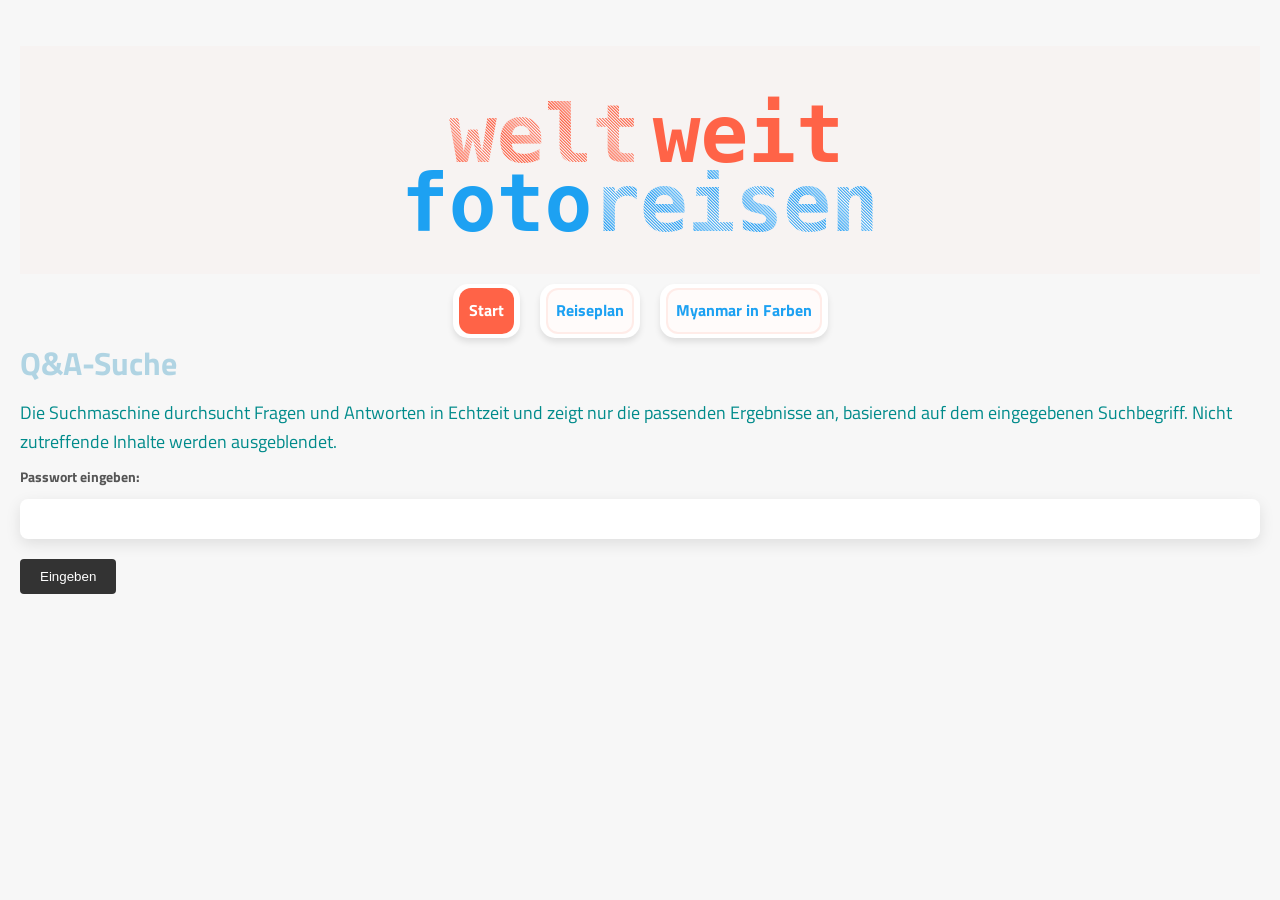
<file: 2ix.html>
<!DOCTYPE html>
<html lang="de">
  <head>
    <meta charset="UTF-8" />
    <meta name="viewport" content="width=device-width, initial-scale=1.0" />
    <link rel="stylesheet" href="styles.css" />
    <header>
      <br>
      <section class="index-page">
        <div class="container22 ">
          <br>
           <p class="grid22">
             <div style= "display: inline-block; " > <span style="padding-left: 1vw;" class="reisen1">welt</span><span style="padding-left: 1vw;" class="photo1">weit</span></div>
             
     <div style="display: inline-block; ">      <span class="photo">foto</span><span class="reisen">reisen</span></div>
             
     </p>
   
       <br>
     </div> 
        <nav class="navbar" id="navbar">
          <div class="burger-menu">
            <div></div>
            <div></div>
            <div></div>
          </div>
          <ul class="nlist">
            <li>
              <a href="index.html" class="nav-link" title="Startseite">Start</a>
            </li>

            <li>
              <a href="reiseplan.html" class="nav-link" title="Reiseplan"
                >Reiseplan</a
              >
            </li>

            <li>
              <a href="model.html" class="nav-link" title="Myanmar in Farben"
                >Myanmar in Farben</a
              >
            </li>
          </ul>
        </nav>
      </section>
    </header>
    <style>
      @import url('https://fonts.googleapis.com/css?family=Titillium+Web');
      body {
        font-family: 'Titillium Web', sans-serif;
        font-weight: 200;
        line-height: 1.6;
        margin: 20px;
      }
      .question {
        font-weight: bold;
        margin-top: 30px;
        font-size: larger;
        color: dodgerblue;
      }
      .answer {
        display: block;
        margin: 5px 0;
      }
      .correct {
        color: darkcyan;
      }
      .incorrect {
        color: red;
      }
      .question-block {
        margin: 20px 0;
        padding: 10px;
        border: 1px solid #ccc;
      }
      .hidden {
        display: none;
      }
      #content {
        display: none;
      }
    </style>
    <title>Q&A-Suche</title>
  </head>
  <body>
    <h1 style="font-size: xx-large">Q&A-Suche</h1>
    <p style="color: darkcyan">
      Die Suchmaschine durchsucht Fragen und Antworten in Echtzeit und zeigt nur
      die passenden Ergebnisse an, basierend auf dem eingegebenen Suchbegriff.
      Nicht zutreffende Inhalte werden ausgeblendet.
    </p>

    <div id="passwordPrompt">
      <label for="password">Passwort eingeben:</label>
      <input type="password" id="password" />
      <button onclick="checkPassword()">Eingeben</button>
    </div>

    <div id="content">
      <input
        type="text"
        id="searchInput"
        placeholder="Suche..."
        onkeyup="searchQuestions()"
      />

      <div id="questions">
        <title>Q&A-Suche</title>
     
 
    
      
          <div class="question-block">
            <p class="question">
              1. Wie definieren Sie in einem HTML5-Formular einen Schieberegler?
            </p>
            <p class="answer incorrect">❌ &lt;input type="switch" /&gt;</p>
            <p class="answer incorrect">❌ &lt;input type="meter" /&gt;</p>
            <p class="answer correct">✔ &lt;input type="range" /&gt;</p>
            <p class="answer incorrect">❌ &lt;input type="control" /&gt;</p>
            <p class="answer incorrect">❌ &lt;input type="slider" /&gt;</p>
          </div>
    
          <!-- Question 2 -->
          <div class="question-block">
            <p class="question">
              2. Mit welchem Attribut im &lt;video&gt;-Tag können Sie bestimmen,
              dass ein Video von allein startet?
            </p>
            <p class="answer correct">✔ autoplay</p>
            <p class="answer incorrect">❌ auto</p>
            <p class="answer incorrect">❌ play</p>
            <p class="answer incorrect">❌ start</p>
            <p class="answer incorrect">❌ autostart</p>
          </div>
    
          <!-- Question 3 -->
          <div class="question-block">
            <p class="question">
              3. Was ist in HTML der Unterschied zwischen Block-Level- und
              Inline-Elementen?
            </p>
            <p class="answer correct">
              ✔ Block-Level-Elemente sind Tags, die im Browser die gesamte
              verfügbare Breite einnehmen und automatisch einen Absatz erzeugen.
            </p>
            <p class="answer incorrect">
              ❌ Inline-Elemente sind Tags, die im Browser die gesamte verfügbare
              Breite einnehmen und automatisch einen Absatz erzeugen.
            </p>
            <p class="answer incorrect">
              ❌ Block-Level-Elemente sind Tags, die im laufenden Fließtext
              angewendet werden können und keinen Absatz erzeugen.
            </p>
            <p class="answer correct">
              ✔ Inline-Elemente sind Tags, die im laufenden Fließtext angewendet
              werden können und keinen Absatz erzeugen.
            </p>
          </div>
    
          <!-- Question 4 -->
          <div class="question-block">
            <p class="question">
              4. Welche der folgenden Grafikformate können mit Hilfe des
              &lt;img&gt;-Tags in HTML-Seiten eingebunden werden?
            </p>
            <p class="answer correct">✔ JPEG</p>
            <p class="answer correct">✔ SVG</p>
            <p class="answer correct">✔ GIF</p>
            <p class="answer correct">✔ PNG</p>
          </div>
    
          <!-- Question 5 -->
          <div class="question-block">
            <p class="question">
              5. Mit welchem HTML-Attribut im &lt;video&gt;-Tag können Sie ein Video
              in einer Endlosschleife abspielen?
            </p>
            <p class="answer incorrect">❌ autostart</p>
            <p class="answer incorrect">❌ endless</p>
            <p class="answer incorrect">❌ autoplay</p>
            <p class="answer correct">✔ loop</p>
            <p class="answer incorrect">❌ repeat</p>
          </div>
    
          <!-- Question 6 -->
          <div class="question-block">
            <p class="question">
              6. Welche Aussagen zu den HTML-Tags &lt;p&gt;&lt;/p&gt; (Absatz) und
              &lt;br /&gt; (Zeilenumbruch) treffen zu?
            </p>
            <p class="answer correct">
              ✔ Nach beiden Tags beginnt der nachfolgende Text in einer neuen Zeile.
            </p>
            <p class="answer correct">
              ✔ Das Tag &lt;p&gt;&lt;/p&gt; fügt einen zusätzlichen Abstand nach
              oben und unten ein (Leerzeile).
            </p>
            <p class="answer correct">
              ✔ Der Zeilenumbruch &lt;br /&gt; zählt zu den Inline-Elementen.
            </p>
            <p class="answer correct">
              ✔ Das Tag &lt;p&gt;&lt;/p&gt; zählt zu den Block-Level-Elementen.
            </p>
          </div>
    
          <!-- Question 7 -->
          <div class="question-block">
            <p class="question">
              7. Wie stellen Sie sicher, dass eine verlinkte Seite im gewünschten
              iFrame geöffnet wird?
            </p>
            <p class="answer incorrect">
              ❌ Mit Hilfe des Attributs iframe im &lt;head&gt;.
            </p>
            <p class="answer incorrect">
              ❌ Mit Hilfe des Attributs name im &lt;a&gt;-Tag.
            </p>
            <p class="answer correct">
              ✔ Mit Hilfe des Attributs name im &lt;iframe&gt;-Tag.
            </p>
            <p class="answer incorrect">
              ❌ Mit Hilfe des Attributs target im &lt;iframe&gt;-Tag.
            </p>
            <p class="answer correct">
              ✔ Mit Hilfe des Attributs target im &lt;a&gt;-Tag.
            </p>
          </div>
    
          <!-- Question 8 -->
          <div class="question-block">
            <p class="question">8. Wie können Sie das Zeichen &lt; maskieren?</p>
            <p class="answer incorrect">❌ &amp;brace;</p>
            <p class="answer correct">✔ &amp;lt;</p>
            <p class="answer incorrect">❌ &amp;bracket;</p>
            <p class="answer incorrect">❌ &amp;gt;</p>
            <p class="answer incorrect">❌ &amp;amp;</p>
          </div>
    
          <!-- Question 9 -->
          <div class="question-block">
            <p class="question">
              9. Wie erzeugen Sie in HTML ein mehrzeiliges Textfeld?
            </p>
            <p class="answer incorrect">
              ❌ &lt;input type="text" multiple="multiple" /&gt;
            </p>
            <p class="answer incorrect">
              ❌ &lt;input type="textarea"&gt;&lt;/input&gt;
            </p>
            <p class="answer incorrect">❌ &lt;input type="text" /&gt;</p>
            <p class="answer correct">✔ &lt;textarea&gt;&lt;/textarea&gt;</p>
          </div>
    
          <!-- Question 10 -->
    
          <div class="question-block">
            <p class="question">
              10. Wie erzeugen Sie in HTML eine Bildunterschrift?
            </p>
            <p class="answer incorrect">
              ❌ &lt;figcaption&gt; &lt;img src="bild.jpg" alt="..." /&gt;
              Bildunterschrift &lt;/figcaption&gt;
            </p>
            <p class="answer incorrect">
              ❌ &lt;img src="bild.jpg" alt="..." figcaption="Bildunterschrift"
              /&gt;
            </p>
            <p class="answer correct">
              ✔ &lt;figure&gt; &lt;img src="bild.jpg" alt="..." /&gt;
              &lt;figcaption&gt;Bildunterschrift&lt;/figcaption&gt; &lt;/figure&gt;
            </p>
            <p class="answer incorrect">
              ❌ &lt;img src="bild.jpg" alt="..."
              /&gt;&lt;caption&gt;Bildunterschrift&lt;/caption&gt;
            </p>
            <p class="answer incorrect">
              ❌ &lt;figure&gt; &lt;img src="bild.jpg" alt="..." /&gt;
              &lt;caption&gt;Bildunterschrift&lt;/caption&gt; &lt;/figure&gt;
            </p>
          </div>
    
          <!-- Question 11 -->
          <div class="question-block">
            <p class="question">
              11. Wie kennzeichnen Sie in HTML ein Formularfeld als Pflichtfeld?
            </p>
            <p class="answer correct">✔ &lt;input type="text" required /&gt;</p>
            <p class="answer incorrect">
              ❌ &lt;input type="text" required="*" /&gt;
            </p>
            <p class="answer incorrect">
              ❌ &lt;input type="text" required="true" /&gt;
            </p>
            <p class="answer correct">
              ✔ &lt;input type="text" required="required" /&gt;
            </p>
          </div>
    
          <!-- Question 12 -->
          <div class="question-block">
            <p class="question">
              12. Mit welchem Attribut können Sie in einem HTML5-Formular in einem
              Textfeld einen Standardtext vorgeben, der automatisch verschwindet,
              wenn man in das Textfeld eigenen Text eingibt?
            </p>
            <p class="answer incorrect">
              ❌ &lt;input type="text" label="Standardtext" /&gt;
            </p>
            <p class="answer incorrect">
              ❌ &lt;input type="text" value="Standardtext" /&gt;
            </p>
            <p class="answer incorrect">
              ❌ &lt;input type="text" name="Standardtext" /&gt;
            </p>
            <p class="answer correct">
              ✔ &lt;input type="text" placeholder="Standardtext" /&gt;
            </p>
            <p class="answer incorrect">
              ❌ &lt;input type="text" default="Standardtext" /&gt;
            </p>
          </div>
    
          <!-- Question 13 -->
          <div class="question-block">
            <p class="question">
              13. Wie können Sie bewirken, dass sich ein Link in einem neuen
              Browserfenster oder Tab öffnet?
            </p>
            <p class="answer incorrect">
              ❌ Mit dem Attribut target="_self" im a-Tag.
            </p>
            <p class="answer incorrect">
              ❌ Mit dem Attribut href="_new" im a-Tag.
            </p>
            <p class="answer incorrect">
              ❌ Mit dem Attribut href="_tab" im a-Tag.
            </p>
            <p class="answer correct">
              ✔ Mit dem Attribut target="_blank" im a-Tag.
            </p>
          </div>
    
          <!-- Question 14 -->
          <div class="question-block">
            <p class="question">
              14. Mit welchem Tag kennzeichnen Sie in HTML ein Zitat?
            </p>
            <p class="answer incorrect">❌ &lt;quote&gt;Text&lt;/quote&gt;</p>
            <p class="answer incorrect">❌ &lt;cite&gt;Text&lt;/cite&gt;</p>
            <p class="answer correct">
              ✔ &lt;blockquote&gt;Text&lt;/blockquote&gt;
            </p>
            <p class="answer correct">✔ &lt;q&gt;Text&lt;/q&gt;</p>
          </div>
    
          <!-- Question 15 -->
          <div class="question-block">
            <p class="question">
              15. Wie referenzieren Sie eine Grafik namens grafik.gif, die im selben
              Verzeichnis wie die HTML-Datei liegt?
            </p>
            <p class="answer correct">✔ &lt;img src="./grafik.gif" /&gt;</p>
            <p class="answer correct">✔ &lt;img src="grafik.gif" /&gt;</p>
            <p class="answer incorrect">❌ &lt;img src=".grafik.gif" /&gt;</p>
            <p class="answer incorrect">❌ &lt;img src="../grafik.gif" /&gt;</p>
            <p class="answer incorrect">❌ &lt;img src="..grafik.gif" /&gt;</p>
          </div>
    
          <!-- Question 16 -->
          <div class="question-block">
            <p class="question">
              16. Wie stellen Sie in HTML sicher, dass von einer Gruppe von
              Radiobuttons immer nur einer ausgewählt werden kann?
            </p>
            <p class="answer incorrect">
              ❌ Alle Radiobuttons müssen im selben fieldset-Tag stehen.
            </p>
            <p class="answer incorrect">
              ❌ Alle Radiobuttons erhalten dieselbe id.
            </p>
            <p class="answer correct">
              ✔ Alle Radiobuttons erhalten dasselbe name-Attribut.
            </p>
            <p class="answer incorrect">
              ❌ Alle Radiobuttons erhalten dasselbe radiogroup-Attribut.
            </p>
          </div>
    
          <!-- Question 17 -->
          <div class="question-block">
            <p class="question">
              17. Mit welchem HTML-Code hinterlegen Sie eine Kurzbeschreibung Ihrer
              Seiten für Suchmaschinen?
            </p>
            <p class="answer incorrect">
              ❌ &lt;meta description="Beschreibungstext" /&gt;
            </p>
            <p class="answer correct">
              ✔ &lt;meta name="description" content="Beschreibungstext" /&gt;
            </p>
            <p class="answer incorrect">
              ❌ &lt;meta http-equiv="content-type" content="description"
              description="Beschreibungstext" /&gt;
            </p>
            <p class="answer incorrect">❌ &lt;meta="Beschreibungstext" /&gt;</p>
            <p class="answer incorrect">
              ❌ &lt;meta index="Beschreibungstext" /&gt;
            </p>
          </div>
    
          <!-- Question 18 -->
          <div class="question-block">
            <p class="question">
              18. Wie definieren Sie eine nummerierte Liste, die mit der Zahl 6
              beginnt?
            </p>
            <p class="answer incorrect">❌ &lt;ol init="6"&gt;</p>
            <p class="answer incorrect">❌ &lt;ol type="6"&gt;</p>
            <p class="answer incorrect">❌ &lt;ol number="6"&gt;</p>
            <p class="answer correct">✔ &lt;ol start="6"&gt;</p>
            <p class="answer incorrect">❌ &lt;ol value="6"&gt;</p>
          </div>
          <!-- Question 19 -->
          <div class="question-block">
            <p class="question">
              19. Wie erzeugen Sie in HTML eine Liste mit Spiegelpunkten
              (Bullet-Liste)?
            </p>
            <p class="answer incorrect">
              ❌ &lt;dl&gt; &lt;li&gt;...&lt;/li&gt; &lt;li&gt;...&lt;/li&gt;
              &lt;/dl&gt;
            </p>
            <p class="answer correct">
              ✔ &lt;ul&gt; &lt;li&gt;...&lt;/li&gt; &lt;li&gt;...&lt;/li&gt;
              &lt;/ul&gt;
            </p>
            <p class="answer incorrect">
              ❌ &lt;bl&gt; &lt;li&gt;...&lt;/li&gt; &lt;li&gt;...&lt;/li&gt;
              &lt;/bl&gt;
            </p>
            <p class="answer incorrect">
              ❌ &lt;ol&gt; &lt;li&gt;...&lt;/li&gt; &lt;li&gt;...&lt;/li&gt;
              &lt;/ol&gt;
            </p>
          </div>
    
          <!-- Question 20 -->
          <div class="question-block">
            <p class="question">
              20. Mit welcher Software können Sie HTML-Quellcode erstellen und
              bearbeiten?
            </p>
            <p class="answer incorrect">
              ❌ Nur mit speziellen grafischen HTML-Editoren.
            </p>
            <p class="answer correct">
              ✔ Mit jedem beliebigen Texteditor, der reine Textdateien speichern
              kann.
            </p>
            <p class="answer incorrect">
              ❌ Mit jedem beliebigen Textverarbeitungsprogramm, das Word-Dateien
              speichern kann.
            </p>
            <p class="answer incorrect">
              ❌ Mit jedem beliebigen Layout-Programm, das EPS-Dateien speichern
              kann.
            </p>
          </div>
    
          <!-- Question 21 -->
          <div class="question-block">
            <p class="question">
              21. Welche Zeichen sollten Sie bei Dateinamen für Webprojekte
              vermeiden?
            </p>
            <p class="answer correct">✔ Umlaute</p>
            <p class="answer correct">✔ Leerzeichen</p>
            <p class="answer correct">✔ Das scharfe ß</p>
            <p class="answer incorrect">❌ Zahlen</p>
          </div>
    
          <!-- Question 22 -->
          <div class="question-block">
            <p class="question">
              22. Warum muss nach dem W3C-Standard bei der Einbindung einer Grafik
              immer das Attribut alt verwendet werden?
            </p>
            <p class="answer correct">
              ✔ Screenreader erkennen den alt-Text der Grafiken und können dadurch
              den Benutzer/innen mitteilen, was auf der Seite zu sehen ist.
            </p>
            <p class="answer correct">
              ✔ Der Inhalt des alt-Attributs wird angezeigt, wenn Bilder im Browser
              nicht angezeigt werden können.
            </p>
            <p class="answer incorrect">
              ❌ Der Inhalt des alt-Attributs wird beim Überfahren mit der Maus als
              Tooltip angezeigt und informiert die Benutzer/innen darüber, was auf
              dem Bild zu sehen ist.
            </p>
            <p class="answer incorrect">
              ❌ Das alt-Attribut verweist auf eine alternative Version der Grafik
              mit niedriger Auflösung.
            </p>
          </div>
    
          <!-- Question 23 -->
          <div class="question-block">
            <p class="question">23. Was versteht man unter Hypertext?</p>
            <p class="answer incorrect">
              ❌ Hypertext ist die Auszeichnungssprache, in der Webseiten erstellt
              werden.
            </p>
            <p class="answer incorrect">
              ❌ Hypertext ist eine Technologie, die von Sehbehinderten genutzt
              wird, um Websites als gesprochenen Text auszugeben.
            </p>
            <p class="answer incorrect">
              ❌ Hypertext ist eine veraltete Technologie. In den frühen 1990er
              Jahren wurden damit Websites erstellt.
            </p>
            <p class="answer correct">
              ✔ Hypertext ist die nonlineare Organisation von Informationen, die
              durch Links miteinander verknüpft sind.
            </p>
          </div>
    
          <!-- Question 24 -->
          <div class="question-block">
            <p class="question">
              24. Was ist der Unterschied zwischen einer relativen und einer
              absoluten Pfadangabe?
            </p>
            <p class="answer incorrect">
              ❌ Absolute Pfadangaben gehen von der HTML-Datei aus, in der die
              Referenzierung erfolgt.
            </p>
            <p class="answer correct">
              ✔ Relative Pfadangaben gehen von der HTML-Datei aus, in der die
              Referenzierung erfolgt.
            </p>
            <p class="answer correct">
              ✔ Absolute Pfadangaben gehen immer vom konfigurierten Stammverzeichnis
              des Webservers aus, unabhängig vom Speicherort der HTML-Datei.
            </p>
            <p class="answer incorrect">
              ❌ Relative Pfadangaben gehen immer vom konfigurierten
              Stammverzeichnis des Webservers aus, unabhängig vom Speicherort der
              HTML-Datei.
            </p>
          </div>
    
          <!-- Question 25 -->
          <div class="question-block">
            <p class="question">
              25. Welche Rendering Engine benutzt Safari auf macOS und iOS?
            </p>
            <p class="answer incorrect">❌ Blink</p>
            <p class="answer incorrect">❌ Trident</p>
            <p class="answer incorrect">❌ Gecko</p>
            <p class="answer correct">✔ WebKit</p>
            <p class="answer incorrect">❌ Presto</p>
          </div>
    
          <!-- Question 26 -->
          <div class="question-block">
            <p class="question">
              26. Durch welches HTML-Tag wird der Text in den allermeisten Browsern
              kursiv dargestellt?
            </p>
            <p class="answer correct">✔ &lt;em&gt;...&lt;/em&gt;</p>
            <p class="answer correct">✔ &lt;i&gt;...&lt;/i&gt;</p>
            <p class="answer incorrect">❌ &lt;b&gt;...&lt;/b&gt;</p>
            <p class="answer incorrect">❌ &lt;oblique&gt;...&lt;/oblique&gt;</p>
            <p class="answer incorrect">❌ &lt;strong&gt;...&lt;/strong&gt;</p>
          </div>
    
          <!-- Question 27 -->
          <div class="question-block">
            <p class="question">27. Was bedeutet das HTML-Attribut rowspan="3"?</p>
            <p class="answer correct">
              ✔ Drei Tabellenzellen werden vertikal verbunden.
            </p>
            <p class="answer incorrect">
              ❌ Eine Tabellenzeile erstreckt sich über drei HTML-Seiten.
            </p>
            <p class="answer incorrect">
              ❌ Eine Tabellenzeile erstreckt sich über drei Bildschirme.
            </p>
            <p class="answer incorrect">
              ❌ Drei Tabellenzellen werden horizontal verbunden.
            </p>
          </div>
    
          <!-- Question 28 -->
          <div class="question-block">
            <p class="question">
              28. Wie erzeugen Sie in einem HTML5-Formular ein einzeiliges Textfeld
              zur Eingabe einer E-Mail-Adresse?
            </p>
            <p class="answer incorrect">❌ &lt;input type="submit" /&gt;</p>
            <p class="answer correct">✔ &lt;input type="email" /&gt;</p>
            <p class="answer incorrect">❌ &lt;input type="address" /&gt;</p>
            <p class="answer incorrect">
              ❌ &lt;input type="text" mailto="true" /&gt;
            </p>
            <p class="answer incorrect">❌ &lt;input type="mailto" /&gt;</p>
          </div>
    
          <!-- Question 29 -->
          <div class="question-block">
            <p class="question">
              29. Wie teilen Sie dem Browser mit, welche Zeichenkodierung Sie in
              Ihrem Dokument verwendet haben?
            </p>
            <p class="answer incorrect">
              ❌ &lt;meta name="content-type" content="charset=utf-8" /&gt;
            </p>
            <p class="answer incorrect">
              ❌ &lt;meta name="charset" content="utf-8" /&gt;
            </p>
            <p class="answer correct">✔ &lt;meta charset="utf-8" /&gt;</p>
            <p class="answer incorrect">
              ❌ &lt;meta http-equiv="charset" content="utf-8" /&gt;
            </p>
          </div>
    
          <!-- Question 30 -->
          <div class="question-block">
            <p class="question">30. Was sind iFrames?</p>
            <p class="answer incorrect">
              ❌ Mit iFrames können Navigationen für Websites erstellt werden, die
              auch auf Touchscreens bedienbar sind.
            </p>
            <p class="answer correct">
              ✔ Mit iFrames können Bereiche auf einer Webseite definiert werden, in
              denen eine andere Webseite angezeigt wird.
            </p>
            <p class="answer incorrect">
              ❌ iFrames sind JavaScript-Polyfills, um Videos plattformübergreifend
              in HTML5-Dokumente einzubinden.
            </p>
            <p class="answer incorrect">
              ❌ iFrames sind Frameworks zur Erstellung von Websites für das iPhone.
            </p>
            <p class="answer incorrect">
              ❌ iFrames sind hochwertige Grafik-Vorlagen von Apple, um Fotos mit
              verschiedenen Bilderrahmen zu versehen.
            </p>
          </div>
    
          <!-- Question 31 -->
          <div class="question-block">
            <p class="question">
              31. Identifizieren Sie den korrekten HTML-Code, der eine Tabelle mit
              zwei Spalten und zwei Reihen erzeugt.
            </p>
            <p class="answer correct">
              ✔ &lt;table&gt; &lt;tr&gt; &lt;td&gt;&lt;/td&gt; &lt;td&gt;&lt;/td&gt;
              &lt;/tr&gt; &lt;tr&gt; &lt;td&gt;&lt;/td&gt; &lt;td&gt;&lt;/td&gt;
              &lt;/tr&gt; &lt;/table&gt;
            </p>
            <p class="answer incorrect">
              ❌ &lt;table&gt; &lt;tr&gt; &lt;td&gt;&lt;/td&gt;
              &lt;td&gt;&lt;/td&gt; &lt;/tr&gt; &lt;tr&gt; &lt;td&gt;&lt;/td&gt;
              &lt;td&gt;&lt;/td&gt; &lt;/table&gt;
            </p>
            <p class="answer incorrect">
              ❌ &lt;table&gt; &lt;tr&gt; &lt;td&gt;&lt;/td&gt;
              &lt;td&gt;&lt;/td&gt; &lt;td&gt;&lt;/td&gt; &lt;td&gt;&lt;/td&gt;
              &lt;/tr&gt; &lt;/table&gt;
            </p>
            <p class="answer incorrect">
              ❌ &lt;table&gt; &lt;tr&gt; &lt;td&gt;&lt;/td&gt; &lt;/tr&gt;
              &lt;tr&gt; &lt;td&gt;&lt;/td&gt; &lt;/tr&gt; &lt;/table&gt;
            </p>
            <p class="answer incorrect">
              ❌ &lt;table&gt; &lt;tr&gt; &lt;td&gt;&lt;/td&gt; &lt;/tr&gt;
              &lt;tr&gt; &lt;td&gt;&lt;/td&gt; &lt;/tr&gt; &lt;tr&gt;
              &lt;td&gt;&lt;/td&gt; &lt;/tr&gt; &lt;tr&gt; &lt;td&gt;&lt;/td&gt;
              &lt;/tr&gt; &lt;/table&gt;
            </p>
          </div>
          <!-- Question 32 -->
          <div class="question-block">
            <p class="question">
              32. Wie können Sie die Nummerierung innerhalb einer geordneten Liste
              ändern?
            </p>
            <p class="answer incorrect">❌ &lt;ol start="..."&gt;;</p>
            <p class="answer incorrect">❌ &lt;ol start="..."&gt;</p>
            <p class="answer correct">✔ &lt;li value="..."&gt;</p>
            <p class="answer incorrect">❌ &lt;li value="..."&gt;</p>
          </div>
    
          <!-- Question 33 -->
          <div class="question-block">
            <p class="question">
              33. Wie können Sie in HTML Formularfelder beschriften?
            </p>
            <p class="answer incorrect">❌ Mit dem Attribut name.</p>
            <p class="answer incorrect">❌ Mit dem Attribut id.</p>
            <p class="answer incorrect">❌ Mit dem Tag caption.</p>
            <p class="answer correct">✔ Mit dem Tag label.</p>
            <p class="answer incorrect">❌ Mit dem Attribut description.</p>
          </div>
    
          <!-- Question 34 -->
          <div class="question-block">
            <p class="question">
              34. Welcher der folgenden Video-Codecs ist im MP4-Format erlaubt?
            </p>
            <p class="answer incorrect">❌ VP8</p>
            <p class="answer correct">✔ H.264</p>
            <p class="answer incorrect">❌ Theora</p>
            <p class="answer incorrect">❌ VP9</p>
          </div>
    
          <!-- Question 35 -->
          <div class="question-block">
            <p class="question">35. Was sind die Vorteile von Markdown?</p>
            <p class="answer correct">
              ✔ Alle Formatierungen sind im Text sichtbar, es gibt keine versteckten
              Formatierungen.
            </p>
            <p class="answer incorrect">
              ❌ Mit Markdown können auf einfache Weise Weblayouts erstellt und
              gestaltet werden.
            </p>
            <p class="answer correct">
              ✔ Markdown ist nicht an eine bestimmte Software oder ein proprietäres
              Dateiformat gebunden.
            </p>
            <p class="answer correct">
              ✔ Markdown ist nicht an bestimmte Layout- und Designvorgaben gebunden.
            </p>
          </div>
    
          <!-- Question 36 -->
          <div class="question-block">
            <p class="question">
              36. Welche Zeichen müssen Sie nach dem Muster &amp;xyz; auch dann
              maskieren, wenn Sie in Ihrem HTML-Dokument UTF-8 als Zeichenkodierung
              verwenden?
            </p>
            <p class="answer correct">✔ &lt;</p>
            <p class="answer incorrect">❌ &quot;</p>
            <p class="answer incorrect">❌ →</p>
            <p class="answer incorrect">❌ @</p>
            <p class="answer correct">✔ &amp;</p>
          </div>
    
          <!-- Question 37 -->
          <div class="question-block">
            <p class="question">
              37. Wie sieht das universelle Grundgerüst einer HTML-Seite aus?
            </p>
            <p class="answer correct">
              ✔ &lt;html&gt; &lt;head&gt; &lt;title&gt;Titel&lt;/title&gt;
              &lt;/head&gt; &lt;body&gt; Inhalte &lt;/body&gt; &lt;/html&gt;
            </p>
            <p class="answer incorrect">
              ❌ &lt;head&gt; &lt;title&gt;Titel&lt;/title&gt; &lt;/head&gt;
              &lt;body&gt; Inhalte &lt;/body&gt;
            </p>
            <p class="answer incorrect">
              ❌ &lt;html&gt; &lt;body&gt; &lt;title&gt;Titel&lt;/title&gt; Inhalte
              &lt;/body&gt; &lt;/html&gt;
            </p>
            <p class="answer incorrect">
              ❌ &lt;html&gt; &lt;header&gt; &lt;title&gt;Titel&lt;/title&gt;
              &lt;/header&gt; &lt;body&gt; Inhalte &lt;/body&gt; &lt;/html&gt;
            </p>
          </div>
    
          <!-- Question 38 -->
          <div class="question-block">
            <p class="question">
              38. Wie können Sie in HTML ein geschütztes Leerzeichen erzeugen?
            </p>
            <p class="answer incorrect">❌ &gt;</p>
            <p class="answer incorrect">❌ &lt;</p>
            <p class="answer incorrect">❌ &amp;</p>
            <p class="answer correct">✔ &amp;nbsp;</p>
          </div>
    
          <!-- Question 39 -->
          <div class="question-block">
            <p class="question">
              39. Wie muss der korrekte Quellcode für folgende Referenzierung
              aussehen?
            </p>
            <p class="answer incorrect">❌ &lt;img src="seiten/grafik.jpg" /&gt;</p>
            <p class="answer incorrect">❌ &lt;img src="bilder/grafik.jpg" /&gt;</p>
            <p class="answer incorrect">
              ❌ &lt;img src="../seiten/grafik.jpg" /&gt;
            </p>
            <p class="answer correct">✔ &lt;img src="../bilder/grafik.jpg" /&gt;</p>
          </div>
    
          <!-- Question 40 -->
          <div class="question-block">
            <p class="question">
              40. Was versteht man unter einer Rendering Engine?
            </p>
            <p class="answer incorrect">
              ❌ Die Softwarekomponente eines Webbrowsers, die dafür sorgt, dass
              fehlerhafter HTML-, CSS- und JavaScript-Code nicht dargestellt bzw.
              ausgeführt wird.
            </p>
            <p class="answer correct">
              ✔ Die Softwarekomponente eines Webbrowsers, die verantwortlich ist für
              die Interpretation und formatierte Ausgabe von HTML-, CSS- und
              JavaScript-Code.
            </p>
            <p class="answer incorrect">
              ❌ Ein Plug-in für Webbrowser von Adobe für die Darstellung von
              3D-Modellen im Web.
            </p>
            <p class="answer incorrect">
              ❌ Eine Software von Microsoft zur einfachen Erstellung von Websites.
            </p>
          </div>
    
          <!-- Question 41 -->
          <div class="question-block">
            <p class="question">41. Wie viele Überschriften gibt es in HTML?</p>
            <p class="answer incorrect">
              ❌ Es gibt insgesamt 4 Überschriften, von &lt;h1&gt;&lt;/h1&gt; bis
              &lt;h4&gt;&lt;/h4&gt;.
            </p>
            <p class="answer incorrect">
              ❌ Es gibt insgesamt 5 Überschriften, von &lt;h1&gt;&lt;/h1&gt; bis
              &lt;h5&gt;&lt;/h5&gt;.
            </p>
            <p class="answer incorrect">
              ❌ Es gibt insgesamt 7 Überschriften, von &lt;h1&gt;&lt;/h1&gt; bis
              &lt;h7&gt;&lt;/h7&gt;.
            </p>
            <p class="answer correct">
              ✔ Es gibt insgesamt 6 Überschriften, von &lt;h1&gt;&lt;/h1&gt; bis
              &lt;h6&gt;&lt;/h6&gt;.
            </p>
          </div>
    
          <!-- Question 42 -->
          <div class="question-block">
            <p class="question">
              42. Wo legen Sie fest, was mit den in ein HTML-Formular eingegebenen
              Daten geschehen soll, nachdem der Anwender auf Absenden geklickt hat?
            </p>
            <p class="answer incorrect">
              ❌ Mit einer URL im Attribut href im einleitenden form-Tag.
            </p>
            <p class="answer incorrect">
              ❌ Mit einer URL im Attribut action im Absenden-Button.
            </p>
            <p class="answer incorrect">
              ❌ Mit einer URL im Attribut href im Absenden-Button.
            </p>
            <p class="answer correct">
              ✔ Mit einer URL im Attribut action im einleitenden form-Tag.
            </p>
          </div>
    
          <!-- Question 43 -->
          <div class="question-block">
            <p class="question">
              43. Auf der obersten Ebene Ihres Webservers (im document root)
              befindet sich die Startseite namens index.html. Daneben liegt ein
              Ordner namens seiten. In diesem Ordner befindet sich ein Unterordner
              namens kontakt. Darin liegt die Seite kontakt.html. Wie erzeugen Sie
              von der Seite kontakt.html einen Hyperlink zurück zur Startseite?
            </p>
            <p class="answer incorrect">
              ❌ &lt;a href="../../../index.html"&gt;Startseite&lt;/a&gt;
            </p>
            <p class="answer correct">
              ✔ &lt;a href="../../index.html"&gt;Startseite&lt;/a&gt;
            </p>
            <p class="answer incorrect">
              ❌ &lt;a href="../index.html"&gt;Startseite&lt;/a&gt;
            </p>
            <p class="answer incorrect">
              ❌ &lt;a href="index.html"&gt;Startseite&lt;/a&gt;
            </p>
          </div>
    
          <!-- Question 44 -->
          <div class="question-block">
            <p class="question">44. Was bedeutet &lt;ol type="a"&gt;?</p>
            <p class="answer incorrect">
              ❌ Die Liste wird mit armenischer Zahlschrift durchgezählt (Ա, Բ, Գ,
              …).
            </p>
            <p class="answer incorrect">
              ❌ Die Liste wird mit griechischen Kleinbuchstaben durchgezählt
              (alpha, beta, gamma, …).
            </p>
            <p class="answer correct">
              ✔ Die Liste wird in lateinischen Kleinbuchstaben durchgezählt (a, b,
              c, …).
            </p>
            <p class="answer incorrect">
              ❌ Die enthaltenen Listenelemente werden als Hyperlinks dargestellt.
            </p>
          </div>
    
          <!-- Question 45 -->
          <div class="question-block">
            <p class="question">45. Was sind Auszeichnungssprachen?</p>
            <p class="answer incorrect">
              ❌ Auszeichnungssprachen sind von Adobe entwickelte Technologien, um
              Websites auf unterschiedlichen Druckern auszugeben.
            </p>
            <p class="answer correct">
              ✔ Auszeichnungssprachen werden zur Strukturierung von Dokumenten mit
              Hilfe von Tags genutzt.
            </p>
            <p class="answer incorrect">
              ❌ Auszeichnungssprachen werden beim Responsive Webdesign genutzt, um
              das Layout von Websites an verschiedene Bildschirmgrößen anzupassen.
            </p>
            <p class="answer incorrect">
              ❌ Auszeichnungssprachen werden in Online-Shops verwendet, um die
              Preise in verschiedenen Währungen anzuzeigen.
            </p>
          </div>
          <div class="question-block">
            <p class="question">
              1. Wie können Sie in folgendem Codebeispiel nur den zweiten Absatz auswählen?
            </p>
            <p class="answer incorrect">❌ p:nth-of-type(3)</p>
            <p class="answer incorrect">❌ p:first-child</p>
            <p class="answer incorrect">❌ p:nth-child(2)</p>
            <p class="answer correct">✔ p:nth-child(3)</p>
            <p class="answer correct">✔ p:nth-of-type(2)</p>
        </div>
        <div class="question-block">
          <p class="question">
            2. Wie können Sie die Textauswahlfarbe für das gesamte Dokument auf rot stellen?
          </p>
          <p class="answer incorrect">❌ .selection { color: #f00; }</p>
          <p class="answer incorrect">❌ body { selection-color: #f00; }</p>
          <p class="answer correct">✔ ::selection { background-color: #f00; }</p>
          <p class="answer incorrect">❌ p::selection { background-color: #f00; }</p>
      </div>
      <div class="question-block">
        <p class="question">
          3. Wie setzen Sie die Grafik smiley.gif aus dem Ordner images automatisch vor jede h1-Überschrift?
        </p>
        <p class="answer incorrect">❌ h1 { before:: content(images/smiley.gif); }</p>
        <p class="answer correct">✔ h1::before { content: url(images/smiley.gif); }</p>
        <p class="answer incorrect">❌ h1::before { url: content(images/smiley.gif); }</p>
        <p class="answer incorrect">❌ h1 { before: url(images/smiley.gif); }</p>
    </div>
    <div class="question-block">
      <p class="question">
        4. Wie können Sie in folgendem Codebeispiel nur den zweiten Absatz auswählen?
      </p>
      <p class="answer incorrect">❌ p:first-child</p>
      <p class="answer correct">✔ p:nth-of-type(2)</p>
      <p class="answer incorrect">❌ p:nth-of-type(3)</p>
      <p class="answer incorrect">❌ p:nth-child(2)</p>
      <p class="answer correct">✔ p:nth-child(3)</p>
  </div>
  <div class="question-block">
    <p class="question">
      5. Wie setzen Sie die Grafik smiley.gif aus dem Ordner images automatisch vor jede h1-Überschrift?
    </p>
    <p class="answer incorrect">❌ h1 { before: url(images/smiley.gif); }</p>
    <p class="answer incorrect">❌ h1::before { url: content(images/smiley.gif); }</p>
    <p class="answer incorrect">❌ h1 { before:: content(images/smiley.gif); }</p>
    <p class="answer correct">✔ h1::before { content: url(images/smiley.gif); }</p>
</div>
<div class="question-block">
  <p class="question">
    6. Wie können Sie die Textauswahlfarbe für das gesamte Dokument auf rot stellen?
  </p>
  <p class="answer incorrect">❌ .selection { color: #f00; }</p>
  <p class="answer incorrect">❌ p::selection { background-color: #f00; }</p>
  <p class="answer correct">✔ ::selection { background-color: #f00; }</p>
  <p class="answer incorrect">❌ body { selection-color: #f00; }</p>
</div>
<div class="question-block">
  <p class="question">
    7. Welche der nachfolgenden Elemente sind Parent-Elemente von &lt;em&gt;?
  </p>
  <p class="answer incorrect">❌ &lt;p&gt; und &lt;div&gt; sind Elternelemente von &lt;em&gt;.</p>
  <p class="answer incorrect">❌ &lt;a&gt; und &lt;p&gt; sind Elternelemente von &lt;em&gt;.</p>
  <p class="answer incorrect">❌ &lt;a&gt;, &lt;p&gt; und &lt;div&gt; sind Elternelemente von &lt;em&gt;.</p>
  <p class="answer correct">✔ Nur &lt;a&gt; ist ein Elternelement von &lt;em&gt;.</p>
  <p class="answer incorrect">❌ Nur &lt;div&gt; ist ein Elternelement von &lt;em&gt;.</p>
</div>
<div class="question-block">
  <p class="question">
    8. Wie ändern Sie die Schriftgröße eines einzelnen &lt;p&gt;-Tags mit Inline-CSS?
  </p>
  <p class="answer incorrect">❌ &lt;p font-size="20px"&gt;...&lt;/p&gt;</p>
  <p class="answer incorrect">❌ &lt;p css="font-size: 20px;"&gt;...&lt;/p&gt;</p>
  <p class="answer incorrect">❌ &lt;p font-size: 20px&gt;...&lt;/p&gt;</p>
  <p class="answer correct">✔ &lt;p style="font-size: 20px;"&gt;...&lt;/p&gt;</p>
</div>
<div class="question-block">
  <p class="question">
    9. Wie können Sie die Textauswahlfarbe für das gesamte Dokument auf rot stellen?
  </p>
  <p class="answer incorrect">❌ body { selection-color: #f00; }</p>
  <p class="answer incorrect">❌ .selection { color: #f00; }</p>
  <p class="answer correct">✔ ::selection { background-color: #f00; }</p>
  <p class="answer incorrect">❌ p::selection { background-color: #f00; }</p>
</div>
<div class="question-block">
  <p class="question">
    10. Welche Aussagen treffen auf die Darstellung des untenstehenden HTML-Beispieltextes zu, der mit dem nachfolgenden CSS formatiert wurde?
  </p>
  <p class="answer correct">✔ Der Text ist unterstrichen.</p>
  <p class="answer correct">✔ Die Textfarbe ist rot.</p>
  <p class="answer correct">✔ Der Text wird fett dargestellt.</p>
  <p class="answer incorrect">❌ Der Text ist grün.</p>
</div>
<div class="question-block">
  <p class="question">
    11. Welche HTML-Elemente im nachfolgenden Codebeispiel erhalten durch folgende CSS-Angabe eine rote Textfarbe?
  </p>
  <p class="answer incorrect">❌ Der dritte Absatz und das &lt;div&gt;.</p>
  <p class="answer correct">✔ Der zweite, dritte und fünfte Absatz.</p>
  <p class="answer incorrect">❌ Alle Absätze.</p>
  <p class="answer incorrect">❌ Der erste, zweite und vierte Absatz.</p>
</div>
<div class="question-block">
  <p class="question">
    12. Wie erzeugen Sie einen vertikalen Verlauf von oben (gelb) nach unten (orange)?
  </p>
  <p class="answer correct">✔ background-image: linear-gradient(yellow, orange);</p>
  <p class="answer correct">✔ background-image: linear-gradient(180deg, yellow, orange);</p>
  <p class="answer incorrect">❌ background-image: linear-gradient(0deg, yellow, orange);</p>
  <p class="answer incorrect">❌ background-image: linear-gradient(90deg, yellow, orange);</p>
</div>
<div class="question-block">
  <p class="question">
    13. Wie setzen Sie die Schriftgröße eines Absatzes auf 1.6rem?
  </p>
  <p class="answer incorrect">❌ p { font-size = 1.6 rem; }</p>
  <p class="answer correct">✔ p { font-size: 1.6rem; }</p>
  <p class="answer incorrect">❌ p { font-size: 1,6rem; }</p>
  <p class="answer incorrect">❌ &lt;p&gt; { font-size: 1.6rem; }</p>
  <p class="answer incorrect">❌ &lt;p&gt; { font-size: "1.6rem"; }</p>
</div>
<div class="question-block">
  <p class="question">
    14. Wie definieren Sie blaue Textfarbe für einen Absatz?
  </p>
  <p class="answer correct">✔ p { color: #0000ff; }</p>
  <p class="answer correct">✔ p { color: blue; }</p>
  <p class="answer correct">✔ p { color: rgb(0, 0, 255); }</p>
  <p class="answer correct">✔ p { color: #00f; }</p>
</div>
<div class="question-block">
  <p class="question">
    15. Wie erzeugen Sie eine schwarze Kontur um einen Absatz?
  </p>
  <p class="answer correct">✔ p { border-width: 1px; border-style: solid; border-color: black; }</p>
  <p class="answer correct">✔ p { border: 1px dotted black; }</p>
  <p class="answer correct">✔ p { border: 1px solid black; }</p>
  <p class="answer incorrect">❌ p { border-style: 1px solid black; }</p>
</div>
<div class="question-block">
  <p class="question">
    16. Welche der folgenden dezimalen CSS-Farbwerte entsprechen der Farbe #f00?
  </p>
  <p class="answer correct">✔ rgb(255, 0, 0)</p>
  <p class="answer incorrect">❌ rgb(0, 255, 255)</p>
  <p class="answer incorrect">❌ rgba(0, 255, 255, 255)</p>
  <p class="answer correct">✔ rgba(255, 0, 0, 1)</p>
</div>
<div class="question-block">
  <p class="question">
    17. Was bewirkt die CSS-Eigenschaft position: absolute?
  </p>
  <p class="answer incorrect">❌ Die absolute Positionierung erlaubt das Verschieben von Elementen mit den Eigenschaften left, top, bottom und right, ausgehend von ihrer ursprünglichen Position. Benachbarte Elemente werden dabei weiterhin verdrängt.</p>
  <p class="answer correct">✔ Die absolute Positionierung nimmt ein Element aus dem normalen Objektfluss heraus und setzt es auf eine neue Ebene, sodass es benachbarte Elemente nicht mehr verdrängen kann. Das Element scrollt jedoch weiterhin mit.</p>
  <p class="answer incorrect">❌ Die absolute Positionierung ist die Standardeinstellung. Auf diese Weise positionierte Elemente liegen alle auf derselben Ebene und verdrängen sich gegenseitig.</p>
  <p class="answer incorrect">❌ Die absolute Positionierung nimmt ein Element aus dem normalen Objektfluss heraus und setzt es auf eine neue Ebene, sodass es beim Scrollen des Viewports stehenbleibt.</p>
</div>
<div class="question-block">
  <p class="question">
    18. Wie binden Sie CSS-Vorgaben in Ihr Dokument ein, die nur für die Bildschirmdarstellung gelten sollen?
  </p>
  <p class="answer incorrect">❌ &lt;style media="computer"&gt;&lt;/style&gt;</p>
  <p class="answer incorrect">❌ &lt;style media="monitor"&gt;&lt;/style&gt;</p>
  <p class="answer incorrect">❌ &lt;style media="device"&gt;&lt;/style&gt;</p>
  <p class="answer correct">✔ &lt;style media="screen"&gt;&lt;/style&gt;</p>
  <p class="answer incorrect">❌ &lt;style media="display"&gt;&lt;/style&gt;</p>
</div>
<div class="question-block">
  <p class="question">
    19. Wie können Sie in folgendem Codebeispiel nur den zweiten Absatz auswählen?
  </p>
  <p class="answer incorrect">❌ p:first-child</p>
  <p class="answer incorrect">❌ p:nth-of-type(3)</p>
  <p class="answer correct">✔ p:nth-child(3)</p>
  <p class="answer correct">✔ p:nth-of-type(2)</p>
  <p class="answer incorrect">❌ p:nth-child(2)</p>
</div>
<div class="question-block">
  <p class="question">
    20. Welche CSS-Eigenschaft steuert den Zeilenabstand?
  </p>
  <p class="answer incorrect">❌ margin</p>
  <p class="answer incorrect">❌ text-distance</p>
  <p class="answer correct">✔ line-height</p>
  <p class="answer incorrect">❌ leading</p>
</div>
<div class="question-block">
  <p class="question">
    21. Wie erzeugen Sie mit CSS Scrollbalken für ein Element?
  </p>
  <p class="answer incorrect">❌ overflow: visible</p>
  <p class="answer correct">✔ overflow: scroll</p>
  <p class="answer correct">✔ overflow: auto</p>
  <p class="answer incorrect">❌ overflow: hidden</p>
</div>
<div class="question-block">
  <p class="question">
    22. Welche Zustände (Pseudoklassen) gibt es für Hyperlinks in CSS?
  </p>
  <p class="answer incorrect">❌ :current</p>
  <p class="answer correct">✔ :active</p>
  <p class="answer correct">✔ :focus</p>
  <p class="answer correct">✔ :visited</p>
  <p class="answer correct">✔ :hover</p>
</div>
<div class="question-block">
  <p class="question">
    23. Welcher der folgenden Hex-Werte erzeugt die Farbe Gelb?
  </p>
  <p class="answer incorrect">❌ #f00</p>
  <p class="answer incorrect">❌ #f0f</p>
  <p class="answer incorrect">❌ #0ff</p>
  <p class="answer correct">✔ #ff0</p>
</div>
<div class="question-block">
  <p class="question">
    24. Wie können Sie die Listenpunkte einer &lt;ul&gt; durch einen Smiley ersetzen?
  </p>
  <p class="answer incorrect">❌ ul { list-style-type: url(images/smiley.png); }</p>
  <p class="answer correct">✔ ul li::marker { content: "\1F642"; }</p>
  <p class="answer incorrect">❌ ul { list-style-type: "\1F642"; }</p>
  <p class="answer correct">✔ ul li::marker { content: url(images/smiley.png); }</p>
  <p class="answer correct">✔ ul { list-style-image: url(images/smiley.png); }</p>
  <p class="answer incorrect">❌ ul.li::marker { content: "\1F642"; }</p>
</div>
<div class="question-block">
  <p class="question">
    25. Wie können Sie das folgende HTML-Element mit CSS auswählen?
  </p>
  <p class="answer incorrect">❌ h3 .box_heading { ... }</p>
  <p class="answer correct">✔ h3.box_heading { ... }</p>
  <p class="answer incorrect">❌ h3 box_heading { ... }</p>
  <p class="answer incorrect">❌ box_heading { ... }</p>
  <p class="answer correct">✔ .box_heading { ... }</p>
</div>
<div class="question-block">
  <p class="question">
    26. Wie setzen Sie die Grafik smiley.gif aus dem Ordner images automatisch vor jede h1-Überschrift?
  </p>
  <p class="answer correct">✔ h1::before { content: url(images/smiley.gif); }</p>
  <p class="answer incorrect">❌ h1 { before:: content(images/smiley.gif); }</p>
  <p class="answer incorrect">❌ h1 { before: url(images/smiley.gif); }</p>
  <p class="answer incorrect">❌ h1::before { url: content(images/smiley.gif); }</p>
</div>
<div class="question-block">
  <p class="question">
    27. Was bewirkt die CSS-Eigenschaft position: fixed?
  </p>
  <p class="answer incorrect">❌ Die fixierte Positionierung ist die Standardeinstellung. Auf diese Weise positionierte Elemente liegen alle auf derselben Ebene und verdrängen sich gegenseitig.</p>
  <p class="answer correct">✔ Die fixierte Positionierung nimmt ein Element aus dem normalen Objektfluss heraus und setzt es auf eine neue Ebene, sodass es beim Scrollen des Viewports stehenbleibt.</p>
  <p class="answer incorrect">❌ Die fixierte Positionierung nimmt ein Element aus dem normalen Objektfluss heraus und setzt es auf eine neue Ebene, sodass es benachbarte Elemente nicht mehr verdrängen kann. Das Element scrollt jedoch weiterhin mit.</p>
  <p class="answer incorrect">❌ Die fixierte Positionierung erlaubt das Verschieben von Elementen mit den Eigenschaften left, top, bottom und right, ausgehend von ihrer ursprünglichen Position. Benachbarte Elemente werden dabei weiterhin verdrängt.</p>
</div>
<div class="question-block">
  <p class="question">
    28. Welche Schriftformate werden von allen aktuellen Browsern (Edge, Firefox, Safari, Chrome, Opera) voll unterstützt?
  </p>
  <p class="answer correct">✔ WOFF</p>
  <p class="answer incorrect">❌ EOT</p>
  <p class="answer incorrect">❌ PostScript</p>
  <p class="answer incorrect">❌ SVG</p>
</div>
<div class="question-block">
  <p class="question">
    29. Wie weisen Sie einem Absatz die Schriftart Courier New zu?
  </p>
  <p class="answer incorrect">❌ p { font-family: CourierNew; }</p>
  <p class="answer incorrect">❌ p { font-family: Courier-New; }</p>
  <p class="answer correct">✔ p { font-family: "Courier New"; }</p>
  <p class="answer correct">✔ p { font-family: 'Courier New'; }</p>
</div>
<div class="question-block">
  <p class="question">
    30. Welche Beschleunigungsarten (Timing Functions) können Sie einer transition zuweisen?
  </p>
  <p class="answer correct">✔ ease-out</p>
  <p class="answer correct">✔ ease</p>
  <p class="answer correct">✔ ease-in</p>
  <p class="answer correct">✔ ease-in-out</p>
  <p class="answer incorrect">❌ ease-out-in</p>
</div>
<div class="question-block">
  <p class="question">
    31. Was bewirkt die CSS-Eigenschaft transition?
  </p>
  <p class="answer incorrect">❌ Sie bestimmt die Position eines Elements auf der Seite.</p>
  <p class="answer incorrect">❌ Sie ermöglicht es, ein Element zu drehen oder zu skalieren.</p>
  <p class="answer correct">✔ Sie erzeugt weiche Übergänge zwischen zwei Zuständen eines Elements.</p>
  <p class="answer incorrect">❌ Sie steuert die Deckkraft eines Elements.</p>
</div>
<div class="question-block">
  <p class="question">
    32. Welche Elemente im nachfolgenden Codebeispiel sind Child-Elemente von &lt;div&gt;?
  </p>
  <p class="answer incorrect">❌ Keines der Elemente ist ein Kindelement von &lt;div&gt;.</p>
  <p class="answer incorrect">❌ Nur der Hyperlink &lt;a&gt; ist ein Kindelement von &lt;div&gt;.</p>
  <p class="answer correct">✔ Nur der Absatz &lt;p&gt; ist ein Kindelement von &lt;div&gt;.</p>
  <p class="answer incorrect">❌ Sowohl &lt;p&gt; als auch &lt;a&gt; sind Kindelemente von &lt;div&gt;.</p>
</div>
<div class="question-block">
  <p class="question">
    33. Wie können Sie mehreren Selektoren gleichzeitig Eigenschaften zuweisen?
  </p>
  <p class="answer incorrect">❌ p; h1; h2 {...}</p>
  <p class="answer correct">✔ p, h1, h2 {...}</p>
  <p class="answer incorrect">❌ p + h1 + h2 {...}</p>
  <p class="answer incorrect">❌ p h1 h2 {...}</p>
</div>
<div class="question-block">
  <p class="question">
    34. Sie möchten allen Absätzen &lt;p&gt; in der folgenden Tabelle eine blaue Textfarbe zuweisen. Welche/r Selektor/en ist/sind korrekt?
  </p>
  <p class="answer correct">✔ td p { color: blue; }</p>
  <p class="answer correct">✔ td &gt; p { color: blue; }</p>
  <p class="answer correct">✔ table p { color: blue; }</p>
  <p class="answer incorrect">❌ table &gt; p { color: blue; }</p>
</div>
<div class="question-block">
  <p class="question">
    35. Was bedeuten Präfixe wie -webkit und -moz in CSS-Eigenschaften und -Werten?
  </p>
  <p class="answer incorrect">❌ Solche Eigenschaften und Werte sind offizielle W3C-Empfehlungen für bestimmte Hersteller.</p>
  <p class="answer incorrect">❌ Solche Eigenschaften und Werte werden nur von Touchscreen-Geräten des jeweiligen Herstellers erkannt.</p>
  <p class="answer incorrect">❌ Solche Eigenschaften und Werte werden zwingend benötigt, um Websites auf Mobilgeräten anzuzeigen.</p>
  <p class="answer correct">✔ Solche Eigenschaften und Werte werden nur von Browsern erkannt, die die jeweilige Rendering-Engine verwenden.</p>
</div>
<div class="question-block">
  <p class="question">
    36. Wie weisen Sie dem body eines HTML-Dokuments das Hintergrundbild bg.gif zu, sodass es nicht kachelt und beim Scrollen stehenbleibt?
  </p>
  <p class="answer incorrect">❌ body { background-image: url(bg.gif) no-repeat fixed; }</p>
  <p class="answer correct">✔ body { background-image: url(bg.gif); background-repeat: no-repeat; background-attachment: fixed; }</p>
  <p class="answer correct">✔ body { background: url(bg.gif) no-repeat fixed; }</p>
  <p class="answer incorrect">❌ body { background: bg.png no-repeat fixed; }</p>
</div>
<div class="question-block">
  <p class="question">
    37. Welche Schriftgröße haben die Texte in den DIVs im folgenden Beispiel, wenn man als Grundschriftgröße 16px ansetzt?
  </p>
  <p class="answer incorrect">❌ Beide Texte sind 40px groß.</p>
  <p class="answer incorrect">❌ Beide Texte sind 100px groß.</p>
  <p class="answer correct">✔ Text 1 ist 40px groß, Text 2 100px.</p>
  <p class="answer incorrect">❌ Text 1 ist 16px groß, Text 2 40px.</p>
  <p class="answer incorrect">❌ Text 1 ist 100px groß, Text 2 250px.</p>
</div>
<div class="question-block">
  <p class="question">
    38. Wie können Sie das Hintergrundbild olivenbaeume.jpg so einpassen, dass es das Element auf jeden Fall vollständig ausfüllt, und wenn nötig der linke und untere Bereich abgeschnitten wird?
  </p>
  <p class="answer incorrect">❌ div { background: url(olivenbaeume.jpg) no-repeat left bottom; background-size: contain; }</p>
  <p class="answer incorrect">❌ div { background: url(olivenbaeume.jpg) no-repeat right top; background-size: contain; }</p>
  <p class="answer correct">✔ div { background: url(olivenbaeume.jpg) no-repeat right top; background-size: cover; }</p>
  <p class="answer incorrect">❌ div { background: url(olivenbaeume.jpg) no-repeat left bottom; background-size: cover; }</p>
</div>
<div class="question-block">
  <p class="question">
    39. Identifizieren Sie Serif- und Sans-Serif-Schriften:
  </p>
  <p class="answer correct">✔ Serif-Schriften sind Schriften mit kleinen Linien oder Verzierungen am Ende der Buchstabenstriche, wie Times New Roman und Georgia.</p>
  <p class="answer correct">✔ Sans-Serif-Schriften sind Schriften ohne diese Verzierungen, wie Arial und Helvetica.</p>
</div>
<div class="question-block">
  <p class="question">
    40. Was ist die dezimale Entsprechung für den Hex-Wert ff?
  </p>
  <p class="answer incorrect">❌ 256</p>
  <p class="answer incorrect">❌ 0</p>
  <p class="answer incorrect">❌ 2</p>
  <p class="answer correct">✔ 255</p>
</div>
<div class="question-block">
  <p class="question">
    41. Wie binden Sie die Schriftdatei scriptum.woff in Ihre Website ein?
  </p>
  <p class="answer incorrect">❌ @font-face { font-family: url(scriptum.woff); format: "woff"; }</p>
  <p class="answer incorrect">❌ @font-family { font-face: url(scriptum.woff); format: "woff"; }</p>
  <p class="answer correct">✔ @font-face { font-family: MyFont; src: url(scriptum.woff) format("woff"); }</p>
  <p class="answer correct">✔ @font-face { font-family: Scriptum; src: url(scriptum.woff) format("woff"); }</p>
  <p class="answer incorrect">❌ @font-family { font-face: MyFont; src: url(scriptum.woff) format("woff"); }</p>
</div>
<div class="question-block">
  <p class="question">
    42. Mit welcher CSS-Eigenschaft bestimmen Sie, dass ein Element von allen nachfolgenden Elementen links umflossen wird?
  </p>
  <p class="answer incorrect">❌ selektor { float: left; }</p>
  <p class="answer correct">✔ selektor { float: right; }</p>
  <p class="answer incorrect">❌ selektor { wrap: left; }</p>
  <p class="answer incorrect">❌ selektor { wrap: right; }</p>
</div>
<div class="question-block">
  <p class="question">
    43. Welche der folgenden Maßeinheiten stehen in CSS zur Verfügung?
  </p>
  <p class="answer correct">✔ px</p>
  <p class="answer correct">✔ deg</p>
  <p class="answer incorrect">❌ m</p>
  <p class="answer correct">✔ rem</p>
  <p class="answer correct">✔ vw</p>
</div>
<div class="question-block">
  <p class="question">
    44. Welche der folgenden CSS-Selektoren wählen ein Element mit der ID my-id aus?
  </p>
  <p class="answer incorrect">❌ .my-id</p>
  <p class="answer incorrect">❌ div.my-id</p>
  <p class="answer correct">✔ div#my-id</p>
  <p class="answer correct">✔ #my-id</p>
</div>
<div class="question-block">
  <p class="question">
    45. Mit welcher Eigenschaft erzeugen Sie einen Innenabstand zum Inhalt eines Elements?
  </p>
  <p class="answer incorrect">❌ spacing</p>
  <p class="answer correct">✔ padding</p>
  <p class="answer incorrect">❌ indent</p>
  <p class="answer incorrect">❌ margin</p>
  <p class="answer incorrect">❌ offset</p>
</div>
<div class="question-block">
  <p class="question">
    46. Wie können Sie in HTML einem Absatz die Klassen highlighted und centered gleichzeitig zuweisen?
  </p>
  <p class="answer incorrect">❌ &lt;p class="highlighted" class="centered"&gt;Text&lt;/p&gt;</p>
  <p class="answer correct">✔ &lt;p class="highlighted centered"&gt;Text&lt;/p&gt;</p>
  <p class="answer incorrect">❌ &lt;p class="highlighted &amp; centered"&gt;Text&lt;/p&gt;</p>
  <p class="answer incorrect">❌ &lt;p class="highlighted + centered"&gt;Text&lt;/p&gt;</p>
  <p class="answer incorrect">❌ &lt;p class="highlighted, centered"&gt;Text&lt;/p&gt;</p>
</div>
<div class="question-block">
  <p class="question">
    47. Was bewirkt die CSS-Eigenschaft position: relative?
  </p>
  <p class="answer correct">✔ Die relative Positionierung erlaubt das Verschieben von Elementen mit den Eigenschaften left, top, bottom und right, ausgehend von ihrer ursprünglichen Position. Benachbarte Elemente werden dabei weiterhin verdrängt.</p>
  <p class="answer incorrect">❌ Die relative Positionierung nimmt ein Element aus dem normalen Objektfluss heraus und setzt es auf eine neue Ebene, sodass es benachbarte Elemente nicht mehr verdrängen kann. Das Element scrollt jedoch weiterhin mit.</p>
  <p class="answer incorrect">❌ Die relative Positionierung ist die Standardeinstellung. Auf diese Weise positionierte Elemente liegen alle auf derselben Ebene und verdrängen sich gegenseitig.</p>
  <p class="answer incorrect">❌ Die relative Positionierung nimmt ein Element aus dem normalen Objektfluss heraus und setzt es auf eine neue Ebene, sodass es beim Scrollen des Viewports stehenbleibt.</p>
</div>
<div class="question-block">
  <p class="question">
    48. Wie bestimmen Sie, dass eine Tabellenzeile beim Überfahren mit der Maus einen grauen Hintergrund bekommt?
  </p>
  <p class="answer incorrect">❌ th:hover { background-color: gray; }</p>
  <p class="answer incorrect">❌ td:hover { background-color: gray; }</p>
  <p class="answer incorrect">❌ table:hover { background-color: gray; }</p>
  <p class="answer correct">✔ tr:hover { background-color: gray; }</p>
</div>
<div class="question-block">
  <p class="question">
    49. Mit welchem Farbsystem arbeitet jeder Computermonitor?
  </p>
  <p class="answer correct">✔ RGB</p>
  <p class="answer incorrect">❌ Lab</p>
  <p class="answer incorrect">❌ HSB</p>
  <p class="answer incorrect">❌ CMYK</p>
</div>
<div class="question-block">
  <p class="question">
    50. Wie werden interne Stylesheets in den Dateikopf von HTML-Seiten eingebettet?
  </p>
  <p class="answer incorrect">❌ &lt;script media="screen"&gt; /* CSS-Vorgaben */ &lt;/script&gt;</p>
  <p class="answer incorrect">❌ &lt;css media="screen"&gt; /* CSS-Vorgaben */ &lt;/css&gt;</p>
  <p class="answer correct">✔ &lt;style media="screen"&gt; /* CSS-Vorgaben */ &lt;/style&gt;</p>
  <p class="answer incorrect">❌ &lt;link media="screen"&gt; /* CSS-Vorgaben */ &lt;/link&gt;</p>
</div>
<div class="question-block">
  <p class="question">
    51. Wozu dienen Feature Queries mit @supports?
  </p>
  <p class="answer correct">✔ Mit Feature Queries kann überprüft werden, ob ein Browser eine bestimmte CSS-Eigenschaft unterstützt.</p>
  <p class="answer correct">✔ Mit Feature Queries kann überprüft werden, ob ein Browser einen bestimmten Wert einer CSS-Eigenschaft unterstützt.</p>
  <p class="answer incorrect">❌ Mit Feature Queries kann überprüft werden, ob ein Browser ein bestimmtes HTML-Tag unterstützt.</p>
  <p class="answer incorrect">❌ Mit Feature Queries kann überprüft werden, ob ein Browser Videos abspielen kann.</p>
  <p class="answer incorrect">❌ Mit Feature Queries kann überprüft werden, ob einem Element in HTML eine bestimmte CSS-Klasse zugewiesen wurde.</p>
</div>
<div class="question-block">
  <p class="question">Mit welcher CSS-Eigenschaft definieren Sie eine mehrzeilige Flexbox?</p>
  <p class="answer incorrect">❌ flex-wrap: flex-break</p>
  <p class="answer correct">✔ flex-wrap: wrap</p>
  <p class="answer correct">✔ flex-wrap: wrap-reverse</p>
  <p class="answer incorrect">❌ flex-wrap: rows</p>
</div>
<div class="question-block">
  <p class="question">Wie legen Sie mit CSS den Transformationspunkt eines Elements auf die linke obere Ecke fest?</p>
  <p class="answer correct">✔ transform-origin: 0% 0%;</p>
  <p class="answer correct">✔ transform-origin: left top;</p>
  <p class="answer correct">✔ transform-origin: left 0%;</p>
  <p class="answer correct">✔ transform-origin: 0% top;</p>
</div>
<div class="question-block">
  <p class="question">Mit welcher CSS-Deklaration können Sie ein HTML-Element um 10px weichzeichnen?</p>
  <p class="answer incorrect">❌ blur-filter: 10px;</p>
  <p class="answer incorrect">❌ blur: 10px;</p>
  <p class="answer correct">✔ filter: blur(10px);</p>
  <p class="answer incorrect">❌ filter: blur 10px;</p>
</div>
<div class="question-block">
  <p class="question">Welche Voraussetzung benötigt eine Pixelgrafik, die Sie als Bildmaske verwenden möchten?</p>
  <p class="answer incorrect">❌ Sie muss weiße Bereiche enthalten.</p>
  <p class="answer correct">✔ Sie muss transparente Bereiche enthalten.</p>
  <p class="answer incorrect">❌ Sie muss schwarze Bereiche enthalten.</p>
  <p class="answer incorrect">❌ Sie muss im GIF-Format vorliegen.</p>
</div>
<div class="question-block">
  <p class="question">Was bewirkt die CSS-Eigenschaft perspective?</p>
  <p class="answer correct">✔ Sie bestimmt die Entfernung des Elements vom Betrachter.</p>
  <p class="answer incorrect">❌ Sie ermöglicht es, dass man durch ein Element hindurch auf die dahinterliegenden Elemente sehen kann.</p>
  <p class="answer incorrect">❌ Sie bestimmt den Blickwinkel auf ein Element mit Werten wie birds-eye-view, worms-eye-view, top-shot oder dutch-angle.</p>
  <p class="answer incorrect">❌ Sie macht die Rückseite eines 3D-Elements unsichtbar.</p>
</div>
<div class="question-block">
  <p class="question">Wie definieren Sie in CSS eine Rotation um -75 Grad um die z-Achse?</p>
  <p class="answer incorrect">❌ transform: rotation(-75deg);</p>
  <p class="answer incorrect">❌ transform: z-rotate(-75°);</p>
  <p class="answer correct">✔ transform: rotate(-75deg);</p>
  <p class="answer correct">✔ transform: rotateZ(-75deg);</p>
  <p class="answer incorrect">❌ transform: rotationZ(-75deg);</p>
</div>
<div class="question-block">
  <p class="question">Welche der folgenden Einzel-Eigenschaften sind in der Sammel-Eigenschaft animation enthalten?</p>
  <p class="answer incorrect">❌ animation-steps</p>
  <p class="answer correct">✔ animation-duration</p>
  <p class="answer correct">✔ animation-timing-function</p>
  <p class="answer correct">✔ animation-direction</p>
  <p class="answer correct">✔ animation-iteration-count</p>
</div>
<div class="question-block">
  <p class="question">Wie legen Sie fest, dass eine Animation rückwärts abgespielt werden soll?</p>
  <p class="answer incorrect">❌ animation-direction: to-left;</p>
  <p class="answer correct">✔ animation-direction: reverse;</p>
  <p class="answer incorrect">❌ animation-direction: backwards;</p>
  <p class="answer incorrect">❌ animation-direction: back;</p>
  <p class="answer incorrect">❌ animation-direction: opposite;</p>
</div>
<div class="question-block">
  <p class="question">Wie definieren Sie in CSS die Keyframes für eine Animation, bei der ein Element nach und nach eingeblendet werden soll?</p>
  <p class="answer correct">✔ @keyframes fadein {
     from {
         opacity: 0;
     }
     
     to {
         opacity: 1;
     }
  }</p>
  <p class="answer correct">✔ @keyframes fadein {
     0% {
         opacity: 0;
     }
     
     100% {
         opacity: 1;
     }
  }</p>
  <p class="answer incorrect">❌ @keyframes fadein {
     from {
         visibility: hidden;
     }
     
     to {
         visibility: visible;
     }
  }</p>
  <p class="answer incorrect">❌ @keyframes fadein {
     0% {
         display: none;
     }
     
     100% {
         display: block;
     }
  }</p>
</div>
<div class="question-block">
  <p class="question">Was ist in CSS ein Keyframe?</p>
  <p class="answer correct">✔ Ein manuell festgelegter Zeitpunkt im Verlauf einer Animation, an dem Änderungen definiert werden.</p>
  <p class="answer incorrect">❌ Ein Zeitpunkt in einer Animation, in dem JavaScript-Code platziert werden kann.</p>
  <p class="answer incorrect">❌ Ein Einzelbild innerhalb einer Animation, die nur aus Pixelbildern besteht.</p>
  <p class="answer incorrect">❌ Ein automatisch berechneter Zwischenschritt innerhalb einer Animation.</p>
  <p class="answer incorrect">❌ Ein Keyframe erlaubt es, Bildteile transparent zu machen.</p>
</div>
<div class="question-block">
  <p class="question">Was ist im folgenden Ausdruck falsch?</p>
  <p class="answer correct">✔ Bei dem Wert 500 fehlt die Maßeinheit.</p>
  <p class="answer correct">✔ Zwischen calc und der runden Klammer darf kein Leerzeichen stehen.</p>
  <p class="answer incorrect">❌ Es muss mindestens ein Pixelwert enthalten sein.</p>
  <p class="answer correct">✔ Vor und nach dem Minuszeichen müssen Leerzeichen stehen.</p>
</div>
<div class="question-block">
  <p class="question">Welche der folgenden Ausdrücke für calc() sind korrekt?</p>
  <p class="answer correct">✔ calc(2em + 15px + 75%)</p>
  <p class="answer correct">✔ calc(var(--default-width) / 2)</p>
  <p class="answer incorrect">❌ calc(30px-90%)</p>
  <p class="answer incorrect">❌ calc (30pt + 15px)</p>
  <p class="answer correct">✔ calc(100vh / 2 - 20rem / 2)</p>
</div>
<div class="question-block">
  <p class="question">Was sind die Besonderheiten von Viewports mobiler Browser auf Touchscreens?</p>
  <p class="answer incorrect">❌ Übergroße Webseiten werden standardmäßig abgeschnitten. Die Besucher/innen haben keine Möglichkeit, die ausgeblendeten Inhalte zu sehen.</p>
  <p class="answer correct">✔ Übergroße Webseiten werden standardmäßig verkleinert, sodass möglichst viel davon zu sehen ist.</p>
  <p class="answer incorrect">❌ Übergroße Webseiten werden auf mobilen Browsern nicht angezeigt.</p>
  <p class="answer incorrect">❌ Auf mobilen Browsern kann man Webseiten nicht scrollen.</p>
</div>
<div class="question-block">
  <p class="question">Welche der folgenden Angaben sind gültige CSS-Media-Queries?</p>
  <p class="answer correct">✔ @media only screen and (min-width: 1024px)</p>
  <p class="answer correct">✔ @media (min-width: 1024px)</p>
  <p class="answer correct">✔ @media screen and (min-device-width: 1024px)</p>
  <p class="answer incorrect">❌ @media screen and (min-viewport-width: 1024px)</p>
</div>
<div class="question-block">
  <p class="question">Wie binden Sie die CSS-Datei styles-mq.css, die Media Queries enthält, in Ihr HTML-Dokument ein?</p>
  <p class="answer incorrect">❌ <code>&lt;link href="styles-mq.css" rel="viewport" media="touch" /&gt;</code></p>
  <p class="answer correct">✔ <code>&lt;link href="styles-mq.css" rel="stylesheet" media="screen" /&gt;</code></p>
  <p class="answer incorrect">❌ <code>&lt;link href="styles-mq.css" rel="stylesheet" media="viewport" /&gt;</code></p>
  <p class="answer incorrect">❌ <code>&lt;link href="styles-mq.css" rel="viewport" media="screen" /&gt;</code></p>
  <p class="answer incorrect">❌ <code>&lt;link href="styles-mq.css" rel="media-queries" media="touch" /&gt;</code></p>
</div>
<div class="question-block">
  <p class="question">Wie können Sie mit CSS das nachfolgend abgebildete Raster erzeugen, in dem die mittlere Spalte doppelt so breit ist wie die äußeren? (Konturen nur zur Visualisierung.)</p>
  
  <p class="answer incorrect">❌ <code>.grid-container { display: grid; grid-template-columns: 1fr 1fr; grid-template-rows: auto auto auto; }</code></p>
  
  <p class="answer correct">✔ <code>.grid-container { display: grid; grid-template-columns: 1fr 2fr 1fr; grid-template-rows: repeat(2, auto); }</code></p>
  
  <p class="answer incorrect">❌ <code>.grid-container { display: grid; grid-template-columns: repeat(3, 1fr); grid-template-rows: repeat(2, auto); }</code></p>
  
  <p class="answer incorrect">❌ <code>.grid-container { display: grid; grid-template-columns: 1fr auto 1fr; grid-template-rows: auto auto; }</code></p>
  
  <p class="answer correct">✔ <code>.grid-container { display: grid; grid-template-columns: 25% 50% 25%; grid-template-rows: auto; }</code></p>
</div>
<div class="question-block">
  <p class="question">Welche der nachfolgenden HTML-Snippets erzeugen mit folgendem CSS-Code die hier abgebildete Flexbox?</p>
  
  <p class="answer correct">✔ <code>&lt;nav&gt;
  &lt;ul class="flex"&gt;
      &lt;li&gt;&lt;a href="#"&gt;Text&lt;/a&gt;&lt;/li&gt;
      &lt;li&gt;&lt;a href="#"&gt;Text&lt;/a&gt;&lt;/li&gt;
  &lt;/ul&gt;
&lt;/nav&gt;</code></p>
  
  <p class="answer correct">✔ <code>&lt;p class="flex"&gt;
  Text
  &lt;a href="#"&gt;Text&lt;/a&gt;
&lt;/p&gt;</code></p>
  
  <p class="answer correct">✔ <code>&lt;article&gt;
  &lt;div class="flex"&gt;
      &lt;h1&gt;Text&lt;/h1&gt;
      Text
  &lt;/div&gt;
&lt;/article&gt;</code></p>
  
  <p class="answer correct">✔ <code>&lt;header class="flex"&gt;
  &lt;a href="#"&gt;Text&lt;/a&gt;
  &lt;button type="button"&gt;Text&lt;/button&gt;
&lt;/header&gt;</code></p>
</div>
<div class="question-block">
  <p class="question">Welche Fragen sollte eine Navigation beantworten?</p>
  
  <p class="answer correct">✔ Wie komme ich wieder zurück?</p>
  
  <p class="answer correct">✔ Woher komme ich?</p>
  
  <p class="answer correct">✔ Wohin kann ich gehen?</p>
  
  <p class="answer correct">✔ Wo befinde ich mich gerade?</p>
</div>
<div class="question-block">
  <p class="question">Was versteht man unter einem konzeptionellen Leitmotiv, einer Main Idea?</p>
  
  <p class="answer incorrect">❌ Die Main Idea versucht, die zentrale Eigenschaft einer Website in einem 3D-Modell darzustellen.</p>
  
  <p class="answer incorrect">❌ Die Main Idea vergleicht die zentrale Eigenschaft einer Website mit einer bekannten Fernsehserie.</p>
  
  <p class="answer correct">✔ Die Main Idea versucht, die zentrale Eigenschaft einer Website in wenigen Sätzen metaphorisch zusammenzufassen.</p>
  
  <p class="answer incorrect">❌ Die Main Idea versucht, durch den Einsatz einer möglichst detailreichen und realitätsnahen Geschichte eine Website für die Zielgruppe emotional aufzuladen.</p>
</div>
<div class="question-block">
  <p class="question">Welche der folgenden Bestandteile einer Website sind typische Quellen für User Generated Content?</p>
  
  <p class="answer incorrect">❌ Newsletter</p>
  
  <p class="answer correct">✔ Blog-Kommentare</p>
  
  <p class="answer correct">✔ Sterne-Bewertungen</p>
  
  <p class="answer incorrect">❌ Kontaktformular</p>
  
  <p class="answer correct">✔ Produkt-Rezensionen</p>
</div>
<div class="question-block">
  <p class="question">Welche der folgenden Aussagen definiert am ehesten den Begriff »Bedarf«?</p>
  
  <p class="answer incorrect">❌ Bedarfe sind identisch mit der Nachfrage.</p>
  
  <p class="answer incorrect">❌ Bedarf ist die Anzahl der Interessenten eines bestimmten Produktes.</p>
  
  <p class="answer incorrect">❌ Bedarfe sind die Bedürfnisse der potenziellen Kunden.</p>
  
  <p class="answer correct">✔ Bedarfe sind mit Kaufkraft ausgestattete Bedürfnisse.</p>
</div>
<div class="question-block">
  <p class="question">Was ist ein Styleguide?</p>
  
  <p class="answer correct">✔ Ein Styleguide gibt das Corporate Design eines Unternehmens vor.</p>
  
  <p class="answer incorrect">❌ Ein Styleguide enthält Verhaltensregeln für die Mitarbeiter/innen eines Unternehmens gegenüber den Kunden.</p>
  
  <p class="answer correct">✔ Ein Styleguide enthält Gestaltungsvorgaben für Farben, Formen oder die zu verwendenden Schriftarten.</p>
  
  <p class="answer incorrect">❌ Ein Styleguide enthält den Dresscode für die Mitarbeiter/innen eines Unternehmens.</p>
</div>
<div class="question-block">
  <p class="question">Was kennzeichnet eine lineare Informationsarchitektur?</p>
  
  <p class="answer incorrect">❌ Bei einer linearen Seitenstruktur werden alle Informationen gemeinsam auf einer Seite angezeigt, weshalb sie nicht miteinander verlinkt sind.</p>
  
  <p class="answer correct">✔ Bei einer linearen Seitenstruktur ist ein fester Ablauf vorgegeben, man gelangt von einem Schritt zum nächsten.</p>
  
  <p class="answer incorrect">❌ Bei einer linearen Seitenstruktur werden die Themen hierarchisch in Kategorien gegliedert. Gleichwertige Themen werden jeweils auf einer Ebene angeordnet.</p>
  
  <p class="answer incorrect">❌ Bei einer linearen Seitenstruktur ist jede Seite einer Website mit jeder anderen verlinkt.</p>
</div>
<div class="question-block">
  <p class="question">Was sollte im Hinblick auf die Usability bei der Konzeption von Fehlermeldungen berücksichtigt werden?</p>
  
  <p class="answer incorrect">❌ Fehlermeldungen sollten das Problem nicht beschreiben, um das Problem nicht öffentlich bekannt zu machen.</p>
  
  <p class="answer incorrect">❌ Fehlermeldungen sollten den betreffenden Programmcode anzeigen, damit der Besucher ihn dem Support-Center mitteilen kann.</p>
  
  <p class="answer incorrect">❌ Fehlermeldungen sollten nicht als solche gekennzeichnet werden, um die Besucher nicht zu verunsichern.</p>
  
  <p class="answer correct">✔ Fehlermeldungen sollten das Problem exakt und in einfachen Worten beschreiben.</p>
  
  <p class="answer correct">✔ Fehlermeldungen sollten eine Lösung des Problems vorschlagen.</p>
</div>
<div class="question-block">
  <p class="question">Welche Darstellungsform ist für die Modellierung von Prozessen wie z. B. einem Online-Buchungstunnel besonders geeignet?</p>
  
  <p class="answer incorrect">❌ XML</p>
  
  <p class="answer incorrect">❌ Tabellen</p>
  
  <p class="answer correct">✔ UML</p>
  
  <p class="answer incorrect">❌ Sitemaps</p>
</div>
<div class="question-block">
  <p class="question">Identifizieren Sie die Richtlinien für barrierefreie Websites, die in den Web Content Accessibility Guidelines (WCAG 2.0) festgelegt wurden.</p>
  
  <p class="answer correct">✔ Tabellen sollten nur für die Darstellung von Daten, nicht als Gestaltungsraster verwendet werden.</p>
  
  <p class="answer correct">✔ Die Webseite sollte auch ohne CSS gelesen werden können.</p>
  
  <p class="answer correct">✔ Alle durch Farbe gekennzeichneten Informationen sollten auch ohne Farbe wahrgenommen, unterschieden und verstanden werden können.</p>
  
  <p class="answer incorrect">❌ Webseiten sollten kein JavaScript beinhalten.</p>
</div>
<div class="question-block">
  <p class="question">Was sind die Haupteigenschaften des Flat Designs?</p>
  
  <p class="answer correct">✔ Minimalistisches Design</p>
  
  <p class="answer incorrect">❌ Sehr kleine Schriftgrößen</p>
  
  <p class="answer correct">✔ Viel Leerraum</p>
  
  <p class="answer incorrect">❌ Verwendung fotorealistischer Elemente</p>
  
  <p class="answer correct">✔ Einheitliche, stark gesättigte Farbflächen</p>
</div>
<div class="question-block">
  <p class="question">Was sind die Vorteile von Dropdown-Menüs?</p>
  
  <p class="answer correct">✔ Sie lassen sich sowohl in der Länge als auch in der Breite (mehrspaltige Menüs) erweitern.</p>
  
  <p class="answer correct">✔ Sie benötigen keinen zusätzlichen Platz im Layout, da sie erst bei Bedarf über dem eigentlichen Inhalt aufklappen.</p>
  
  <p class="answer correct">✔ Sie sind vielen Nutzern bereits von ihrem Betriebssystem vertraut.</p>
  
  <p class="answer incorrect">❌ Sie sind die einzige Menüführung, die für Touchscreens optimiert ist.</p>
</div>
<div class="question-block">
  <p class="question">Was sind die möglichen Nachteile eines monochromen Farbschemas für ein Web-Layout?</p>
  
  <p class="answer correct">✔ Das Design kann eintönig und langweilig erscheinen.</p>
  
  <p class="answer incorrect">❌ Das monochrome Farbschema kann einen sogenannten Simultankontrast erzeugen.</p>
  
  <p class="answer incorrect">❌ Das Layout kann zu bunt wirken.</p>
  
  <p class="answer incorrect">❌ Eine Farbe kann eine andere Farbe hervorheben und sie dominant erscheinen lassen.</p>
</div>
<div class="question-block">
  <p class="question">Was versteht man in der Typografie unter der Laufweite?</p>
  
  <p class="answer correct">✔ Die Laufweite bezeichnet den Abstand der Buchstaben insgesamt zueinander.</p>
  
  <p class="answer incorrect">❌ Die Laufweite bezeichnet den Abstand von Grundlinie zu Grundlinie.</p>
  
  <p class="answer incorrect">❌ Die Laufweite bezeichnet den optischen, nicht gedruckten Zwischenraum zwischen zwei Zeilen.</p>
  
  <p class="answer incorrect">❌ Die Laufweite ist ein veralteter, aus der Gutenberg-Buchdruckerzeit stammender Begriff für einen Zeilenumbruch.</p>
  
  <p class="answer incorrect">❌ Die Laufweite bezeichnet die sichtbare Strichhöhe von Buchstaben, die über die Höhe der Kleinbuchstaben hinausreicht.</p>
</div>
<div class="question-block">
  <p class="question">Welche Hauptkriterien können Sie zur Bestimmung der Usability-Qualität von Websites heranziehen?</p>
  
  <p class="answer correct">✔ Wie viele Fehler macht der Besucher?</p>
  
  <p class="answer correct">✔ Wie schnell und vollständig kann der Besucher seine Ziele erreichen?</p>
  
  <p class="answer correct">✔ Wie zufrieden fühlt sich ein Benutzer beim Besuch der Website?</p>
  
  <p class="answer incorrect">❌ Wie viele Produkte hat der Benutzer nach dem Besuch der Website gekauft?</p>
  
  <p class="answer correct">✔ Wie schnell findet sich ein Besucher wieder auf der Website zurecht, nachdem er eine Zeitlang nicht da war?</p>
</div>
<div class="question-block">
  <p class="question">Identifizieren Sie die am ehesten zutreffende Definition des Begriffes »User Generated Content«.</p>
  
  <p class="answer correct">✔ User Generated Content sind Inhalte, die die Website-Besucher beisteuern und publizieren.</p>
  
  <p class="answer incorrect">❌ User Generated Content sind Inhalte, die der Website-Betreiber von Content Brokern einkauft.</p>
  
  <p class="answer incorrect">❌ User Generated Content sind Inhalte, die Online-Redakteure im Auftrag des Webseitenbetreibers erstellen.</p>
  
  <p class="answer incorrect">❌ User Generated Content sind Pressemitteilungen, die die PR-Abteilung des Unternehmens im News-Bereich der Website veröffentlicht.</p>
</div>
<div class="question-block">
  <p class="question">Was sind Skeuomorphismen?</p>
  
  <p class="answer incorrect">❌ Geometrische Formen in Weblayouts, die mit HTML und CSS nur schwer erzeugt werden können.</p>
  
  <p class="answer incorrect">❌ Layoutelemente unterschiedlicher Größe, Farbe und Form, die zu einer Komposition zusammengeführt werden.</p>
  
  <p class="answer correct">✔ Gestaltungselemente, die Aussehen und Form eines anderen oder älteren Gegenstandes nachahmen.</p>
  
  <p class="answer incorrect">❌ Gestaltungselemente, die vollständig auf realistische Elemente wie Texturen, Schlagschatten und dreidimensionale Effekte verzichten.</p>
</div>
<div class="question-block">
  <p class="question">Warum sollten Sie auf Websites darauf verzichten, Texte zu unterstreichen?</p>
  
  <p class="answer correct">✔ Da unterstrichene Texte für Hyperlinks gehalten werden können.</p>
  
  <p class="answer correct">✔ Da Unterstreichungen die Buchstaben teilweise verdecken.</p>
  
  <p class="answer incorrect">❌ Da Unterstreichungen auf dem Bildschirm schlecht darstellbar sind.</p>
  
  <p class="answer incorrect">❌ Da unterstrichene Texte von Screenreadern nicht interpretiert werden können.</p>
</div>
<div class="question-block">
  <p class="question">Was ist ein triadisches Farbschema?</p>
  
  <p class="answer incorrect">❌ Eine Kombination aus Farben, die sich im Farbkreis direkt gegenüberliegen.</p>
  
  <p class="answer incorrect">❌ Eine Kombination aus Farben, die im Farbkreis direkt nebeneinanderliegen.</p>
  
  <p class="answer incorrect">❌ Eine Kombination aus drei Farbtönen, die nur aus Schattierungen einer einzigen Farbe bestehen.</p>
  
  <p class="answer correct">✔ Eine Kombination aus drei Farben, die im Farbkreis gleich weit voneinander entfernt liegen.</p>
</div>
<div class="question-block">
  <p class="question">In einschlägigen Foren liest man öfters die Aussage »Websites, die Javascript verwenden, sind nicht barrierefrei.« Stimmt das?</p>
  
  <p class="answer incorrect">❌ Nein. Wenn im &lt;head&gt; des HTML-Dokuments das Meta-Tag &lt;meta http-equiv="content-type" content="text/javascript"&gt; vorhanden ist, spricht nichts dagegen.</p>
  
  <p class="answer incorrect">❌ Nein. JavaScript wurde von der ECMA speziell für Screenreader und Braille-Lesegeräte komplett neu entwickelt.</p>
  
  <p class="answer incorrect">❌ Nein. Wenn im HTML-Dokument der korrekte &lt;!DOCTYPE html&gt; vorhanden ist, spricht nichts dagegen.</p>
  
  <p class="answer correct">✔ Nein. Wenn die Inhalte auch ohne Javascript zugänglich sind, spricht nichts dagegen.</p>
</div>
<div class="question-block">
  <p class="question">Worin liegen bei der Erarbeitung eines Grundlayouts für eine Website die Vorteile eines Gestaltungsrasters?</p>
  
  <p class="answer correct">✔ Ein Gestaltungsraster macht die eigene Arbeit effektiver.</p>
  
  <p class="answer correct">✔ Ein Gestaltungsraster hilft, die Informationen systematisch zu ordnen und zu gliedern.</p>
  
  <p class="answer incorrect">❌ Das Gestaltungsraster ersetzt die Navigationsarchitektur.</p>
  
  <p class="answer correct">✔ Ein Gestaltungsraster hilft, die Fläche zu organisieren und zu strukturieren.</p>
</div>
<div class="question-block">
  <p class="question">Welche Wirkung trifft tendenziell eher auf Serifenschriften zu?</p>
  
  <p class="answer incorrect">❌ progressiv</p>
  
  <p class="answer incorrect">❌ aufgeschlossen</p>
  
  <p class="answer correct">✔ konservativ</p>
  
  <p class="answer correct">✔ seriös</p>
  
  <p class="answer incorrect">❌ modern</p>
</div>
<div class="question-block">
  <p class="question">Welche Elemente sollte die Startseite (Homepage) eines Online-Shops auf jeden Fall enthalten?</p>
  
  <p class="answer correct">✔ Das Logo und den Namen des Unternehmens / der Organisation</p>
  
  <p class="answer correct">✔ Navigation und Metanavigation</p>
  
  <p class="answer incorrect">❌ Ein Foto des Geschäftsführers / der Geschäftsführerin</p>
  
  <p class="answer correct">✔ Aktuelles, neue Meldungen/Angebote</p>
  
  <p class="answer correct">✔ Ein Suchfeld</p>
</div>
<div class="question-block">
  <p class="question">Welche Maßnahmen eignen sich dafür, entstehende Bedürfnisse bzw. Bedarfe frühzeitig zu erkennen?</p>
  
  <p class="answer correct">✔ Durch das Ausdenken von Szenarien, mit denen man die Auswirkungen neuer Technologien zu ergründen sucht (Scenario Building).</p>
  
  <p class="answer correct">✔ Durch regelmäßige Meetings, in denen ein Brainstorming zur Identifikation neuer Bedürfnisse durchgeführt wird.</p>
  
  <p class="answer correct">✔ Durch den Versuch, zukünftige Bedürfnisse vorauszusagen (Forecasting).</p>
  
  <p class="answer incorrect">❌ Durch Analyse des Bedarfs der vergangenen 5 Jahre (Backcasting).</p>
</div>
<div class="question-block">
  <p class="question">Was versteht man unter der Corporate Identity?</p>
  
  <p class="answer incorrect">❌ Die Corporate Identity ist der Eintrag eines Unternehmens im Unternehmensregister mit einer eindeutigen ID.</p>
  
  <p class="answer correct">✔ Die Corporate Identity ist der Ersatz für den persönlichen Kontakt zwischen einem Unternehmen und seinen Kunden.</p>
  
  <p class="answer correct">✔ Die Corporate Identity ist das Äquivalent eines Unternehmens zum Erscheinungsbild einer Einzelperson.</p>
  
  <p class="answer incorrect">❌ Die Corporate Identity ist eine einfach zu verstehende Außendarstellung eines Unternehmens speziell für Jugendliche und junge Erwachsene.</p>
</div>
<div class="question-block">
  <p class="question">Welches Symbol hat sich — vor allem auf Mobilgeräten — für die Kennzeichnung von Navigationen etabliert?</p>
  
  <p class="answer correct">✔ Das sogenannte Hamburger-Symbol (drei horizontale Linien)</p>
</div>
<div class="question-block">
  <p class="question">Warum kann ein konzeptionelles Leitmotiv zum Erfolg einer Website beitragen?</p>
  
  <p class="answer correct">✔ Weil es die Identifikation der Kunden mit der Website erleichtert.</p>
  
  <p class="answer correct">✔ Weil es eine emotionale Bindung weckt und sich die Inhalte der Website dadurch leichter einprägen lassen.</p>
  
  <p class="answer incorrect">❌ Weil es sicherstellt, dass die Website auch auf Mobilgeräten betrachtet werden kann.</p>
  
  <p class="answer correct">✔ Weil es den Wiedererkennungswert der Website erhöht.</p>
</div>
<div class="question-block">
  <p class="question">Welche CSS-Ausgabe erzeugt folgender SCSS-Code?</p>
  <p class="answer incorrect">❌ p { font-size: 10px; }</p>
  <p class="answer incorrect">❌ p { font-size: 73px; }</p>
  <p class="answer correct">✔ p { font-size: $zahl + 3px; }</p>
  <p class="answer incorrect">❌ p { font-size: unquote("$zahl + 3px"); }</p>
  <p class="answer incorrect">❌ p { font-size: 7 + 3px; }</p>
</div>
<div class="question-block">
  <p class="question">Welche der folgenden SCSS-Mixin-Definitionen sind korrekt?</p>
  <p class="answer incorrect">❌ @mixin box($color, $bgcolor) { color: $color; background-color: $bgcolor; border: 3px solid $color; }</p>
  <p class="answer correct">✔ $mixin box { color: #fff; background-color: #a00; border: 3px solid #fff; }</p>
  <p class="answer incorrect">❌ $mixin box(@color, @bgcolor) { color: @color; background-color: @bgcolor; border: 3px solid @color; }</p>
  <p class="answer correct">✔ @mixin box { color: #fff; background-color: #a00; border: 3px solid #fff; }</p>
</div>
<div class="question-block">
  <p class="question">Welcher CSS-Code entsteht beim Kompilieren von folgendem SCSS-Code?</p>
  <p class="answer incorrect">❌ a > :hover { color: #38f; }</p>
  <p class="answer incorrect">❌ a  :hover { color: #38f; }</p>
  <p class="answer correct">✔ a:hover { color: #38f; }</p>
  <p class="answer incorrect">❌ a::hover { color: #38f; }</p>
  <p class="answer incorrect">❌ a { :hover { color: #38f; } }</p>
</div>
<div class="question-block">
  <p class="question">Wie definieren Sie in SCSS eine Variable mit dem Namen color und dem Wert #0a60ff?</p>
  <p class="answer incorrect">❌ @color { #0a60ff; }</p>
  <p class="answer incorrect">❌ $color = #0a60ff;</p>
  <p class="answer incorrect">❌ @color: #0a60ff;</p>
  <p class="answer correct">✔ $color: #0a60ff;</p>
  <p class="answer incorrect">❌ .color { #0a60ff; }</p>
</div>
<div class="question-block">
  <p class="question">Was sind Partials in Sass?</p>
  <p class="answer correct">✔ Partials sind SCSS-Dateien, die nicht selbst kompiliert, sondern in eine andere Datei importiert werden.</p>
  <p class="answer incorrect">❌ Partials sind SCSS-Master-Dateien, in die alle anderen Dateien importiert werden.</p>
  <p class="answer incorrect">❌ Partials sind SCSS-Dateien, die nur teilweise kompiliert werden. Es werden nur die enthaltenen Variablen und Mixins kompiliert, nicht jedoch der übrige SCSS-Code.</p>
  <p class="answer incorrect">❌ Partials sind reine CSS-Dateien (Dateiendung .css), die keinen Sass-spezifischen Code enthalten, aber in SCSS-Dateien importiert werden.</p>
</div>
<div class="question-block">
  <p class="question">Wie können Sie in Sass die Deckkraft von Schwarz um 80% verringern?</p>
  <p class="answer correct">✔ rgba(#000, 0.2)</p>
  <p class="answer incorrect">❌ opacity(#000, 0.2)</p>
  <p class="answer correct">✔ fade-out(#000, 0.8)</p>
  <p class="answer correct">✔ transparentize(#000, 0.8)</p>
</div>
<div class="question-block">
  <p class="question">Sie möchten die Dateien _variables.scss und _mixins.scss in Ihre Master-Datei importieren. Welchen Code können Sie dafür verwenden?</p>
  <p class="answer correct">✔ @import "_variables";<br> @import "_mixins";</p>
  <p class="answer correct">✔ @import "_variables.scss";<br> @import "_mixins.scss";</p>
  <p class="answer correct">✔ @import "variables.scss";<br> @import "mixins.scss";</p>
  <p class="answer correct">✔ @import "variables";<br> @import "mixins";</p>
</div>
<div class="question-block">
  <p class="question">Sie haben in SCSS folgendes Mixin erzeugt. Wie können Sie es dem Selektor header zuweisen?</p>
  <p class="answer correct">✔ header { @include set-color(#ec0); }</p>
  <p class="answer incorrect">❌ header { $include set-color(#ec0); }</p>
  <p class="answer incorrect">❌ header { $include set-color; }</p>
  <p class="answer correct">✔ header { @include set-color; }</p>
</div>
<div class="question-block">
  <p class="question">Wie lässt sich in SCSS folgender Selektor noch darstellen?</p>
  <p class="answer incorrect">❌ nav { ul { li { &:nth-child { &(odd) { //Eigenschaften } } } } }</p>
  <p class="answer correct">✔ nav { ul li:nth-child(odd) { //Eigenschaften } }</p>
  <p class="answer correct">✔ nav { ul { li { &:nth-child(odd) { //Eigenschaften } } } }</p>
  <p class="answer correct">✔ nav { ul { li:nth-child(odd) { //Eigenschaften } } }</p>
</div>
<div class="question-block">
  <p class="question">Mit welchem SCSS-Loop können Sie die folgende CSS-Ausgabe erreichen?</p>
  <p class="answer correct">✔ $flowers: rose, tulip, lily, iris;<br> @each $flower in $flowers {<br> .bg-#{$flower} {<br> background-image: url(images/#{$flower}.jpg);<br> }<br> }</p>
  <p class="answer correct">✔ @each $flower in rose, tulip, lily, iris {<br> .bg-#{$flower} {<br> background-image: url(images/#{$flower}.jpg);<br> }<br> }</p>
  <p class="answer incorrect">❌ $flowers: rose, tulip, lily, iris;<br> @for $i from 1 through $flowers {<br> .bg-#{$i} {<br> background-image: url(images/#{$i}.jpg);<br> }<br> }</p>
</div>
<div class="question-block">
  <p class="question">Welche Schreibweisen für Kommentare sind in SCSS erlaubt?</p>
  <p class="answer incorrect">❌ <!-- Dies ist ein Kommentar --></p>
  <p class="answer correct">✔ // Dies ist ein Kommentar</p>
  <p class="answer correct">✔ /* Dies ist ein Kommentar */</p>
  <p class="answer incorrect">❌ # Dies ist ein Kommentar</p>
</div>
<div class="question-block">
  <p class="question">Welche der nachfolgenden SCSS-Regeln erzeugt den hier gezeigten CSS-Code?</p>
  <p class="answer incorrect">❌ $animal: cat; <br> .$animal-icon { <br> background-image: url("images/$animal.png"); <br> }</p>
  <p class="answer incorrect">❌ $animal: cat; <br> .#{$animal}-icon { <br> background-image: url("images/$animal.png"); <br> }</p>
  <p class="answer correct">✔ $animal: cat; <br> .#{$animal}-icon { <br> background-image: url("images/#{$animal}.png"); <br> }</p>
  <p class="answer incorrect">❌ $animal: cat; <br> .$animal-icon { <br> background-image: url("images/#{$animal}.png"); <br> }</p>
</div>
<div class="question-block">
  <p class="question">Welche Schreibweise für Kommentare müssen sie in SCSS benutzen, wenn ein Kommentar auch in der kompilierten CSS-Datei erhalten bleiben soll?</p>
  <p class="answer incorrect">❌ # Dies ist ein Kommentar</p>
  <p class="answer incorrect">❌ // Dies ist ein Kommentar</p>
  <p class="answer incorrect">❌ <!-- Dies ist ein Kommentar --></p>
  <p class="answer correct">✔ /* Dies ist ein Kommentar */</p>
</div>
<div class="question-block">
  <p class="question">Welchen CSS-Code erzeugt die folgende SCSS-Schleife?</p>
  <p class="answer correct">✔ .border-1 {<br> border: solid #666 1px;<br> }<br> .border-2 {<br> border: solid #666 2px;<br> }</p>
  <p class="answer incorrect">❌ .border-1 {<br> border: solid #666 1px;<br> }<br> .border-2 {<br> border: solid #666 2px;<br> }<br> .border-3 {<br> border: solid #666 3px;<br> }</p>
  <p class="answer correct">✔ .border-1 {<br> border: solid #111 1px;<br> }<br> .border-2 {<br> border: solid #222 2px;<br> }<br> .border-3 {<br> border: solid #333 3px;<br> }</p>
  <p class="answer incorrect">❌ .border-1 {<br> border: solid #111 1px;<br> }<br> .border-2 {<br> border: solid #222 2px;<br> }</p>
</div>
<div class="question-block">
  <p class="question">Was unterscheidet in Sass eine globale Variable von einer lokalen Variablen?</p>
  <p class="answer correct">✔ Globale Variablen stehen außerhalb von Selektoren und können überall verwendet werden.</p>
  <p class="answer incorrect">❌ Globale Variablen stehen innerhalb von Selektoren und gelten nur dort.</p>
  <p class="answer incorrect">❌ Globale Variablen müssen mit dem Präfix @global als solche gekennzeichnet werden.</p>
  <p class="answer incorrect">❌ Namen von globalen Variablen müssen nicht mit dem Dollar-Zeichen $ beginnen.</p>
</div>
<div class="question-block">
  <p class="question">Sie möchten Ihrem Projekt zusätzlich zu Bootstrap ein eigenes Sass-Partial namens _our-variables.scss hinzufügen. Darin überschreiben Sie einige Bootstrap-SCSS-Variablen. Wie importieren Sie beide Dateien in Ihre ›Master-Datei‹?</p>
  <p class="answer incorrect">❌ @import "bootstrap/bootstrap.scss";<br> @import "_our-variables.scss";</p>
  <p class="answer correct">✔ @import "our-variables";<br> @import "bootstrap/bootstrap";</p>
  <p class="answer correct">✔ @import "_our-variables.scss";<br> @import "bootstrap/bootstrap.scss";</p>
  <p class="answer incorrect">❌ @import "bootstrap/bootstrap";<br> @import "our-variables";</p>
</div>
<div class="question-block">
  <p class="question">Wie setzen Sie mit Bootstrap 5 die Textfarbe einer Überschrift auf die ›Primärfarbe‹?</p>
  <p class="answer incorrect">❌ &lt;h1 class="tc-p"&gt;Text&lt;/h1&gt;</p>
  <p class="answer incorrect">❌ &lt;h1 class="t-p"&gt;Text&lt;/h1&gt;</p>
  <p class="answer incorrect">❌ &lt;h1 class="text-color-primary"&gt;Text&lt;/h1&gt;</p>
  <p class="answer correct">✔ &lt;h1 class="text-primary"&gt;Text&lt;/h1&gt;</p>
</div>
<div class="question-block">
  <p class="question">Wie erzeugen Sie in Bootstrap 5 ein responsives Layout mit drei Spalten, die auf kleinen Viewports (small) untereinanderstehen?</p>
  <p class="answer incorrect">❌ &lt;div class="row"&gt;<br> &lt;div class="col-sm"&gt;Spalte 1&lt;/div&gt;<br> &lt;div class="col-sm"&gt;Spalte 2&lt;/div&gt;<br> &lt;div class="col-sm"&gt;Spalte 3&lt;/div&gt;<br> &lt;/div&gt;</p>
  <p class="answer correct">✔ &lt;div class="row"&gt;<br> &lt;div class="col-md"&gt;Spalte 1&lt;/div&gt;<br> &lt;div class="col-md"&gt;Spalte 2&lt;/div&gt;<br> &lt;div class="col-md"&gt;Spalte 3&lt;/div&gt;<br> &lt;/div&gt;</p>
  <p class="answer correct">✔ &lt;div class="row"&gt;<br> &lt;div class="col-md-4"&gt;Spalte 1&lt;/div&gt;<br> &lt;div class="col-md-4"&gt;Spalte 2&lt;/div&gt;<br> &lt;div class="col-md-4"&gt;Spalte 3&lt;/div&gt;<br> &lt;/div&gt;</p>
  <p class="answer incorrect">❌ &lt;div class="row"&gt;<br> &lt;div class="col"&gt;Spalte 1&lt;/div&gt;<br> &lt;div class="col"&gt;Spalte 2&lt;/div&gt;<br> &lt;div class="col"&gt;Spalte 3&lt;/div&gt;<br> &lt;/div&gt;</p>
  <p class="answer incorrect">❌ &lt;div class="row"&gt;<br> &lt;div class="col-sm-4"&gt;Spalte 1&lt;/div&gt;<br> &lt;div class="col-sm-4"&gt;Spalte 2&lt;/div&gt;<br> &lt;div class="col-sm-4"&gt;Spalte 3&lt;/div&gt;<br> &lt;/div&gt;</p>
</div>
<div class="question-block">
  <p class="question">Welche Klasse benötigen Sie in Bootstrap 5 als Wrapper für die gesamte Navigationsleiste?</p>
  <p class="answer incorrect">❌ &lt;nav class="nav-link"&gt;...&lt;/nav&gt;</p>
  <p class="answer incorrect">❌ &lt;nav class="nav-navbar"&gt;...&lt;/nav&gt;</p>
  <p class="answer incorrect">❌ &lt;nav class="navbar-expand"&gt;...&lt;/nav&gt;</p>
  <p class="answer correct">✔ &lt;nav class="navbar"&gt;...&lt;/nav&gt;</p>
  <p class="answer incorrect">❌ &lt;nav class="nav-item"&gt;...&lt;/nav&gt;</p>
</div>
<div class="question-block">
  <p class="question">Wie zentrieren Sie mit Bootstrap 5 einen Text nur auf kleinen Viewports (≤ small)? Auf ›mittelgroßen‹ Viewports (medium) und größer soll der Text linksbündig stehen.</p>
  <p class="answer correct">✔ &lt;p class="text-center text-md-start"&gt;Text&lt;/p&gt;</p>
  <p class="answer incorrect">❌ &lt;p class="text-sm-center"&gt;Text&lt;/p&gt;</p>
  <p class="answer incorrect">❌ &lt;p class="text-sm text-center"&gt;Text&lt;/p&gt;</p>
  <p class="answer incorrect">❌ &lt;p class="text-sm-center text-md-start"&gt;Text&lt;/p&gt;</p>
  <p class="answer incorrect">❌ &lt;p class="text-sm-center-md-start"&gt;Text&lt;/p&gt;</p>
</div>
<div class="question-block">
  <p class="question">Wie geben Sie in Bootstrap 5 einem div ein margin-bottom von 1rem?</p>
  <p class="answer incorrect">❌ &lt;div class="mgb-3"&gt;&lt;/div&gt;</p>
  <p class="answer incorrect">❌ &lt;div class="m-3"&gt;&lt;/div&gt;</p>
  <p class="answer incorrect">❌ &lt;div class="margin-bottom-3"&gt;&lt;/div&gt;</p>
  <p class="answer correct">✔ &lt;div class="mb-3"&gt;&lt;/div&gt;</p>
  <p class="answer incorrect">❌ &lt;div class="m-b-3"&gt;&lt;/div&gt;</p>
</div>
<div class="question-block">
  <p class="question">Wie gestalten Sie in Bootstrap 5 ein Element visuell als Fehlermeldung (standardmäßig eine rote Hinweisbox)?</p>
  <p class="answer correct">✔ &lt;div class="alert alert-danger"&gt;Fehler!&lt;/div&gt;</p>
  <p class="answer incorrect">❌ &lt;div class="error error-alert"&gt;Fehler!&lt;/div&gt;</p>
  <p class="answer incorrect">❌ &lt;div class="warning warning-error"&gt;Fehler!&lt;/div&gt;</p>
  <p class="answer incorrect">❌ &lt;div class="danger danger-error"&gt;Fehler!&lt;/div&gt;</p>
</div>
<div class="question-block">
  <p class="question">Was bewirkt in Bootstrap 5 die Klasse navbar-dark in einer Navigationsleiste?</p>
  <p class="answer incorrect">❌ Sie ändert die Textfarbe der Navigation. Bei navbar-dark ist die Textfarbe hell.</p>
  <p class="answer correct">✔ Sie ändert die Hintergrundfarbe der Navigation. Bei navbar-dark ist die Hintergrundfarbe weiß.</p>
  <p class="answer incorrect">❌ Sie ändert die Hintergrundfarbe der Navigation. Bei navbar-dark ist die Hintergrundfarbe schwarz.</p>
  <p class="answer incorrect">❌ Sie ändert die Textfarbe der Navigation. Bei navbar-dark ist die Textfarbe dunkel.</p>
</div>
<div class="question-block">
  <p class="question">Welche Klasse kennzeichnet in Bootstrap 5 einen Link in der Navigationsleiste?</p>
  <p class="answer incorrect">❌ &lt;a href="#" class="nav-item"&gt;Link&lt;/a&gt;</p>
  <p class="answer incorrect">❌ &lt;a href="#" class="nav-menu"&gt;Link&lt;/a&gt;</p>
  <p class="answer incorrect">❌ &lt;a href="#" class="nav-active"&gt;Link&lt;/a&gt;</p>
  <p class="answer incorrect">❌ &lt;a href="#" class="nav-toggle"&gt;Link&lt;/a&gt;</p>
  <p class="answer correct">✔ &lt;a href="#" class="nav-link"&gt;Link&lt;/a&gt;</p>
</div>
<div class="question-block">
  <p class="question">Wie geben Sie in Bootstrap 5 einem div ein responsives padding-top von 0.5rem nur auf großen Viewports (large)?</p>
  <p class="answer incorrect">❌ &lt;div class="pt-lg-2"&gt;&lt;/div&gt;</p>
  <p class="answer correct">✔ &lt;div class="p-lg-2"&gt;&lt;/div&gt;</p>
  <p class="answer incorrect">❌ &lt;div class="lg-pt-2"&gt;&lt;/div&gt;</p>
  <p class="answer incorrect">❌ &lt;div class="p-t-lg-2"&gt;&lt;/div&gt;</p>
  <p class="answer incorrect">❌ &lt;div class="lg-p-t-2"&gt;&lt;/div&gt;</p>
</div>
<div class="question-block">
  <p class="question">Wie erzeugen Sie in Bootstrap 5 ein responsives Grid mit folgenden Eigenschaften?</p>
  <p class="answer correct">✔ &lt;div class="row"&gt;<br> &lt;div class="col-sm-6 col-lg-4"&gt;<br> ...</p>
  <p class="answer incorrect">❌ &lt;div class="row"&gt;<br> &lt;div class="col-sm-2 col-md-4 col-lg-6"&gt;<br> ...</p>
  <p class="answer incorrect">❌ &lt;div class="row"&gt;<br> &lt;div class="col-sm-2 col-md-2 col-lg-3"&gt;<br> ...</p>
  <p class="answer incorrect">❌ &lt;div class="row"&gt;<br> &lt;div class="col-md-6 col-lg-4"&gt;<br> ...</p>
</div>


        </div>
   
   

    <script>
      function checkPassword() {
        const enteredPassword = document.getElementById('password').value;
        const correctPassword = 'pfetten98'; // Задай свое пароль здесь

        if (enteredPassword === correctPassword) {
          document.getElementById('passwordPrompt').style.display = 'none';
          document.getElementById('content').style.display = 'block';
        } else {
          alert('Falsches Passwort. Bitte erneut versuchen.');
        }
      }

      function searchQuestions() {
        const input = document
          .getElementById('searchInput')
          .value.toLowerCase();
        const questionBlocks = document.querySelectorAll('.question-block');

        questionBlocks.forEach((block) => {
          const question = block
            .querySelector('.question')
            .textContent.toLowerCase();
          const answers = Array.from(block.querySelectorAll('.answer')).map(
            (a) => a.textContent.toLowerCase()
          );
          const combinedText = [question, ...answers].join(' ');

          if (combinedText.includes(input)) {
            block.classList.remove('hidden');
          } else {
            block.classList.add('hidden');
          }
        });
      }
    </script>
  </body>
</html>
</file>
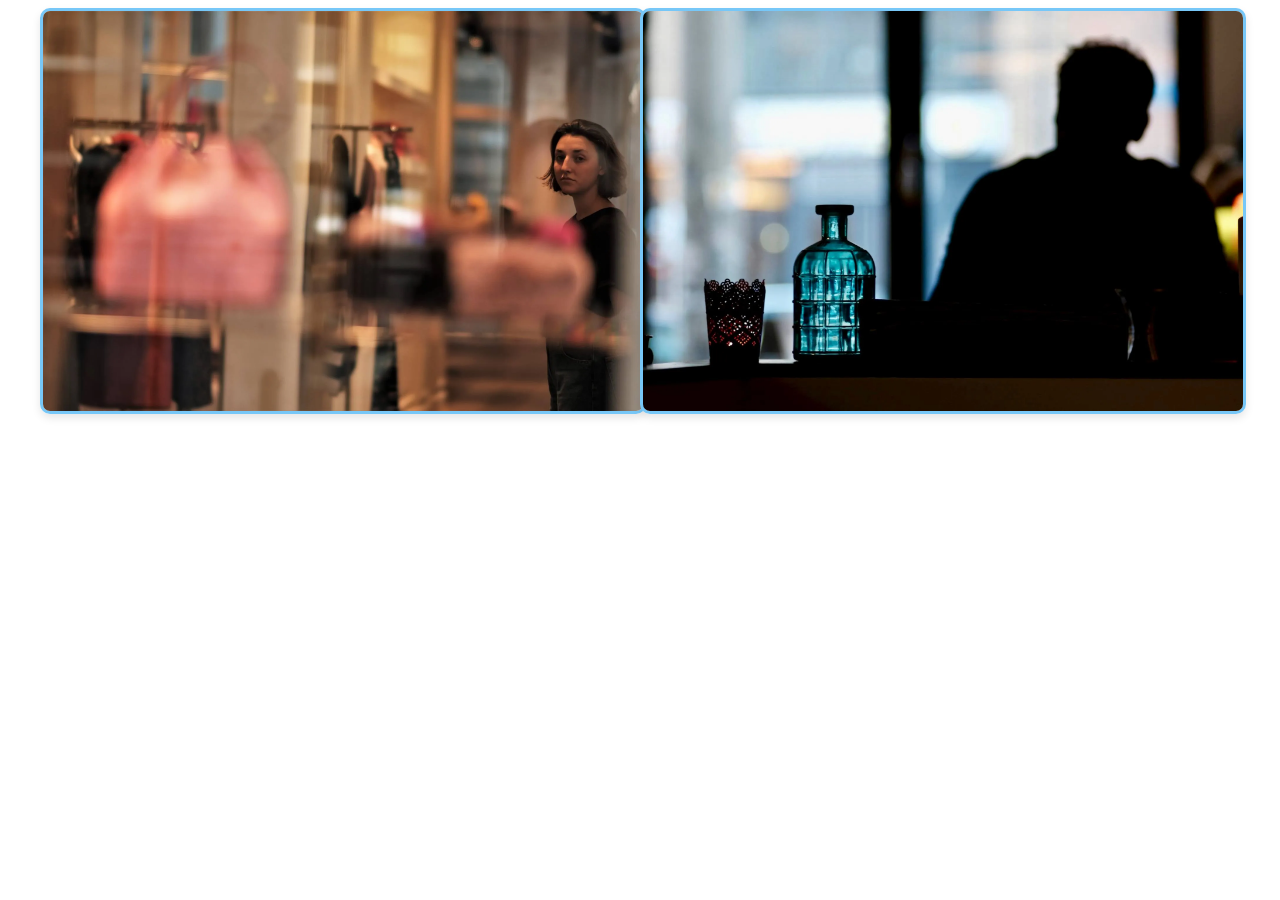
<file: dynamic-photo.html>
<!DOCTYPE html>
<html lang="en">
  <head>
    <meta charset="UTF-8" />
    <meta name="viewport" content="width=device-width, initial-scale=1.0" />
    <title>Gallery with Modal</title>
    <link
      rel="stylesheet"
      href="https://cdnjs.cloudflare.com/ajax/libs/font-awesome/6.0.0-beta3/css/all.min.css"
    />
    <style>
      /* Flexbox для сетки изображений */
      .grid-container {
        display: flex;
        flex-wrap: wrap;
        justify-content: space-between;
        gap: 10px;
        max-width: 1200px;
        margin: 0 auto;
      }

      .columnlist {
        list-style: none;
        padding: 0;
        margin: 0;
        display: flex;
        flex-wrap: wrap;
        justify-content: space-between;
        width: 100%;
      }

      .columnlist li {
        flex: 1 1 calc(25% - 10px); /* 4 колонки */
        box-sizing: border-box;
      }

      .modal section img {
        display: block;
        width: 100%;
        height: auto;
        cursor: pointer;
        border: 3px solid #77c7f7; /* Добавляем рамку */
        border-radius: 10px; /* Скругленные углы */
        box-shadow: 0px 4px 8px rgba(0, 0, 0, 0.1); /* Тень */
      }

      /* Модальное окно */
      .modal-overlay {
        display: none;
        position: fixed;
        top: 0;
        left: 0;
        width: 100%;
        height: 100%;
        background-color: rgba(0, 0, 0, 0.8);
        justify-content: center;
        align-items: center;
        z-index: 1000;
        flex-direction: column; /* Добавляем, чтобы элементы размещались вертикально */
      }

      .modal-overlay.show {
        display: flex;
      }

      .modal-content {
        max-width: 90%;
        max-height: 90vh;
        border: 3px solid #77c7f7; /* Рамка для увеличенного изображения */
        border-radius: 10px;
      }

      .close {
        position: absolute;
        top: 20px;
        right: 40px;
        font-size: 40px;
        color: white;
        cursor: pointer;
      }

      .author-info {
        color: white;
        margin-top: 10px;
        font-size: 14px;
        text-align: center; /* Выравниваем текст по центру под изображением */
      }

      /* Социальные иконки */
      .social-icons {
        text-align: center; /* Выравниваем иконки по центру */
        margin-top: 15px;
      }

      .social-icons i {
        margin: 0 10px;
        color: #ffffff;
        font-size: 24px;
      }

      .social-icons i:hover {
        color: #00acee; /* Twitter Blue */
      }
    </style>
  </head>
  <body>
    <section class="grid-container">
      <ul class="columnlist">
        <li class="modal">
          <section>
            <img
              src="24.webp"
              alt="Autor: © Korneli Nastas. Alle Rechte vorbehalten."
              loading="lazy"
            />
          </section>
        </li>
        <li class="modal">
          <section>
            <img
              src="45.webp"
              alt="Autor: © Korneli Nastas. Alle Rechte vorbehalten."
              loading="lazy"
            />
          </section>
        </li>
        <!-- Добавляем другие изображения аналогично -->
      </ul>
    </section>

    <!-- Модальное окно -->
    <div id="modal" class="modal-overlay">
      <span class="close" onclick="closeModal()">&times;</span>
      <img class="modal-content" id="modalImage" />
      <div class="author-info" id="modalAuthor"></div>
      <!-- Теперь текст с автором под фото -->
      <div class="social-icons">
        <i class="fab fa-facebook-f"></i>
        <i class="fab fa-twitter"></i>
        <i class="fab fa-instagram"></i>
      </div>
    </div>

    <script>
      const modal = document.getElementById('modal');
      const modalImg = document.getElementById('modalImage');
      const authorInfo = document.getElementById('modalAuthor');
      const images = document.querySelectorAll('.columnlist img');

      images.forEach((image) => {
        image.addEventListener('click', function () {
          modalImg.src = this.src;
          authorInfo.textContent = this.alt;
          modal.classList.add('show');
        });
      });

      modal.addEventListener('click', function () {
        modal.classList.remove('show');
      });

      function closeModal() {
        modal.classList.remove('show');
      }
    </script>
  </body>
</html>
</file>
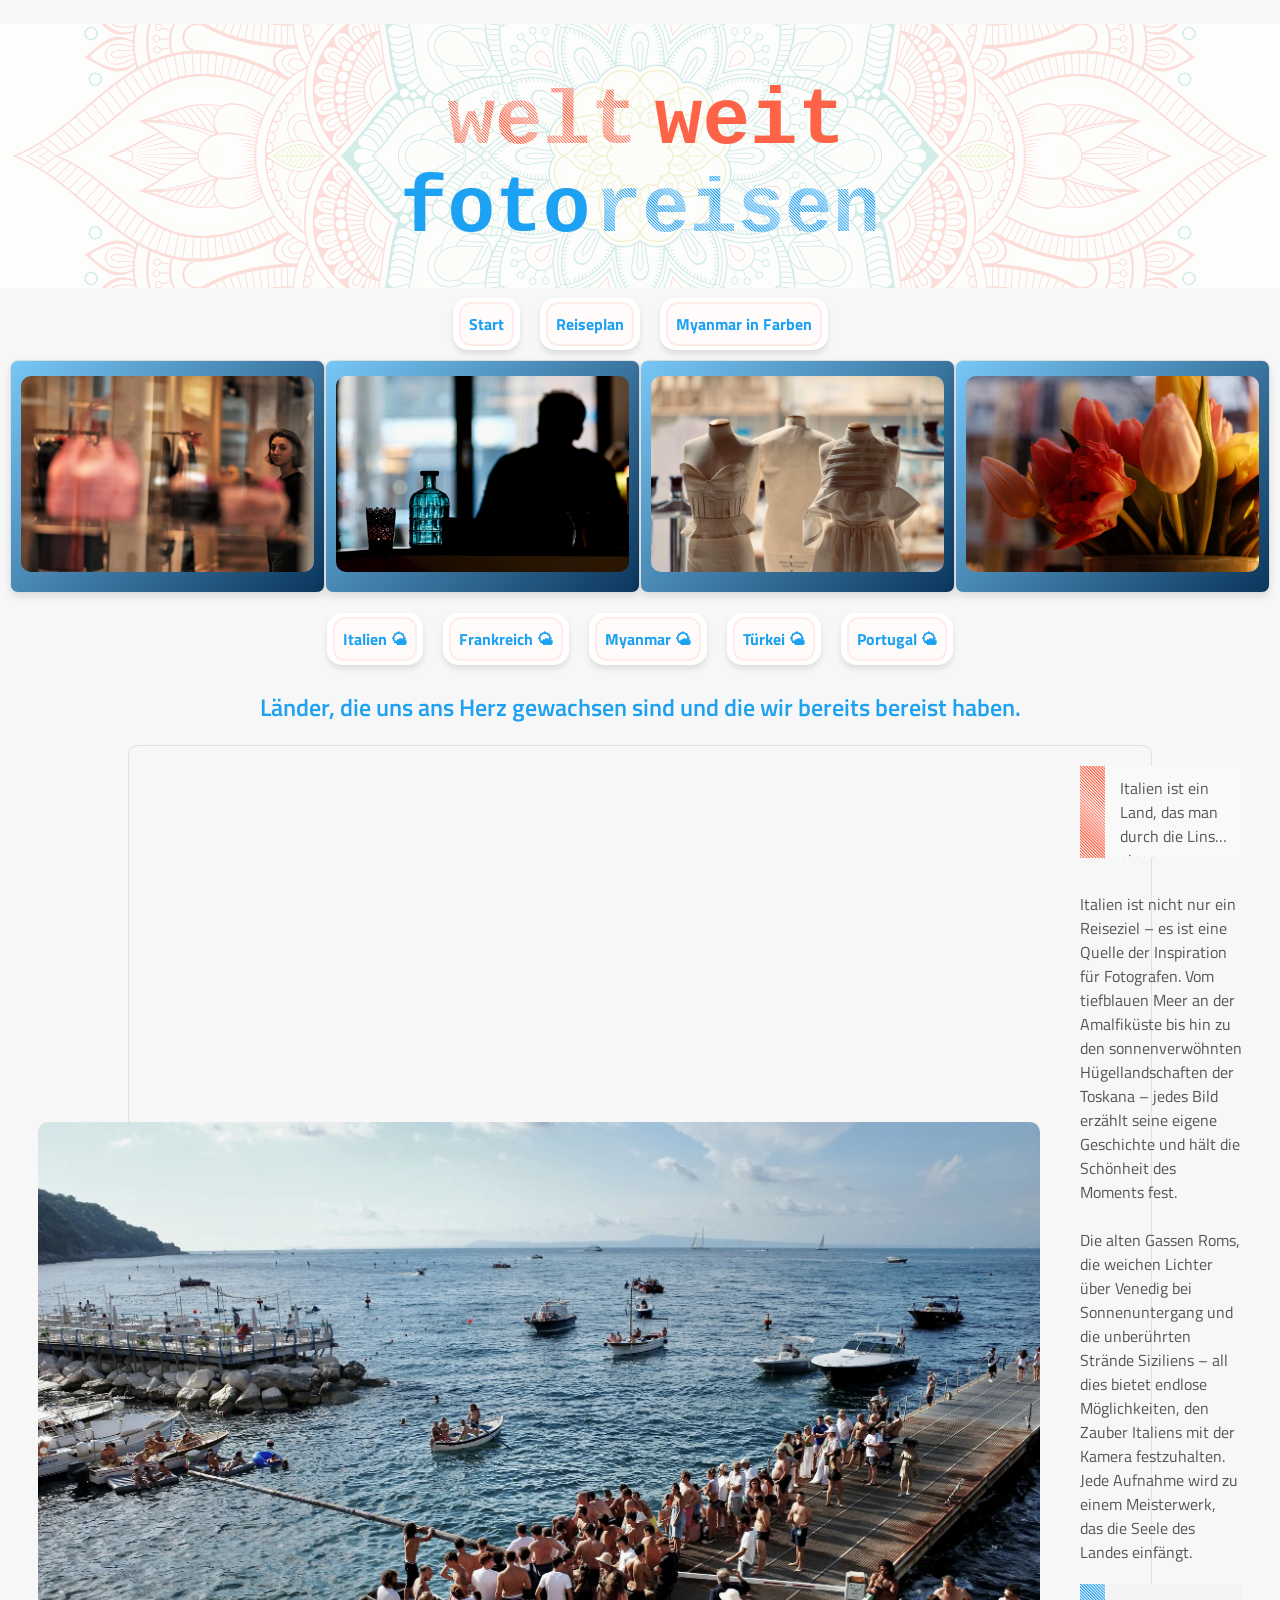
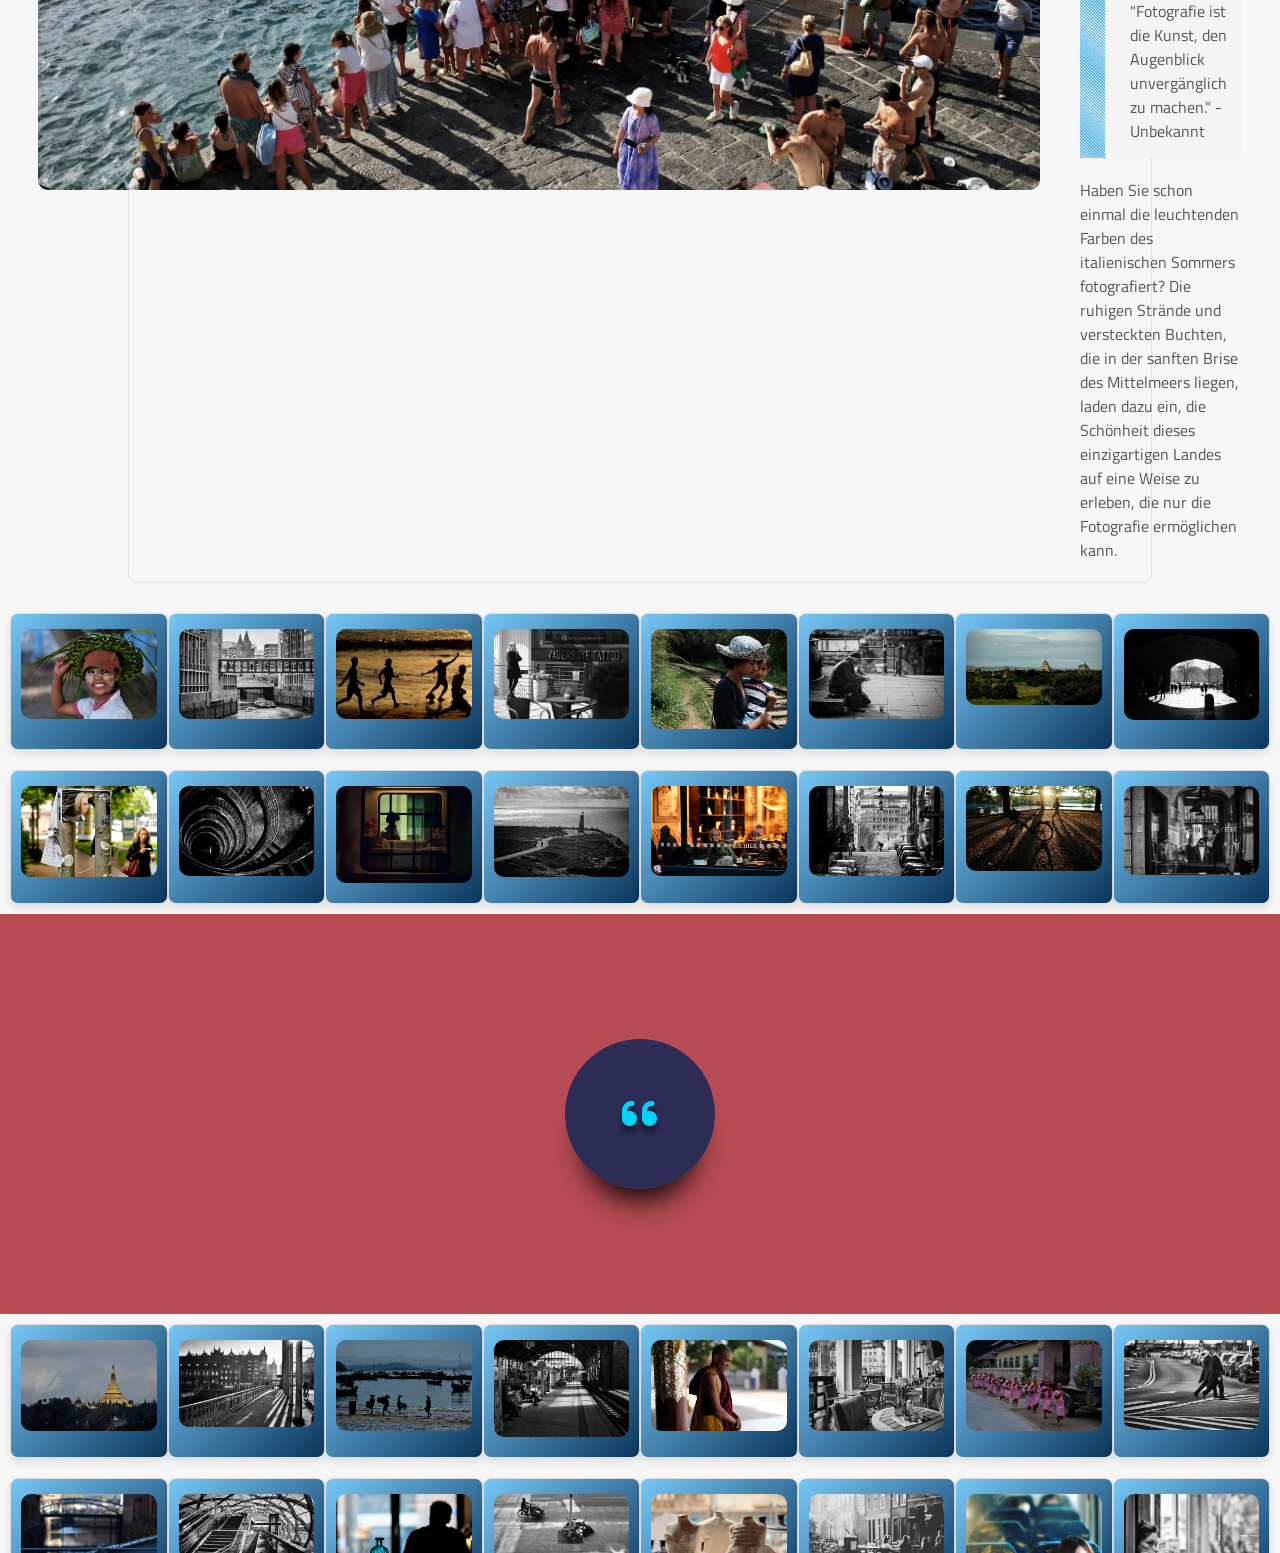
<file: photo-viewer.html>
<!DOCTYPE html>
<html lang="en">
  <head>
    <meta charset="UTF-8" />
    <meta name="viewport" content="width=device-width, initial-scale=1.0" />
    <title>Document</title>

    <!-- Подключение Font Awesome через официальный CDN -->
    <link
      rel="stylesheet"
      href="https://cdnjs.cloudflare.com/ajax/libs/font-awesome/6.0.0-beta3/css/all.min.css"
    />
    <link rel="stylesheet" href="styles.css">

  </head>
  <style>
  @import url('https://fonts.googleapis.com/css?family=Titillium+Web');

  

    /* Секция с фиксированной высотой и красным фоном */
    .custom-section {
      width: 100%; /* Ширина секции на весь экран */
      height: 400px; /* Высота секции */
      display: flex;
      justify-content: center;
      align-items: center;
      background-color: #b74c54; /* Красный фон для секции */
      font-family: 'Lato', sans-serif;
      margin: 0;
      padding: 0;
      
    }

    .custom-pop {
      background-color: #b74c54; /* Красный фон для блока */
      background: url(http://riccardotartaglia.it/img/milton_glaser.jpg);
      background-size: cover;
      background-position: center center;
      box-shadow: 0px 30px 30px -20px rgba(0, 0, 0, 1),
        inset 0 0 0 1000px rgba(10, 37, 84, 0.8);
      width: 150px;
      height: 150px;
      border-radius: 100%;
      transition: all 0.35s cubic-bezier(0.37, 0.26, 0.35, 1);
      position: relative;
    }

    .custom-pop:after {
      font-family: 'Font Awesome 5 Free';
      font-weight: 900;
      content: '\f10d'; /* Unicode для стрелки вниз */
      font-size: 40px;
      width: 40px;
      height: 40px;
      position: absolute;
      top: 0;
      left: 0;
      right: 0;
      bottom: 0;
      margin: auto;
      text-align: center;
      color: #00d2ff;
      text-shadow: 0px 7px 5px rgba(0, 0, 0, 0.4);
      transition: all 0.65s cubic-bezier(0.37, 0.26, 0.35, 1);
    }

    .custom-pop:hover {
      width: 530px;
      height: 335px;
      border-radius: 0;
      box-shadow: 0px 30px 30px -20px rgba(0, 0, 0, 1),
        inset 0 0 0 1000px rgba(10, 37, 84, 0.55);
    }

    .custom-pop:hover:after {
      top: -30px;
      opacity: 0;
    }

    .custom-quote h1 {
      margin: 0;
      padding: 0;
      font-size: 2.3em;
    }

    .custom-quote {
      opacity: 0;
      position: absolute;
      left: 30px;
      top: 0;
      width: 80%;
      color: #fff;
      text-transform: uppercase;
      transition: all 0.5s cubic-bezier(0.37, 0.26, 0.35, 1);
    }

    .custom-pop:hover .custom-quote {
      animation: quoteAn 0.5s forwards;
      animation-timing-function: cubic-bezier(0.37, 0.26, 0.35, 1);
      animation-direction: alternate;
      animation-delay: 0.3s;
    }

    .custom-author {
      opacity: 0;
      position: absolute;
      right: 0px;
      bottom: 20px;
      color: #fff;
      transition: all 0.25s cubic-bezier(0.37, 0.26, 0.35, 1);
    }

    .custom-pop:hover .custom-author {
      animation: authorAn 0.25s forwards;
      animation-timing-function: cubic-bezier(0.37, 0.26, 0.35, 1);
      animation-direction: alternate;
      animation-delay: 0.9s;
    }

    .custom-pop:hover .author .social {
      text-align: right;
      margin-top: 10px;
    }

    .custom-pop:hover .author .social .fa {
      margin-left: 9px;
      cursor: pointer;
      transition: all 0.25s cubic-bezier(0.37, 0.26, 0.35, 1);
    }

    .custom-pop:hover .author .social .fa:hover {
      color: #00d2ff;
    }

    .custom-pop:hover .author strong {
      color: #00d2ff;
    }

    @keyframes quoteAn {
      0% {
        opacity: 0;
        top: 10px;
      }
      100% {
        opacity: 1;
        top: 70px;
      }
    }

    @keyframes authorAn {
      0% {
        opacity: 0;
        right: 10px;
      }
      100% {
        opacity: 1;
        right: 30px;
      }
    }
    img.vertical {
  width: auto; /* Чтобы изображение не растягивалось по ширине */
  height: 100%; /* Растягиваем вертикальные изображения по высоте контейнера */
}

      
.content-section {
  display: none; /* Все статьи будут скрыты */
}

.content-section.active {
  display: block; /* Только активная статья будет показана */
}

.article-right {
  display: flex;
  flex-direction: row-reverse; /* Изображение будет справа */
}

.article {
  display: flex;
  flex-direction: row; /* Изображение будет слева */
}

.article img {
  margin-right: 20px;
}

.article-right img {
  margin-left: 20px;
}


      .grid {
        display: grid;
        grid-template-columns: repeat(4, 1fr);
        gap: var(--gap);
        padding: var(--gap);
        height: 100vh;
        width: 100vw;
        position: relative;
        background: hsl(220, 35%, 5%);
      }

      .grid div {
        display: flex;
        flex-direction: column;
        align-items: flex-start;
        justify-content: flex-end;
        padding: calc(var(--gap) * 1.5);
        
        min-height: 160px;
        color: #fff;
        font-size: 1.1rem;
        font-weight: 600;
        background-color: teal;
        background-image: url(51.webp);
        background-attachment: fixed;
        background-size: cover;
        background-position: center;
        position: relative;
        cursor: pointer;
        overflow: hidden;
        transition-property: filter, backdrop-filter, opacity, color;
        transition-duration: 0.3s;
        transition-timing-function: ease-out;
      }

      .grid div:hover {
        color: #fff;
        filter: brightness(1.2);
      }

      .grid div span:first-of-type {
        z-index: 2;
      }

      .grid div .overlay {
        position: absolute;
        inset: 0;
        width: 100%;
        height: 100%;
        opacity: 0;
        background: linear-gradient(
          180deg,
          hsl(0, 0%, 0%, 0) 5%,
          hsl(0, 0%, 0%, 0.8)
        );
        backdrop-filter: blur(6px);
        transition-property: opacity;
        transition-duration: 0.4s;
        transition-timing-function: ease-out;
        z-index: -1;
      }

      .grid div .shop {
        display: block;
        color: tomato;
        font-size: 0.8rem;
        font-weight: 200;
        margin-top: 8px;
        margin-bottom: -25px;
        opacity: 0;
        transition-property: margin-bottom, opacity;
        transition-duration: 0.3s;
        transition-timing-function: ease-out;
        z-index: 2;
      }

      .grid div:hover > .overlay {
        opacity: 1;
      }

      .grid div:hover > .shop {
        opacity: 1;
        margin-bottom: 0;
      }

      .grid > div:nth-of-type(1) {
        grid-column: 1/3;
      }

      .grid > div:nth-of-type(2) {
        grid-column: 3/5;
        grid-row: 1/3;
      }

      .grid > div:nth-of-type(4) {
        grid-column: 2/3;
        grid-row: 2/5;
      }

      @media screen and (max-width: 840px) {
        .grid {
          height: auto;
          grid-template-columns: repeat(2, 1fr);
        }

        .grid div {
          min-height: auto;
          aspect-ratio: 1 / 1;
          width: 100%;
        }

        .grid > div:nth-of-type(1),
        .grid > div:nth-of-type(2),
        .grid > div:nth-of-type(4) {
          grid-column: auto;
          grid-row: auto;
        }
      }
      @font-face {
  font-family: 'Montserrat';
  font-style: normal;
  font-weight: 900;
  font-display: swap;
  src: url('/fonts/Montserrat-Black.woff2') format('woff2');
}
@media screen and (max-width: 1024px) {
  .grid {
    display: none; /* Скрываем весь блок .grid */
  }
}

 



section #gallery2 {
  overscroll-behavior-x: none;
  overscroll-behavior-y: none;
  scroll-behavior: smooth;
}
section #gallery2 {
  position: relative;
  color: #1da1f2;

  min-height: 100vh;
  overflow-x: hidden;
}
section {
  position: relative;
  /* display: flex; */
  justify-content: center;
  align-items: center;
  max-width: 100vw;

  /* overflow-x: hidden; */
}

p {
  line-height: 1;
  color: #1da1f2;
}
a {
  color: #1da1f2;
  text-decoration: none;
}
/* img {
  -moz-user-select: none;
  -webkit-user-select: none;
  -ms-user-select: none;
  user-select: none;
  pointer-events: none;
} */
#gallery {
  position: relative;
  left: calc(-1 * var(--adjust-size));
  display: grid;
  grid-template-columns: repeat(auto-fit, minmax(150px, 1fr));
  gap: 20px;
  max-width: 100vw;
  padding: 20px;
  -webkit-perspective: 0;
  perspective: 0;
  padding-left: 10%;
  padding-right: 10%;
}
#gallery figure:nth-child(7n) {
  --duration: 1s;
  --pin-color: crimson;
}
#gallery figure:nth-child(7n + 1) {
  --duration: 1.8s;
  --pin-color: hotpink;
}
#gallery figure:nth-child(7n + 2) {
  --duration: 1.3s;
  --pin-color: magenta;
}
#gallery figure:nth-child(7n + 3) {
  --duration: 1.5s;
  --pin-color: orangered;
}
#gallery figure:nth-child(7n + 4) {
  --duration: 1.1s;
  --pin-color: darkorchid;
}
#gallery figure:nth-child(7n + 5) {
  --duration: 1.6s;
  --pin-color: deeppink;
}
#gallery figure:nth-child(7n + 6) {
  --duration: 1.2s;
  --pin-color: mediumvioletred;
}
#gallery figure:nth-child(3n) {
  --angle: 3deg;
}
#gallery figure:nth-child(3n + 1) {
  --angle: -3.3deg;
}
#gallery figure:nth-child(3n + 2) {
  --angle: 2.4deg;
}
#gallery figure:nth-child(odd) {
  --direction: alternate;
}
#gallery figure:nth-child(even) {
  --direction: alternate-reverse;
}
#gallery figure {
  --angle: 3deg;
  --count: 5;
  --duration: 1s;
  --delay: calc(-0.5 * var(--duration));
  --direction: alternate;
  --pin-color: red;

  position: relative;
  display: inline-block;
  margin: var(--adjust-size);
  padding: 0.5rem;
  border-radius: 5px;
  box-shadow: 0 7px 8px rgba(0, 0, 0, 0.4);
  width: 100%;
  height: auto;
  text-align: center;
  background-color: ghostwhite;
  background-image: url('https://images.unsplash.com/photo-1629968417850-3505f5180761?crop=entropy&cs=tinysrgb&fit=max&fm=jpg&ixid=M3wzMjM4NDZ8MHwxfHJhbmRvbXx8fHx8fHx8fDE2OTMzMjQ3ODJ8&ixlib=rb-4.0.3&q=80&w=500');
  background-size: cover;
  background-position: center;
  background-blend-mode: multiply;

  transform-origin: center 0.22rem;
  will-change: transform;
  break-inside: avoid;
  overflow: hidden;
  outline: 1px solid transparent;
  -webkit-backface-visibility: hidden;
  backface-visibility: hidden;
}
#gallery.active figure {
  animation-duration: var(--duration), 1.5s;
  animation-delay: var(--delay),
    calc(var(--delay) + var(--duration) * var(--count));
  animation-timing-function: ease-in-out;
  animation-iteration-count: var(--count), 1;
  animation-direction: var(--direction), normal;
  animation-fill-mode: both;
  animation-name: swing, swingEnd;
}
#gallery figure:after {
  position: absolute;
  top: 0.22rem;
  left: 50%;
  width: 0.7rem;
  height: 0.7rem;
  content: '';
  background: var(--pin-color);
  border-radius: 50%;
  box-shadow: -0.1rem -0.1rem 0.3rem 0.02rem rgba(0, 0, 0, 0.5) inset;
  filter: drop-shadow(0.3rem 0.15rem 0.2rem rgba(0, 0, 0, 0.5));
  transform: translateZ(0);
  z-index: 2;
}
figure img {
  aspect-ratio: 1 /1;
  width: 100%;
  object-fit: cover;
  display: block;
  border-radius: 5px;
  margin-bottom: 10px;
  z-index: 1;
}
figure figcaption {
  font-family: 'Titillium Web', sans-serif;

  font-size: 14px;
  font-weight: 200;
  
  white-space: normal;

  z-index: 1;
}
figure h2 {
  font-family: 'Titillium Web', sans-serif;
  color: #ff6347;
  font-size: 22px;
}
figure p {
  font-family: 'Titillium Web', sans-serif;
  font-size: 17px;
}
figure small {
  font-family: 'Titillium Web', sans-serif;
  font-size: 12px;
}
figure > div {
  width: 100%;
  height: 100%;
  position: relative;
  display: flex;
  justify-content: center;
  align-items: center;
}
@keyframes swing {
  0% {
    transform: rotate3d(0, 0, 1, calc(-1 * var(--angle)));
  }
  100% {
    transform: rotate3d(0, 0, 1, var(--angle));
  }
}
@keyframes swingEnd {
  to {
    transform: rotate3d(0, 0, 1, 0deg);
  }
}
#info {
  position: relative;
  text-align: center;
  z-index: 1;
}
#info a {
  font-size: 1.1rem;
}

@media (min-width: 800px) {
  #gallery {
    grid-template-columns: repeat(auto-fit, minmax(180px, 1fr));
  }
}
.share-buttons {
  position: fixed !important; /* Фиксируем кнопки относительно экрана */
  bottom: 95px !important; /* Поднимаем кнопки на 60px от нижней границы */
  left: 50% !important; /* Центрируем по горизонтали */
  transform: translateX(-50%) !important; /* Центрируем относительно середины */
  background: rgba(0, 0, 0, 0.2);
  padding: 5px;
  border-radius: 5px;
  z-index: 1001 !important; /* Устанавливаем высокий z-index для видимости */
}



  </style>
    <header>
        <br>
        <section >
          <div style="background-image: linear-gradient(rgba(255, 255, 255, 0.8), rgba(255, 255, 255, 0.8)), url('pngegg.webp'); background-size: cover; background-position: center; width: 100vw; box-sizing: border-box;" class="container22">
            <br>
            <p class="grid22">
              <div style="display: inline-block; padding: 10px; border-radius: 18px;">
                <span style="padding-left: 1vw;" class="reisen1">welt</span>
                <span style="padding-left: 1vw;" class="photo1">weit</span>
              </div>
          
              <div style="display: inline-block; padding: 10px; border-radius: 18px;">
                <span  class="photo">foto</span>
                <span class="reisen">reisen</span>
              </div>
            </p>
            <br>
          </div>
          
          
          <nav class="navbar" id="navbar">
            <div class="burger-menu">
              <div></div>
              <div></div>
              <div></div>
            </div>
            <ul class="nlist">
              <li>
                <a href="index.html" class="nav-link" title="Startseite">Start</a>
              </li>
    
              <li>
                <a href="reiseplan.html" class="nav-link" title="Reiseplan"
                  >Reiseplan</a
                >
              </li>
    
              <li>
                <a href="model.html" class="nav-link" title="Myanmar in Farben"
                  >Myanmar in Farben</a
                >
              </li>
            </ul>
          </nav>
        </section>
      </header>
<body>
    
</body>
    <section class="grid-container">
        <ul class="columnlist">
          <li class="modal">
            <section>
              <img
                src="24.webp"
                alt="Autor: © Korneli Nastas. Alle Rechte vorbehalten"
                loading="lazy"
                width="600"
                height="400"
              />
              <!-- <h2>
                  Lebendige Städte und die kulturellen Schätze Europas durch
                  unsere sorgfältig kuratierten Reisen.
                </h2> -->
              <!-- <p>
                  Lebendige Städte und die kulturellen Schätze Europas durch
                  unsere sorgfältig kuratierten Reisen.
                </p> -->
            </section>
          </li>
          <li class="modal">
            <section>
              <img
                src="45.webp"
                alt="Autor: © Korneli Nastas. Alle Rechte vorbehalten"
                loading="lazy"
                width="600"
                height="400"
              />
            </section>
          </li>
          <li class="modal">
            <section>
              <img
                src="49.webp"
                alt="Autor: © Korneli Nastas. Alle Rechte vorbehalten"
                loading="lazy"
                width="600"
                height="400"
              />
            </section>
          </li>
          <li class="modal">
            <section>
              <img
                src="44.webp"
                alt="Autor: © Korneli Nastas. Alle Rechte vorbehalten"
                loading="lazy"
                width="600"
                height="400"
              />
              <!-- <h1>Frankreich erleben</h1>
                <p>
                  Zu den romantischen Straßen von Paris – lassen Sie sich von der
                  Vielfalt dieses Landes verzaubern.
                </p> -->
            </section>
          </li>
        </ul>
      </section>
  
      <ul class="nlist submenu">
        <li>
          <a href="#" onclick="setActive('Italien', 'flexbox1');return false;">Italien 🌤</a>
        </li>
        <li>
          <a href="#" onclick="setActive('Frankreich', 'flexbox2');return false;">Frankreich 🌤</a>
        </li>
        <li>
          <a href="#" onclick="setActive('Myanmar', 'flexbox3');return false;">Myanmar 🌤</a>
        </li>
        <li>
          <a href="#" onclick="setActive('Türkei', 'flexbox4');return false;">Türkei 🌤</a>
        </li>
        <li>
          <a href="#" onclick="setActive('Portugal', 'flexbox5');return false;">Portugal 🌤</a>
        </li>
      </ul>
      <div class="flag-icons">
        <br>
        <h2 style="color: #1da1f2 ; text-align: center;" class="leader"> Länder, die uns ans Herz gewachsen sind und die wir bereits bereist haben.</h2>
   
      <div id="flexbox1" class="content-section active">
        <div class="content">
          <section class="article">
            <img
              src="../12345678.webp"
              alt="Bildbeschreibung 1"
              class="article-image"
              width="600"
                  height="400"
            />
            <div class="article-content">
              <!-- <h2>Die unendliche Liebe zu Italien und zur Fotografie</h2> -->
  
              <p class="note">
                Italien ist ein Land, das man durch die Linse eines Fotografen neu entdecken kann.
              </p>
              <br />
              <div style="color: #555555;">
                Italien ist nicht nur ein Reiseziel – es ist eine Quelle der Inspiration für Fotografen. Vom tiefblauen Meer an der Amalfiküste bis hin zu den sonnenverwöhnten Hügellandschaften der Toskana – jedes Bild erzählt seine eigene Geschichte und hält die Schönheit des Moments fest.
              </div>
              <br>
              <div style="color: #555555;">
                Die alten Gassen Roms, die weichen Lichter über Venedig bei Sonnenuntergang und die unberührten Strände Siziliens – all dies bietet endlose Möglichkeiten, den Zauber Italiens mit der Kamera festzuhalten. Jede Aufnahme wird zu einem Meisterwerk, das die Seele des Landes einfängt.
              </div>
              <blockquote>
                "Fotografie ist die Kunst, den Augenblick unvergänglich zu machen." - Unbekannt
              </blockquote>
              <div style="color: #555555;">
                Haben Sie schon einmal die leuchtenden Farben des italienischen Sommers fotografiert? Die ruhigen Strände und versteckten Buchten, die in der sanften Brise des Mittelmeers liegen, laden dazu ein, die Schönheit dieses einzigartigen Landes auf eine Weise zu erleben, die nur die Fotografie ermöglichen kann.
              </div>
            </div>
          </section>
          <!-- Ваше содержимое статьи -->
        </div>
      </div>
      
      <div id="flexbox5" class="content-section">
        <div class="content">
          <section class="article">
            <img
              src="../sw22.webp"
              alt="Bildbeschreibung 2"
              class="article-image"
              width="600"
                  height="400"
            />
            <div class="article-content">
              <!-- <h2>Die verborgenen Schätze Portugals entdecken</h2> -->
            
              <div style="color: #555555;">
                  Portugal, ein Land voller Geschichte und Seele, wo reiche Kultur und atemberaubende Landschaften auf wunderbare Weise verschmelzen. Entdecken Sie die unberührten Strände, die malerischen Dörfer und die beeindruckende Küstenlinie des Atlantiks, die von den wilden Wellen umspült wird.
              </div>
              <br>
              <div style="color: #555555;">
                  Jede Region Portugals hat ihre eigene Geschichte zu erzählen. Ob es die antiken Straßen von Lissabon, die farbenfrohen Häuser von Porto oder die majestätischen Klippen der Algarve sind – Portugal bietet unendliche Möglichkeiten für Entdecker und Fotografen gleichermaßen.
              </div>
              <br />
              <p class="note">
                  Portugal ist weit mehr als nur Fado und Bacalhau – es ist eine Reise durch Kultur, Natur und Tradition.
              </p>
              <br />
              <div style="color: #555555;">
                  Haben Sie schon einmal die versteckten Buchten der Algarve besucht? Diese idyllischen Orte, umgeben von kristallklarem Wasser und steilen Klippen, bieten die perfekte Kulisse für jeden Fotografen und Reisenden.
              </div>
              <blockquote>
                  "Reisen in Portugal bedeutet, das Herz für neue Entdeckungen zu öffnen." - Unbekannt
              </blockquote>
          </div>
          
          </section>
        </div>
      </div>
      <div id="flexbox2" class="content-section">
        <div class="content">
          <section class="article article-right">
            <img
              src="../123456789.webp"
              alt="Bildbeschreibung 1"
              class="article-image"
              width="600"
                  height="400"
            />
            <div class="article-content">
              <!-- <h2>Die Eleganz Frankreichs in der Fotografie einfangen</h2>
              <br /> -->
             
              <br />
              <div style="color: #555555;">
                Frankreich, das Land der Eleganz und Raffinesse, inspiriert Fotografen aus der ganzen Welt. Ob es sich um einen flüchtigen Moment in den belebten Straßen von Paris handelt oder um die sanften Farben der Provence – Frankreich ist eine Leinwand für unvergessliche Aufnahmen. 
              </div>
              <br>
              <p class="note">
                Jede Fotografie ist ein Fenster in die Seele Frankreichs.
              </p>
            <div style="color: #555555;">
                Die Straßenfotografie in Frankreich hat eine lange Tradition, die das Leben in all seinen Facetten einfängt. Ein einfaches Porträt einer eleganten Frau auf den Boulevards von Paris kann die Geschichte von Stil, Zeit und Kultur erzählen. Die Kombination aus Mode und urbaner Landschaft schafft eine einzigartige Kulisse für zeitlose Aufnahmen.
              </div>
              <br>
              <p>
                Haben Sie schon einmal die charmanten Viertel von Montmartre fotografiert? Die schmalen, kopfsteingepflasterten Straßen und die lebendige Atmosphäre machen diesen Teil von Paris zu einem Paradies für Fotografen. 
              </p>
              <blockquote>
                "Fotografie ist die Kunst, die Magie des Alltags einzufangen." - Unbekannt
              </blockquote>
    </div>
    
          </section>
        </div>
      </div>
      <div id="flexbox4" class="content-section">
        <div class="content">
          <section class="article article-right">
            <img
              src="../1234567890.webp"
              alt="Bildbeschreibung 2"
              class="article-image"
              width="600"
                  height="400"
            />
            <div class="article-content">
              <!-- <h2>Die faszinierende Vielfalt der Türkei in Bildern</h2>
    
              <br /> -->
              <div style="color: #555555;">
                Die Türkei, ein Land zwischen Europa und Asien, ist ein Ort, an dem Geschichte, Kultur und atemberaubende Landschaften aufeinandertreffen. Von den geschäftigen Basaren Istanbuls bis zu den ruhigen Stränden der Ägäis – jede Fotografie erzählt eine einzigartige Geschichte.
                
              </div>
              <br>
              <div style="color: #555555;">
                Erleben Sie die Vielfalt der Türkei, von den malerischen Gassen in Kappadokien bis zu den historischen Ruinen von Ephesos. Für Fotografen bietet die Türkei endlose Möglichkeiten, das Wechselspiel von Licht und Schatten in den alten Straßen, Märkten und Landschaften festzuhalten.
              </div>
              <br />
              <p class="note">
                Jede Ecke der Türkei hält eine neue Perspektive bereit, die nur darauf wartet, mit der Kamera eingefangen zu werden.
              </p>
              <br />
              <p>
                Haben Sie schon einmal die Heißluftballons über den märchenhaften Tälern Kappadokiens fotografiert? Dieser Anblick bleibt für immer im Gedächtnis und ist ein Traum für jeden Fotografen.
                
              </p>
              <blockquote>
                "Fotografie ist die Kunst, das Unsichtbare sichtbar zu machen." - Unbekannt
              </blockquote>
            </div>
    
          </section>
        </div>
      </div>
      <div id="flexbox3" class="content-section">
        <div class="content">
          <section class="article">
            <img
              src="../36.webp"
              alt="Fotografie von Myanmar"
              class="article-image"
              width="600"
              height="400"
            />
            <div class="article-content">
              <!-- <h2>Myanmar – das verborgene Juwel Südostasiens</h2>
              <br /> -->
              <div style="color: #555555;">
                Myanmar, ein Land voller alter Traditionen und atemberaubender Landschaften, ist ein Traumziel für Fotografen, die die einzigartige Atmosphäre Südostasiens einfangen möchten. Hier findet man jahrtausendealte Tempel, malerische Dörfer und beeindruckende Berglandschaften, die es nirgendwo sonst auf der Welt gibt.
              </div>
              <br />
              <div style="color: #555555;">
                Jeder Winkel Myanmars bietet unzählige Fotomöglichkeiten. Die Sonnenaufgänge über Bagan, die mystischen Inle-Seen und die goldenen Pagoden, die im tropischen Sonnenlicht erstrahlen, eröffnen endlose Möglichkeiten für Fotografen.
              </div>
              <br />
              <p class="note">
                Myanmar ist nicht nur ein Land der Tempel und Pagoden, es ist ein Ort, an dem man die perfekte Harmonie von Natur und Geschichte erleben kann.
              </p>
              <br />
              <div style="color: #555555;">
                Haben Sie jemals darüber nachgedacht, wie atemberaubend die Sonnenauf- und -untergänge über den alten Tempeln von Bagan aussehen? Diese Orte sind ein wahres Paradies für Fotografen, die die Essenz von Zeit und Kultur festhalten möchten.
              </div>
              <blockquote>
                "Fotografie ist die Kunst, das Ewige im Moment einzufangen." - Unbekannt
              </blockquote>
            </div>
          </section>
          
        </div>
      </div>
    <section class="grid-container">
      <ul class="columnlist">
        <li class="modal">
          <section>
            <img
              src="31.webp"
              width="600"
              height="400"
              alt="Autor: © Korneli Nastas. Alle Rechte vorbehalten."
              loading="lazy"
            />
          </section>
        </li>
        <li class="modal">
          <section>
            <img
              src="sw1.webp"
              width="600"
              height="400"
              alt="Autor: © Korneli Nastas. Alle Rechte vorbehalten."
              loading="lazy"
            />
          </section>
        </li>
        <li class="modal">
          <section>
            <img
              src="34.webp"
              width="600"
              height="400"
              alt="Autor: © Korneli Nastas. Alle Rechte vorbehalten."
              loading="lazy"
            />
          </section>
        </li>
        <li class="modal">
          <section>
            <img
              src="sw2.webp"
              width="600"
              height="400"
              alt="Autor: © Korneli Nastas. Alle Rechte vorbehalten."
              loading="lazy"
            />
          </section>
        </li>
        <li class="modal">
          <section>
            <img
              src="35.webp"
              width="600"
              height="400"
              alt="Autor: © Korneli Nastas. Alle Rechte vorbehalten."
              loading="lazy"
            />
          </section>
        </li>
        <li class="modal">
          <section>
            <img
              src="sw3.webp"
              width="600"
              height="400"
              alt="Autor: © Korneli Nastas. Alle Rechte vorbehalten."
              loading="lazy"
            />
          </section>
        </li>
        <li class="modal">
          <section>
            <img
              src="38.webp"
              width="600"
              height="400"
              alt="Autor: © Korneli Nastas. Alle Rechte vorbehalten."
              loading="lazy"
            />
          </section>
        </li>
        <li class="modal">
          <section>
            <img
              src="sw4.webp"
              width="600"
              height="400"
              alt="Autor: © Korneli Nastas. Alle Rechte vorbehalten."
              loading="lazy"
            />
          </section>
        </li>
      </ul>
    </section>

    <!-- Второй блок -->
    <section class="grid-container">
      <ul class="columnlist">
        <li class="modal">
          <section>
            <img
              src="1234.webp"
              alt="Autor: © Korneli Nastas."
              loading="lazy"
            />
          </section>
        </li>
        <li class="modal">
          <section>
            <img
              src="sw21.webp"
              alt="Autor: © Korneli Nastas."
              loading="lazy"
            />
          </section>
        </li>
        <li class="modal">
          <section>
            <img src="12.webp" alt="Autor: © Korneli Nastas." loading="lazy" />
          </section>
        </li>
        <li class="modal">
          <section>
            <img
              src="sw22.webp"
              alt="Autor: © Korneli Nastas."
              loading="lazy"
            />
          </section>
        </li>
        <li class="modal">
          <section>
            <img src="123.webp" alt="Autor: © Korneli Nastas." loading="lazy" />
          </section>
        </li>
        <li class="modal">
          <section>
            <img
              src="sw23.webp"
              alt="Autor: © Korneli Nastas."
              loading="lazy"
            />
          </section>
        </li>
        <li class="modal">
          <section>
            <img
              src="12345.webp"
              alt="Autor: © Korneli Nastas."
              loading="lazy"
            />
          </section>
        </li>
        <li class="modal">
          <section>
            <img
              src="sw24.webp"
              alt="Autor: © Korneli Nastas."
              loading="lazy"
            />
          </section>
        </li>
      </ul>
    </section>
    <section class="custom-section">
      <div class="custom-pop" id="pop">
        <div class="custom-quote quote">
          <h1>
            there are three responses to a piece of design<br />Yes, no, and
            wow.
          </h1>
        </div>
        <div class="custom-author author">
          <strong>Milton Glaser</strong> <i><small>for Time Magazine</small></i>
          <div class="social">
            <i class="fas fa-heart"></i>
            <!-- Иконка сердечка -->
            <i class="fab fa-twitter"></i>
            <!-- Иконка Twitter -->
          </div>
        </div>
      </div>
    </section>
    <!-- Третий блок -->
    <section class="grid-container">
      <ul class="columnlist">
        <li class="modal">
          <section>
            <img src="37.webp" alt="Autor: © Korneli Nastas." loading="lazy" />
          </section>
        </li>
        <li class="modal">
          <section>
            <img
              src="sw25.webp"
              alt="Autor: © Korneli Nastas."
              loading="lazy"
            />
          </section>
        </li>
        <li class="modal">
          <section>
            <img src="32.webp" alt="Autor: © Korneli Nastas." loading="lazy" />
          </section>
        </li>
        <li class="modal">
          <section>
            <img
              src="sw26.webp"
              alt="Autor: © Korneli Nastas."
              loading="lazy"
            />
          </section>
        </li>
        <li class="modal">
          <section>
            <img src="36.webp" alt="Autor: © Korneli Nastas." loading="lazy" />
          </section>
        </li>
        <li class="modal">
          <section>
            <img
              src="sw27.webp"
              alt="Autor: © Korneli Nastas."
              loading="lazy"
            />
          </section>
        </li>
        <li class="modal">
          <section>
            <img src="33.webp" alt="Autor: © Korneli Nastas." loading="lazy" />
          </section>
        </li>
        <li class="modal">
          <section>
            <img
              src="sw28.webp"
              alt="Autor: © Korneli Nastas."
              loading="lazy"
            />
          </section>
        </li>
      </ul>
    </section>

    <!-- Четвёртый блок -->
    <section class="grid-container">
      <ul class="columnlist">
        <li class="modal">
          <section>
            <img src="48.webp" alt="Autor: © Korneli Nastas." loading="lazy" />
          </section>
        </li>
        <li class="modal">
          <section>
            <img
              src="sw29.webp"
              alt="Autor: © Korneli Nastas."
              loading="lazy"
            />
          </section>
        </li>
        <li class="modal">
          <section>
            <img src="45.webp" alt="Autor: © Korneli Nastas." loading="lazy" />
          </section>
        </li>
        <li class="modal">
          <section>
            <img
              src="sw31.webp"
              alt="Autor: © Korneli Nastas."
              loading="lazy"
            />
          </section>
        </li>
        <li class="modal">
          <section>
            <img src="49.webp" alt="Autor: © Korneli Nastas." loading="lazy" />
          </section>
        </li>
        <li class="modal">
          <section>
            <img
              src="sw32.webp"
              alt="Autor: © Korneli Nastas."
              loading="lazy"
            />
          </section>
        </li>
        <li class="modal">
          <section>
            <img src="47.webp" alt="Autor: © Korneli Nastas." loading="lazy" />
          </section>
        </li>
        <li class="modal">
          <section>
            <img
              src="sw33.webp"
              alt="Autor: © Korneli Nastas."
              loading="lazy"
            />
          </section>
        </li>
      </ul>
    </section>

    <style>
      /* Flexbox настройки */
      .grid-container {
        display: flex;
        flex-wrap: wrap;
        justify-content: space-between;
        gap: 10px; /* Промежутки между изображениями */
      }

      /* Настройка списка */
      .columnlist {
        list-style: none;
        padding: 0;
        margin: 0;
        display: flex;
        flex-wrap: wrap;
        justify-content: space-between;
      }

      /* Flexbox для элементов списка */
      .columnlist li {
        flex: 1 1 calc(12.5% - 10px); /* 8 колонок по умолчанию */
        box-sizing: border-box;
      }

      .modal section img {
        display: block;
        width: 100%;
        height: auto;
        object-fit: cover;
      }

      /* Адаптивные стили для экранов до 1200px */
      @media (max-width: 1200px) {
        .columnlist li {
          flex: 1 1 calc(50% - 10px); /* 2 колонки для меньших экранов */
        }
      }
    </style>
 
    <!-- <script src="script.js"></script> -->
    <script>
        const modal = document.getElementById('modal');
        const modalImg = document.getElementById('modalImage');
        const authorInfo = document.getElementById('modalAuthor');
        const images = document.querySelectorAll('.columnlist img');
  
        images.forEach((image) => {
          image.addEventListener('click', function () {
            modalImg.src = this.src;
            authorInfo.textContent = this.alt;
            modal.classList.add('show');
          });
        });
  
        modal.addEventListener('click', function () {
          modal.classList.remove('show');
        });
  
        function closeModal() {
          modal.classList.remove('show');
        }
      </script>
    <script>
      function toggleAnswer(element) {
        const answer = element.nextElementSibling;

        if (answer.style.display === 'block') {
          answer.style.display = 'none';
        } else {
          answer.style.display = 'block';
        }
      }
    </script>
    <script>
      const burgerMenu = document.querySelector('.burger-menu');
      const nlist = document.querySelector('.nlist');

      burgerMenu.addEventListener('click', () => {
        burgerMenu.classList.toggle('active');
        nlist.classList.toggle('open'); // Открываем меню при клике
      });

      var navbar = document.getElementById('navbar');

      // Добавляем событие на прокрутку страницы
      window.onscroll = function () {
        stickyNavbar();
      };

      // Функция, которая управляет фиксированием навбара
      function stickyNavbar() {
        if (window.pageYOffset >= 200) {
          navbar.classList.add('fixed');
        } else {
          navbar.classList.remove('fixed');
        }
      }
    </script>
    <script>
      // Получаем текущий URL-адрес
      document.addEventListener('DOMContentLoaded', function () {
        // Получаем текущий URL без параметров и якорей
        let currentLocation = window.location.pathname.split('/').pop();

        console.log('Current location:', currentLocation); // Вывод текущего URL

        // Если на главной странице, то currentLocation будет пустым
        if (currentLocation === '') {
          currentLocation = 'index.html'; // Для главной страницы
        }

        // Находим все ссылки меню
        const menuItems = document.querySelectorAll('.nlist li a');

        // Проходимся по каждой ссылке и проверяем ее href
        menuItems.forEach((item) => {
          const href = item.getAttribute('href');
          console.log('Checking href:', href); // Вывод каждого href

          // Если текущий путь совпадает с href ссылки
          if (href === currentLocation) {
            console.log('Matched:', href); // Вывод при совпадении
            item.classList.add('active');
          } else {
            item.classList.remove('active');
          }
        });
      });
    </script>
    <script>
      function showContent(sectionId) {
        var sections = document.querySelectorAll('.content-section');
        sections.forEach(function (section) {
          section.classList.remove('active');
        });
        document.getElementById(sectionId).classList.add('active');
      }
    </script>
    <script>
      const shopText = document.querySelectorAll('.shop');

      for (let i = 0; i < shopText.length; i++) {
        shopText[i].innerHTML =
          'Wir planen Ihre Foto-Reise, Sie halten die schönsten Momente fest!';
      }
    </script>

    <script>
      function setActive(country, sectionId) {
        // Меняем видимый контент
        var sections = document.querySelectorAll('.content-section');
        sections.forEach(function (section) {
          section.classList.remove('active');
        });
        document.getElementById(sectionId).classList.add('active');

        // Обновляем URL в адресной строке
        const url = new URL(window.location);
        url.searchParams.set('country', country); // Добавляем параметр ?country=Italien
        window.history.pushState({}, '', url);
      }

      document.addEventListener('DOMContentLoaded', function () {
        const urlParams = new URLSearchParams(window.location.search);
        const country = urlParams.get('country');

        if (country === 'Italien') {
          setActive('Italien', 'flexbox1');
        } else if (country === 'Frankreich') {
          setActive('Frankreich', 'flexbox2');
        } else if (country === 'Myanmar') {
          setActive('Myanmar', 'flexbox3');
        } else if (country === 'Türkei') {
          setActive('Türkei', 'flexbox4');
        } else if (country === 'Portugal') {
          setActive('Portugal', 'flexbox5');
        }
      });
    </script>
    <script>
      (function () {
        window.onload = () => {
          const obj = document.querySelector('#gallery');
          const time = 10000;
          function animStart() {
            if (obj.classList.contains('active') == false) {
              obj.classList.add('active');
              setTimeout(() => {
                animEnd();
              }, time);
            }
          }
          function animEnd() {
            obj.classList.remove('active');
            obj.offsetWidth;
          }
          document.addEventListener('scroll', function () {
            // scroll or scrollend
            animStart();
          });
          window.addEventListener('resize', animStart);
          animStart();
        };
      })();
    </script>
    <script>
      function showAlert(event) {
        event.preventDefault(); // Останавливаем стандартное поведение формы

        // Показываем дружелюбный alert
        alert(
          'Danke für Ihre Anmeldung! Wir schicken Ihnen nur die wichtigsten Neuigkeiten – und garantiert keinen Spam!'
        );

        // Можно добавить логику для отправки формы через AJAX или дальше обработать данные
      }
    </script>
    <script>
      document.addEventListener('DOMContentLoaded', function () {
        var modalImages = document.querySelectorAll('.modal img'); // Находим все изображения

        modalImages.forEach(function (modalImg) {
          // Отслеживаем клик по изображению
          modalImg.addEventListener('click', function () {
            var existingShareContainer =
              document.querySelector('.share-buttons');

            // Если изображение уже увеличено (имеет класс fullscreen)
            if (modalImg.classList.contains('fullscreen')) {
              // Убираем класс fullscreen (уменьшаем изображение)
              modalImg.classList.remove('fullscreen');

              // Удаляем контейнер с кнопками, если он есть
              if (existingShareContainer) {
                existingShareContainer.remove(); // Немедленно удаляем контейнер с кнопками
              }
            } else {
              // Удаляем кнопки с предыдущего изображения, если они остались
              if (existingShareContainer) {
                existingShareContainer.remove();
              }

              // Добавляем класс fullscreen для увеличения изображения
              modalImg.classList.add('fullscreen');

              // Создаем контейнер с кнопками шаринга
              var shareContainer = document.createElement('div');
              shareContainer.className = 'share-buttons';

              // URL изображения
              var imgUrl = modalImg.src;

              // Создаем кнопку для Facebook с иконкой
              var facebookButton = document.createElement('a');
              facebookButton.href =
                'https://www.facebook.com/sharer/sharer.php?u=' +
                encodeURIComponent(imgUrl);
              facebookButton.target = '_blank';
              facebookButton.innerHTML = '<i class="fab fa-facebook-f"></i>'; // Иконка Facebook

              // Создаем кнопку для Twitter с иконкой
              var twitterButton = document.createElement('a');
              twitterButton.href =
                'https://twitter.com/intent/tweet?url=' +
                encodeURIComponent(imgUrl);
              twitterButton.target = '_blank';
              twitterButton.innerHTML = '<i class="fab fa-twitter"></i>'; // Иконка Twitter

              // Создаем кнопку для Telegram с иконкой
              var telegramButton = document.createElement('a');
              telegramButton.href =
                'https://t.me/share/url?url=' + encodeURIComponent(imgUrl);
              telegramButton.target = '_blank';
              telegramButton.innerHTML =
                '<i class="fab fa-telegram-plane"></i>'; // Иконка Telegram

              // Создаем кнопку для Instagram (здесь просто ссылка на профиль или страницу)
              var instagramButton = document.createElement('a');
              instagramButton.href =
                'https://www.instagram.com/?url=' + encodeURIComponent(imgUrl);
              instagramButton.target = '_blank';
              instagramButton.innerHTML = '<i class="fab fa-instagram"></i>'; // Иконка Instagram

              // Добавляем кнопки в контейнер
              shareContainer.appendChild(facebookButton);
              shareContainer.appendChild(twitterButton);
              shareContainer.appendChild(telegramButton);
              shareContainer.appendChild(instagramButton);

              // Стили для контейнера (делаем его фиксированным, чтобы он следовал за изображением)
              shareContainer.style.position = 'fixed';
              shareContainer.style.bottom = '20px';
              shareContainer.style.left = '50%';
              shareContainer.style.transform = 'translateX(-50%)';
              shareContainer.style.background = 'rgba(0, 0, 0, 0.2)'; // Легкий черный фон для контраста
              shareContainer.style.padding = '5px';
              shareContainer.style.borderRadius = '5px';
              shareContainer.style.zIndex = '1001';

              // Стили для иконок (уменьшение размера и установка вашего цвета #1da1f2)
              var iconButtons = [
                facebookButton,
                twitterButton,
                telegramButton,
                instagramButton,
              ];
              iconButtons.forEach(function (button) {
                button.style.marginRight = '10px';
                button.style.color = '#1da1f2'; // Ваш голубой цвет
                button.style.fontSize = '20px'; // Уменьшенный размер иконок
              });

              // Вставляем контейнер в body, чтобы кнопки были на экране при увеличении
              document.body.appendChild(shareContainer);
            }
          });
        });
      });
    </script>
 
</html>
</file>
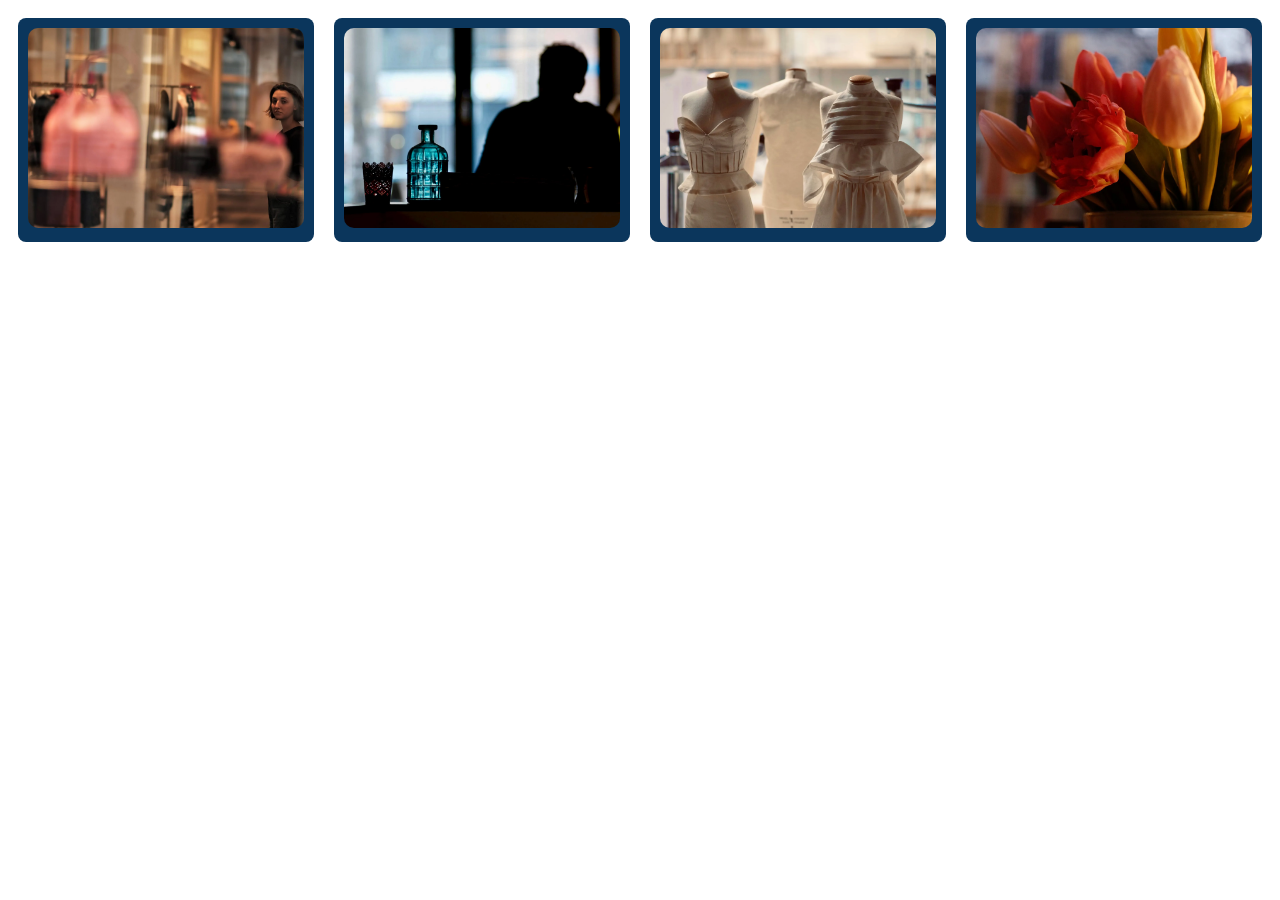
<file: teeest.html>
<!DOCTYPE html>
<html lang="en">
  <head>
    <meta charset="UTF-8" />
    <meta name="viewport" content="width=device-width, initial-scale=1.0" />
    <title>Fotoreisen mit Korneli Nastas</title>
    <link
      rel="stylesheet"
      href="https://cdnjs.cloudflare.com/ajax/libs/font-awesome/5.15.4/css/all.min.css"
    />
    <style>
      /* Основная сетка галереи */
      .grid-container {
        display: grid;
        grid-template-columns: repeat(
          4,
          1fr
        ); /* 4 колонки на больших экранах */
        gap: 20px; /* Отступы между карточками */
        padding: 10px;
        align-items: stretch;
      }

      .columnlist {
        list-style: none;
        padding: 0;
        margin: 0;
        display: contents; /* Отменяет стандартное поведение ul/li */
      }

      .modal {
        background: #0b365c;
        padding: 10px;
        border-radius: 8px;
        transition: transform 0.2s, box-shadow 0.2s;
        display: flex;
        flex-direction: column;
        justify-content: space-between;
        align-items: center;
        text-align: center;
      }

      .modal:hover {
        transform: scale(1.03); /* Легкое увеличение при наведении */
        box-shadow: 0px 6px 12px rgba(0, 0, 0, 0.15);
      }

      /* Настройка изображений для одинакового размера */
      img {
        width: 100%;
        height: 200px;
        object-fit: cover;
        border-radius: 10px;
        cursor: pointer;
      }

      /* Модальное окно */
      .modal-overlay {
        display: none;
        position: fixed;
        top: 0;
        left: 0;
        width: 100%;
        height: 100%;
        background-color: rgba(0, 0, 0, 0.8); /* Тёмный фон */
        justify-content: center;
        align-items: center;
        z-index: 1000;
        flex-direction: column;
      }

      .modal-overlay.show {
        display: flex;
      }

      .modal-content {
        max-width: 90%;
        max-height: 90vh;
        object-fit: contain; /* Сохраняем пропорции изображения */
      }

      .author-info {
        color: white;
        text-align: center;
        margin-top: 10px;
      }

      /* Социальные иконки */
      .share-buttons {
        display: flex;
        justify-content: center;
        margin-top: 10px;
      }

      .share-buttons a {
        color: #1da1f2;
        margin: 0 10px;
        font-size: 20px;
        text-decoration: none;
      }

      /* Адаптивная сетка */
      @media (max-width: 1200px) {
        .grid-container {
          grid-template-columns: repeat(
            3,
            1fr
          ); /* 3 колонки на средних экранах */
        }
      }

      @media (max-width: 900px) {
        .grid-container {
          grid-template-columns: repeat(
            2,
            1fr
          ); /* 2 колонки на маленьких экранах */
        }
      }

      @media (max-width: 600px) {
        .grid-container {
          grid-template-columns: 1fr; /* 1 колонка на мобильных устройствах */
        }
      }
    </style>
  </head>

  <body>
    <!-- Сетка изображений -->
    <section class="grid-container">
      <ul class="columnlist">
        <li class="modal">
          <section>
            <img
              src="24.webp"
              alt="Autor: © Korneli Nastas. Alle Rechte vorbehalten"
              loading="lazy"
            />
          </section>
        </li>
        <li class="modal">
          <section>
            <img
              src="45.webp"
              alt="Autor: © Korneli Nastas. Alle Rechte vorbehalten"
              loading="lazy"
            />
          </section>
        </li>
        <li class="modal">
          <section>
            <img
              src="49.webp"
              alt="Autor: © Korneli Nastas. Alle Rechte vorbehalten"
              loading="lazy"
            />
          </section>
        </li>
        <li class="modal">
          <section>
            <img
              src="44.webp"
              alt="Autor: © Korneli Nastas. Alle Rechte vorbehalten"
              loading="lazy"
            />
          </section>
        </li>
      </ul>
    </section>

    <!-- Модальное окно -->
    <div id="modal" class="modal-overlay">
      <span class="close" onclick="closeModal()">&times;</span>
      <img class="modal-content" id="modalImage" />
      <div class="author-info" id="modalAuthor"></div>
      <div class="share-buttons">
        <a href="https://www.facebook.com/sharer/sharer.php" target="_blank"
          ><i class="fab fa-facebook"></i
        ></a>
        <a href="https://twitter.com/intent/tweet" target="_blank"
          ><i class="fab fa-twitter"></i
        ></a>
        <a href="https://telegram.me/share" target="_blank"
          ><i class="fab fa-telegram"></i
        ></a>
        <a href="https://www.instagram.com" target="_blank"
          ><i class="fab fa-instagram"></i
        ></a>
      </div>
    </div>

    <!-- JavaScript для модального окна -->
    <script>
      const modal = document.getElementById('modal');
      const modalImg = document.getElementById('modalImage');
      const authorInfo = document.getElementById('modalAuthor');
      const images = document.querySelectorAll('.columnlist img');

      images.forEach((image) => {
        image.addEventListener('click', function () {
          modalImg.src = this.src;
          authorInfo.textContent = this.alt;
          modal.classList.add('show');
        });
      });

      function closeModal() {
        modal.classList.remove('show');
      }

      modal.addEventListener('click', function (event) {
        if (event.target === modal || event.target === modalImg) {
          closeModal();
        }
      });
    </script>
  </body>
</html>
</file>
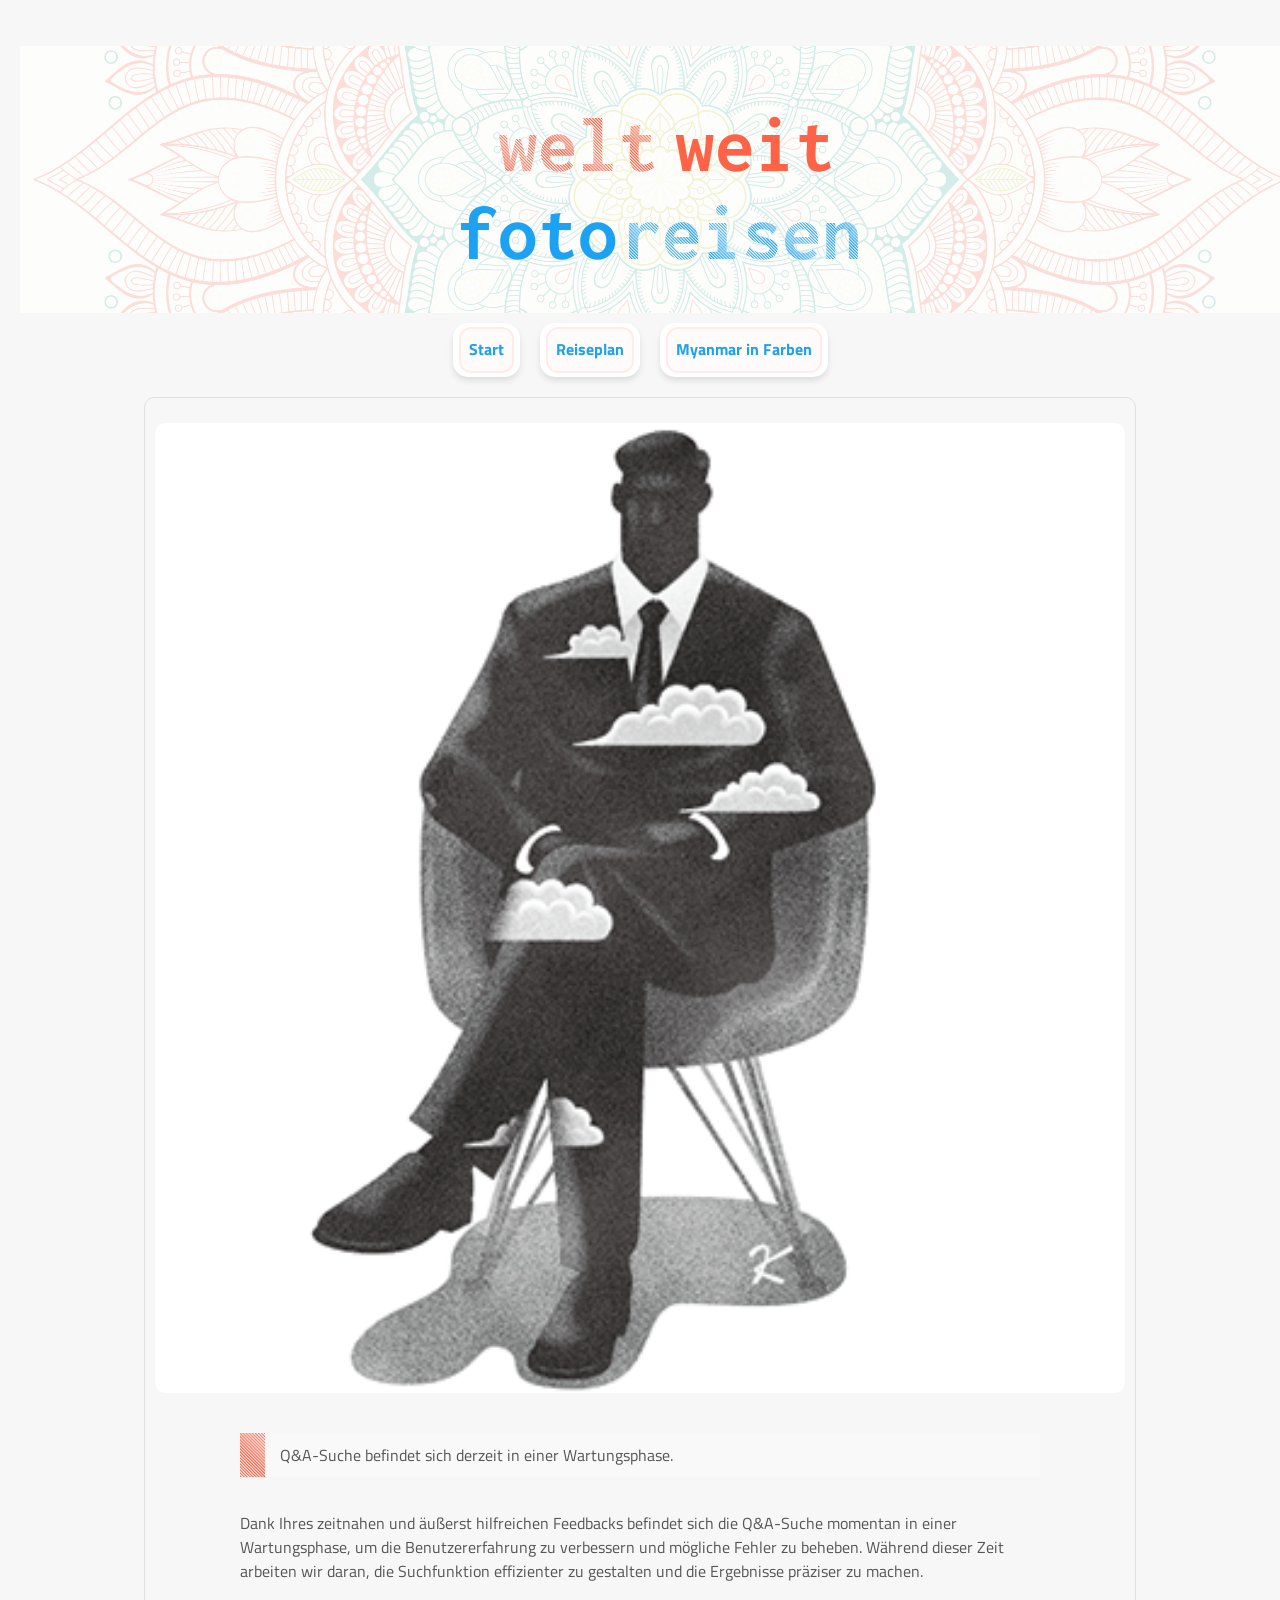
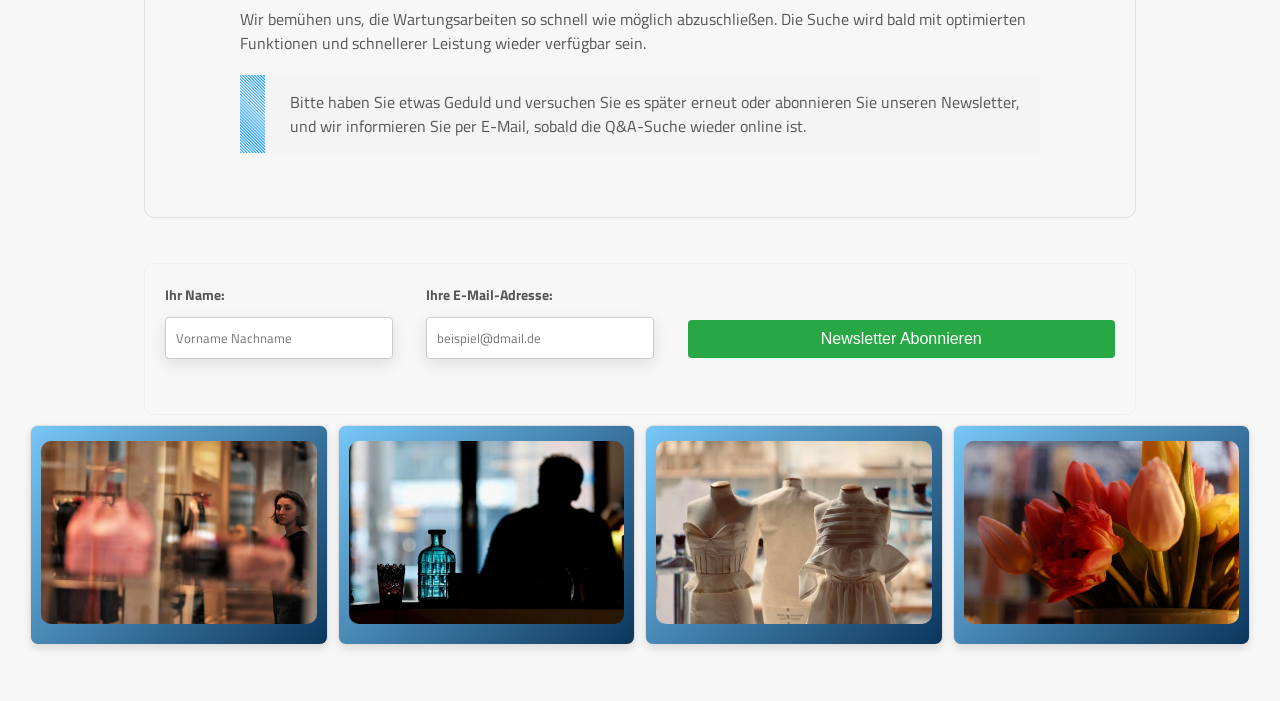
<file: test.html>
<!DOCTYPE html>
<html lang="de">
  <head>
    <script
      async
      src="https://www.googletagmanager.com/gtag/js?id=G-YDYYVDE06J"
    ></script>
    <script>
      window.dataLayer = window.dataLayer || [];
      function gtag() {
        dataLayer.push(arguments);
      }
      gtag('js', new Date());

      gtag('config', 'G-YDYYVDE06J');
    </script>
    <meta charset="UTF-8" />
    <meta name="viewport" content="width=device-width, initial-scale=1.0" />
    <link rel="stylesheet" href="styles.css" />
    <style>
        @import url('https://fonts.googleapis.com/css2?family=Inconsolata:wght@300;700&display=swap');
   
   
    
 

      @import url('https://fonts.googleapis.com/css?family=Titillium+Web');
      body {
        font-family: 'Titillium Web', sans-serif;
        font-weight: 200;
        line-height: 1.6;
        margin: 20px;
      }
      .question {
        font-weight: bold;
        margin-top: 30px;
        font-size: larger;
        color: dodgerblue;
      }
      .answer {
        display: block;
        margin: 5px 0;
      }
      .correct {
        color: darkcyan;
      }
      .incorrect {
        color: red;
      }
      .question-block {
        margin: 20px 0;
        padding: 10px;
        border: 1px solid #ccc;
      }
      .hidden {
        display: none;
      }
      #content {
        display: none;
      }
    </style>
    <title>Q&A-Suche</title>
  </head>
  <header></header>
    <br>
    <section >
      <div style="background-image: linear-gradient(rgba(255, 255, 255, 0.8), rgba(255, 255, 255, 0.8)), url('pngegg.webp'); background-size: cover; background-position: center; width: 100vw; box-sizing: border-box;" class="container22">
        <br>
        <p class="grid22">
          <div style="display: inline-block; padding: 10px; border-radius: 18px;">
            <span style="padding-left: 1vw;" class="reisen1">welt</span>
            <span style="padding-left: 1vw;" class="photo1">weit</span>
          </div>
      
          <div style="display: inline-block; padding: 10px; border-radius: 18px;">
            <span  class="photo">foto</span>
            <span class="reisen">reisen</span>
          </div>
        </p>
        <br>
      </div>
      
      
      <nav class="navbar" id="navbar">
        <div class="burger-menu">
          <div></div>
          <div></div>
          <div></div>
        </div>
        <ul class="nlist">
          <li>
            <a href="index.html" class="nav-link" title="Startseite">Start</a>
          </li>

          <li>
            <a href="reiseplan.html" class="nav-link" title="Reiseplan"
              >Reiseplan</a
            >
          </li>

          <li>
            <a href="model.html" class="nav-link" title="Myanmar in Farben"
              >Myanmar in Farben</a
            >
          </li>
        </ul>
      </nav>
    </section>
 
  <body>
   
    <div id="flexbox1" class="content-section active">
      <div class="content">
        <section class="article">
          <img
            src="../00.gif"
            alt="Bildbeschreibung 1"
            class="article-image"
            width="600"
                height="400"
          />
          <div class="article-content">
         

            <p class="note">
              Q&A-Suche befindet sich derzeit in einer Wartungsphase.
            </p>
            <br />
            <div style="color: #555555;">
              Dank Ihres zeitnahen und äußerst hilfreichen Feedbacks befindet sich die Q&A-Suche momentan in einer Wartungsphase, um die Benutzererfahrung zu verbessern und mögliche Fehler zu beheben. Während dieser Zeit arbeiten wir daran, die Suchfunktion effizienter zu gestalten und die Ergebnisse präziser zu machen.
            </div>
            <br>
            <div style="color: #555555;">
              Wir bemühen uns, die Wartungsarbeiten so schnell wie möglich abzuschließen.  Die Suche wird bald mit optimierten Funktionen und schnellerer Leistung wieder verfügbar sein.
            </div>
            <blockquote>
              Bitte haben Sie etwas Geduld und versuchen Sie es später erneut oder abonnieren Sie unseren Newsletter, und wir informieren Sie per E-Mail, sobald die Q&A-Suche wieder online ist.
            </blockquote>
            <br>

            <!-- <div id="passwordPrompt" style="max-width: 150px">
              <label for="password"
                >Passwort eingeben:</label
              >
              <input type="password" id="password" />
              <button
                onclick="checkPassword()"
                style="font-size: small; background-color: #555; color: #fff"
              >
                Eingeben
              </button>
            </div>
            <div id="content">
              <input
                type="text"
                id="searchInput"
                placeholder="Du hast das richtige Passwort eingegeben 💯 Allerdings befindet sich die Q&A-Suche weiterhin in Wartung 😊 "
                onkeyup="searchQuestions()"
              />
            </div> -->
          </div>
     
        </section>
        <!-- Ваше содержимое статьи -->
      </div>
    </div>  
    <br>
    <form class="news-form" onsubmit="showAlert(event)">
      <div class="news-form-group">
          <label for="news-name">Ihr Name:</label>
          <input type="text" id="news-name" name="news-name" placeholder="Vorname Nachname" required />
      </div>
      <div class="news-form-group">
          <label for="news-email">Ihre E-Mail-Adresse:</label>
          <input type="email" id="news-email" name="news-email" placeholder="beispiel@dmail.de" required />
      </div>
      <div class="news-submit">
          <button type="submit">Newsletter Abonnieren</button>
      </div>
  </form>
  
    <section class="grid-container">
      <ul class="columnlist">
        <li class="modal">
          <section>
            <img
              src="24.webp"
              alt="Autor: © Korneli Nastas. Alle Rechte vorbehalten"
              loading="lazy"
              width="600"
              height="400"
            />
            <!-- <h2>
                Lebendige Städte und die kulturellen Schätze Europas durch
                unsere sorgfältig kuratierten Reisen.
              </h2> -->
            <!-- <p>
                Lebendige Städte und die kulturellen Schätze Europas durch
                unsere sorgfältig kuratierten Reisen.
              </p> -->
          </section>
        </li>
        <li class="modal">
          <section>
            <img
              src="45.webp"
              alt="Autor: © Korneli Nastas. Alle Rechte vorbehalten"
              loading="lazy"
              width="600"
              height="400"
            />
          </section>
        </li>
        <li class="modal">
          <section>
            <img
              src="49.webp"
              alt="Autor: © Korneli Nastas. Alle Rechte vorbehalten"
              loading="lazy"
              width="600"
              height="400"
            />
          </section>
        </li>
        <li class="modal">
          <section>
            <img
              src="44.webp"
              alt="Autor: © Korneli Nastas. Alle Rechte vorbehalten"
              loading="lazy"
              width="600"
              height="400"
            />
            <!-- <h1>Frankreich erleben</h1>
              <p>
                Zu den romantischen Straßen von Paris – lassen Sie sich von der
                Vielfalt dieses Landes verzaubern.
              </p> -->
          </section>
        </li>
      </ul>
    </section>
    <br />
  </body>
  <script>
    function checkPassword() {
      const enteredPassword = document.getElementById('password').value;
      const correctPassword = 'Korneli'; // Задай свое пароль здесь

      if (enteredPassword === correctPassword) {
        document.getElementById('passwordPrompt').style.display = 'none';
        document.getElementById('content').style.display = 'block';
        setTimeout(function () {
          window.location.href = 'https://de.webmasters-europe.org/'; // Перенаправление через 2 секунды
        }, 3900);
      } else {
        alert(
          'Falsches Passwort, aber kein Grund zur Sorge 😊 Das Leben bleibt großartig – überall lauern kleine Glücksmomente! '
        );
        setTimeout(function () {
          window.location.href = 'https://de.webmasters-europe.org/'; // Перенаправление через 2 секунды
        }, 100);
      }
    }
  </script>
  <script>
    function showAlert(event) {
        event.preventDefault(); // Останавливаем стандартное поведение формы
    
        // Показываем дружелюбный alert
        alert("Danke für Ihre Anmeldung! Wir schicken Ihnen nur die wichtigsten Neuigkeiten – und garantiert keinen Spam!");
        
        // Можно добавить логику для отправки формы через AJAX или дальше обработать данные
    }
    </script>
    
</html>
</file>
<file: styles.css>
* {
  margin: 0;
  padding: 0;
  box-sizing: border-box;
}
@import url('https://fonts.googleapis.com/css?family=Titillium+Web');
@import url('https://fonts.googleapis.com/css2?family=Inconsolata:wght@300;700&display=swap');

body {
  font-family: 'Titillium Web', sans-serif;
  background-color: #f7f7f7;
  margin: 0;
  padding: 0;
  flex-direction: column;
  align-items: center;
}
article {
  text-align: left; /* Выравнивание текста по левому краю */
  margin: 0 auto; /* Установка внешних отступов для центрирования контейнера */
  max-width: 1200px;

  padding: 20px; /* Внутренние отступы */

  margin-top: 25px;
  border: #ffffff 1px solid;
  border-radius: 30px;
  font-size: 16px;

  color: #555;
  font-family: 'Titillium Web', sans-serif;
  font-weight: 200;
}

.highlight {
  font-weight: bold;
  color: #1da1f2;
}

.container22 {
  display: flex;
  flex-direction: column;
  justify-content: flex-start;
  align-items: center;
  background-color: #ff634707;
}
.container11 {
  flex-direction: column;
  justify-content: flex-start;
  align-items: center;
  background-color: #ff634707;
}
/* .grid222 {
  font-size: 16px;
  font-family: 'Titillium Web', sans-serif;
  font-weight: 200;
  text-align: center;
  color: #555;
  line-height: normal; /* Черный текст для контраста */

/* .grid22 {
  font-size: 5vw;
  margin: 0;
  text-align: center;
  padding: 15px 0;
  color: #1da1f2;
}

.photo {
  font-family: 'Titillium Web', sans-serif;
  font-weight: 700; 
  color: #1da1f2; 
  display: inline-block;
} */

/* Шрифт для REISEN с полосками под углом 45° */
/* .reisen {
  font-family: 'Titillium Web', sans-serif;
  font-weight: 700; 
  font-size: 5vw; 
  color: transparent; 
  background: repeating-linear-gradient(
    45deg,
    #f8fcfe 0.1px,
    #2aa3f7 0.45px,
    transparent 2.25px,
    transparent 2.15px
  );
  -webkit-background-clip: text;
  background-clip: text;
  display: inline-block;
} */
@import url('https://fonts.googleapis.com/css2?family=Inconsolata:wght@300;700&display=swap');

.grid22 {
  font-family: 'Inconsolata', monospace;
  font-size: 7vw;
  margin: 0;
  text-align: center;
  padding: 15px 0;
  line-height: 0.76;
}

.photo,
.reisen,
.photo1 {
  font-weight: 700; /* Жирный */
  display: inline-block;
  font-family: 'Inconsolata', monospace;
}

.photo {
  color: #1da1f2; /* Синий цвет для FOTO */
}
.photo1 {
  color: #ff6347; /* Синий цвет для FOTO */
}

.reisen {
  font-size: 6.8vw; /* Размер шрифта, зависящий от ширины экрана */
  color: transparent; /* Текст прозрачный */
  background: repeating-linear-gradient(
    45deg,
    #f8fcfe 0.1px,
    #2aa3f7 0.45px,
    transparent 2.25px,
    transparent 2.15px
  );
  -webkit-background-clip: text;
  background-clip: text;
}
.reisen1 {
  font-weight: 700; /* Жирный */
  display: inline-block;
  font-family: 'Inconsolata', monospace;
  font-size: 6.2vw; /* Размер шрифта, зависящий от ширины экрана */
  color: transparent; /* Текст прозрачный */
  background: repeating-linear-gradient(
    45deg,
    #f8fcfe 0.1px,
    #ff6347 0.45px,
    transparent 2.25px,
    transparent 2.15px
  );
  -webkit-background-clip: text;
  background-clip: text;
}

/* Шрифты для разных вариантов */

.photo,
.reisen,
.photo1 {
  font-family: 'Inconsolata', monospace;
  font-size: 6.2vw;
  line-height: 0.86;
}
.reisen1 {
  font-family: 'Inconsolata', monospace;
  font-size: 6.2vw;
  line-height: 0.86;
}
@media (max-width: 768px) {
  .grid22 {
    font-size: 4vw; /* Размер шрифта для планшетов */
  }
  .photo {
    font-size: 4vw;
  }
}

@media (max-width: 480px) {
  .grid22 {
    font-size: 3vw; /* Размер шрифта для мобильных телефонов */
  }
  .reisen {
    font-size: 3vw;
  }
}
@media (max-width: 480px) {
  .grid22 {
    font-size: 3vw; /* Размер шрифта для мобильных телефонов */
  }
  .photo {
    font-size: 3vw;
  }
}
.navbar {
  color: #ffffff;
  z-index: 99999;
  display: flex;
  justify-content: center;
  align-items: center;
  transition: top 0.3s ease;
}

.navbar.fixed {
  position: fixed;
  top: 15px;
  left: 0;
  width: 100%;
  z-index: 99999;
}
.nlist,
.submenu {
  list-style-type: none;
  margin-top: 10px;
  padding: 0;
  display: flex;
  gap: 20px;
  justify-content: center;
}
.nlist li {
  padding: 4px 6px;
  background-color: #ffffff; /* Цвет фона элемента */
  border-radius: 15px; /* Закругленные углы */
  box-shadow: 0 4px 6px rgba(0, 0, 0, 0.1); /* Тень вокруг элемента */
  transition: box-shadow 0.3s ease; /* Плавная анимация */
}

.nlist li:hover {
  box-shadow: 0 6px 10px rgba(0, 0, 0, 0.2); /* Более глубокая тень при наведении */
}

.nlist li a,
.submenu li a {
  text-decoration: none;
  color: #1da1f2;
  font-weight: bold;
  padding: 8px; /* Пространство внутри квадратиков */
  border: 2px solid #ff63471a; /* Белые рамки вокруг каждого элемента */
  border-radius: 12px; /* Закругленные углы */
  transition: background-color 0.3s ease, border-color 0.3s ease;
  background-color: #ff634707;
  display: flex;
  align-items: center;
  justify-content: center;
}

.nlist li a:focus {
  outline: none;
}
.nlist li a.active,
.nlist li a:hover,
.nlist li a:focus {
  background-color: #ff6347;
  border-color: #ff6347;
  color: #f7f7f7;
}
.nlist li a.active {
  background-color: #ff6347;
  border-color: #ff6347;
  color: #f7f7f7;
}
.nlist li a.active,
.nlist li a[href$='index.html']:hover,
.nlist li a[href$='index.html']:focus {
  background-color: #ff6347; /* Цвет фона при наведении или когда активен */
  border-color: #ff6347; /* Цвет рамки */
  color: #f7f7f7;
}

.nlist li a[href$='model.html']:hover,
.nlist li a[href$='model.html']:focus {
  background-color: #ff6347;
  border-color: #ff6347;
  color: #f7f7f7;
}

.nlist li a[href$='reiseplan.html']:hover,
.nlist li a[href$='reiseplan.html']:focus {
  background-color: #ff6347;
  border-color: #ff6347;
  color: #f7f7f7;
}

.nlist li a[href$='info.html']:hover,
.nlist li a[href$='info.html']:focus {
  background-color: #ff6347;
  border-color: #ff6347;
  color: #f7f7f7;
}
/* Активная ссылка на основе текущего URL */
.nlist li a[href*='index.html'].active,
.nlist li a[href*='model.html'].active,
.nlist li a[href*='reiseplan.html'].active,
.nlist li a[href*='info.html'].active {
  background-color: #ff6347;
  color: #fff;
}

/* .burger-menu {
  display: none;
} */

@media (max-width: 768px) {
  .grid222,
  #myanmar-header,
  #myanmar-header-2,
  h6 {
    font-size: 14px;
  }

  .grid22 {
    font-size: 64px;
  }

  /* Для мобильных устройств */
  .burger-menu {
    display: flex;
    flex-direction: column;
    justify-content: center;
    align-items: center;
    cursor: pointer;
    width: 40px;
    height: 30px;
  }

  .burger-menu div {
    width: 100%;
    height: 4px;
    background-color: #1da1f2;
    margin: 3px 0;
  }
  .nlist {
    display: none; /* Скрываем меню по умолчанию */
  }

  .nlist.open {
    display: block; /* Показываем меню при клике на бургер */
  }

  .nlist {
    display: none; /* Скрываем меню по умолчанию */
    flex-direction: column;
    gap: 10px;
    position: absolute;
    top: 60px;
    left: 0;
    width: 100%;
    background-color: white; /* Цвет фона */
    padding: 10px 0;
    box-shadow: 0 4px 8px rgba(0, 0, 0, 0.1);
    z-index: 9999;
  }

  .nlist.open {
    display: flex; /* Показываем меню при клике */
  }
}

/* Адаптивность для экранов до 600px */
@media (max-width: 600px) {
  .grid222,
  #myanmar-header,
  #myanmar-header-2,
  h6 {
    font-size: 11px;
  }

  .grid22 {
    font-size: 48px;
  }
}

/* Адаптивность для экранов до 500px */
@media (max-width: 500px) {
  .grid222,
  #myanmar-header,
  #myanmar-header-2,
  h6 {
    font-size: 10px;
  }

  .grid22 {
    font-size: 40px;
  }
}

/* Адаптивность для экранов до 400px */
@media (max-width: 400px) {
  .grid222,
  #myanmar-header,
  #myanmar-header-2,
  h6 {
    font-size: 9px;
  }

  .grid22 {
    font-size: 32px;
  }
}

/* Адаптивность для экранов до 320px */
@media (max-width: 320px) {
  .grid222,
  #myanmar-header,
  #myanmar-header-2,
  h6 {
    font-size: 8px;
  }

  .grid22 {
    font-size: 28px;
  }
}
.link {
  --hov: 0;
  color: #1da1f2;
  background: none; /* Убираем подчеркивание до наведения */
  text-decoration: none; /* Отключаем стандартное подчеркивание */
  isolation: isolate;
  transition: background-color 0.35s, color 0.35s;

  span {
    mix-blend-mode: difference;
  }

  &:hover,
  &:focus {
    --hov: 1;
    color: white; /* Цвет текста белый при наведении */
    background: #1da1f2; /* Фон становится синим при наведении */
    text-decoration: none; /* Убираем подчеркивание и при наведении */
  }
}

.contact-section1 {
  font-family: 'Titillium Web', sans-serif;
  font-weight: 200;
  background-color: #f4f4f4;
  margin: 0;
  padding: 0;
  display: flex;
  justify-content: center;
  align-items: center;
}

.contact-section {
  display: flex;
  width: 1200px;
  max-width: 100%;
  background-color: #fff;
  border-radius: 8px;
  box-shadow: 0 2px 10px rgba(0, 0, 0, 0.1);
  overflow: hidden;
}

.contact-map {
  flex: 1;
}

.contact-map iframe {
  width: 100%;
  height: 100%;
  border: none;
}

.contact-info {
  flex: 1;
  padding: 20px;
  display: flex;
  flex-direction: column;
  justify-content: center;
  background-color: #fafafa;
}

.contact-info p {
  line-height: 20%;
  font-size: 16px;
  margin-bottom: 10px;
  color: #333;
}

@media (max-width: 768px) {
  .contact-section {
    flex-direction: column;
  }

  .contact-info {
    padding: 10px;
  }
}

.news-container {
  background-color: #ffffff2b;
  width: 1600px;
  max-width: 100%;
  padding: 20px;
  border-radius: 8px;
  box-shadow: 0 2px 10px rgba(0, 0, 0, 0.1);
}

.news-header {
  text-align: center;
  margin-bottom: 20px;
}

.news-header h2 {
  font-size: 24px;
  margin-bottom: 10px;
}

.news-header p {
  font-size: 16px;
  color: #666;
}
.article {
  display: flex;
  align-items: center;
  gap: 20px;
  margin: 20px 0;
  margin-left: 10%;
  margin-right: 10%;
  max-width: 100vw;
  width: 80%;
  border: #e1e1e1 1px solid;
  border-radius: 10px;
  padding: 20px 10px;
  font: 16px 'Titillium Web', sans-serif;
}

.article-image {
  flex: 0 0 40%;
  max-width: 600px;
  height: auto;
  border-radius: 10px;
}

.article-content {
  flex: 1;
  margin: 0 auto;
  max-width: 800px;
}

.article-content h2 {
  color: #0056b3;
  margin-top: 0;
  font-size: 24px;
}

.article-content p {
  font-size: 16px;
  line-height: normal;
  color: #555;
}

.article-content blockquote {
  margin: 20px 0;
  padding: 15px;
  padding-left: 50px; /* Увеличиваем отступ на 25px под градиент + 15px изначальный */
  background-color: #f4f4f4;
  position: relative;
}

.article-content blockquote::before {
  content: '';
  position: absolute;
  top: 0;
  left: 0;
  height: 100%;
  width: 25px; /* Ширина как у border-left */
  background: repeating-linear-gradient(
    45deg,
    #f8fcfe 0.1px,
    #2aa3f7 0.45px,
    transparent 2.25px,
    transparent 2.15px
  );
}

/* Класс для статьи с изображением справа */
.article-right {
  flex-direction: row-reverse;
}

/* Медиазапрос для обеих статей */
@media (max-width: 1400px) {
  .article,
  .article-right {
    flex-direction: column; /* Переключение на вертикальную компоновку для обеих статей */
  }

  .article-image {
    max-width: 100%;
    height: auto;
    margin-bottom: 20px;
  }
}

.note {
  color: #ff6347;
  font-size: 16px;
  background-color: #f9f9f9;
  padding: 10px 15px;
  padding-left: 40px; /* Отодвигаем текст на 25px плюс внутренние отступы */
  position: relative;
  line-height: normal;
}

.note::before {
  content: '';
  position: absolute;
  top: 0;
  left: 0;
  height: 100%;
  width: 25px; /* Ширина как у border-left */
  background: repeating-linear-gradient(
    45deg,
    #f8fcfe 0.1px,
    #ff6347 0.45px,
    transparent 2.25px,
    transparent 2.15px
  );
}

.note:hover {
  transform: scale(1.01);
  background-color: #ffe4e1;
}

/* Базовые стили для сброса */

/* Основной стиль для формы */
.news-form {
  display: flex;
  justify-content: space-between;
  align-items: center;
  flex-wrap: wrap;
  width: 100%; /* Форма занимает всю ширину страницы */
  max-width: 100vw; /* Ограничиваем максимальную ширину */
  padding: 20px;
  box-sizing: border-box;
  margin: 0 auto;
  border: #cccccc31 1px solid;
  border-radius: 10px;
  max-width: 80%;
}

/* Поля формы занимают по 30% ширины для Name и Email, и 20% для кнопки */
.news-form-group {
  width: 24%;
  display: flex;
  flex-direction: column;
  margin-bottom: 15px;
}

.news-form-group input[type='text'],
.news-form-group input[type='email'] {
  padding: 10px;
  font-size: smaller;
  border: 1px solid #ccc;
  border-radius: 4px;
  width: 100%;
  font-family: 'Titillium Web', sans-serif;
}

.news-submit {
  width: 45%;
  text-align: center;
}

.news-submit button {
  width: 100%;
  background-color: #28a745;
  color: #fff;
  padding: 10px 20px;
  font-size: 16px;
  border: none;
  border-radius: 4px;
  cursor: pointer;
  transition: background-color 0.3s ease;
}

.news-submit button:hover {
  background-color: #218838;
}

/* Медиазапрос для экранов меньше 768px */
@media (max-width: 1000px) {
  .news-form {
    flex-direction: column; /* Вертикальное расположение полей */
  }

  .news-form-group,
  .news-submit {
    width: 100%; /* Поля и кнопка занимают всю ширину на мобильных устройствах */
  }

  .news-submit button {
    width: 100%;
  }
}
.reise-container2 {
  display: flex;
  justify-content: center;
  align-items: center;
  height: 550px;
}
.reise-container {
  background-color: #fff;
  padding: 10px;
  border-radius: 8px;
  box-shadow: 0 2px 10px rgba(0, 0, 0, 0.1);
  max-width: 1200px;
  width: 100%;
}

.reise-container h2 {
  font-family: 'Titillium Web', sans-serif;
  text-align: center;
  margin-bottom: 20px;
}

.reise-form-group {
  display: flex;
  justify-content: space-between;
  align-items: center;
}

.reise-form-group label {
  width: 30%;
  font-weight: bold;
  text-align: right;
  padding-right: 10px;
}

.reise-form-group input[type='text'],
.reise-form-group input[type='date'],
.reise-form-group input[type='number'],
.reise-form-group select {
  width: 65%;
  padding: 8px;
  border: 1px solid #ccc;
  border-radius: 4px;
  font-family: 'Titillium Web', sans-serif;
  font-size: smaller;
}

.reise-form-group input[type='checkbox'] {
  margin-left: 5px;
  font-family: 'Titillium Web', sans-serif;
}

.reise-container button {
  width: 25%;
  padding: 10px;
  background-color: #28a745;
  color: #fff;
  border: none;
  border-radius: 4px;
  cursor: pointer;
  font-size: 16px;
  margin: 0 auto;
}

.reise-container button:hover {
  background-color: #218838;
}
.faq-block {
  margin: 5px auto;
  font-family: 'Titillium Web', sans-serif;
  font-weight: 200;
  display: flex;
  flex-direction: column;
  align-items: center;
  justify-content: flex-start;
  max-width: 100vw;
  width: 80%;
  background-color: #519ac542; /* Белый фон для блока с вопросами */
  padding: 20px;
  border-radius: 10px;
  /* box-shadow: 0px 4px 10px rgba(0, 0, 0, 0.1);  */
}

.faq-item {
  border-bottom: 1px solid #cccccc;
  padding: 15px 0;
  width: 100%;
}

.faq-question {
  display: flex;
  justify-content: space-between;
  align-items: center;
  cursor: pointer;
  font-weight: 600;
  padding: 10px;
  background-color: #03796c1a; /* Светло-серый фон для вопросов */
  font-size: 1.1em;
  color: #333333; /* Темный текст для вопросов */
  text-align: left;
  width: 100%;
  /* border: rgb(255, 255, 255) solid 1px; */
  border-radius: 10px;
  transition: background-color 0.3s ease, color 0.3s ease;
}

.faq-question:hover {
  background-color: #1a55826c; /* Чуть более темный фон при наведении */
}

.faq-answer {
  display: none;
  padding: 15px;
  font-size: 1em;
  color: #555; /* Самый темный текст для ответов */
  background-color: #ffffff; /* Белый фон для ответов */
  margin-top: 5px;
  /* border: 3px solid #1a55826c;  */
  border-radius: 10px;
  text-align: left;
}

.faq-question.active + .faq-answer {
  display: block;
}

.fas.fa-chevron-down {
  transition: transform 0.2s ease;
  color: #333333; /* Темная стрелка для хорошей видимости */
}

.faq-question.active .fas.fa-chevron-down {
  transform: rotate(180deg);
}

body {
  font-family: 'Titillium Web', sans-serif;
  font-weight: 200;
  font-size: 16px;
  background-color: #f7f7f7;
  margin: 0;
  padding: 0;
  color: #555;
  line-height: normal;
  /* display: flex; */
  flex-direction: column;
  align-items: center;
}
.social-media {
  display: flex;
  justify-content: left; /* Выравнивание по левому краю */
  gap: 10px; /* Промежуток между иконками */
  margin-top: 20px;
  flex-wrap: wrap; /* Автоматический перенос на новую строку при необходимости */
}

.social-icon {
  display: inline-block;
  font-size: 1rem; /* Используем относительный размер шрифта */
  color: #fff; /* Цвет иконок */
  width: 2rem; /* Относительный размер иконок */
  height: 2rem;
  border-radius: 50%; /* Закругленные края для иконок */
  display: flex;
  align-items: center;
  justify-content: center;
  transition: background-color 0.3s ease;
  text-decoration: none;
}

.fb {
  background-color: #3b5998; /* Цвет для Facebook */
}

.fb:hover {
  background-color: #334d84; /* Цвет при наведении */
}

.twitter {
  background-color: #1da1f2; /* Цвет для Twitter */
}

.twitter:hover {
  background-color: #1990da; /* Цвет при наведении */
}

.wa {
  background-color: #25d366; /* Цвет для WhatsApp */
}

.wa:hover {
  background-color: #1ebe5b; /* Цвет при наведении */
}

.skype {
  background-color: #00aff0; /* Цвет для Skype */
}

.skype:hover {
  background-color: #0082c9; /* Цвет при наведении */
}

/* Адаптивность */
@media screen and (max-width: 600px) {
  .social-icon {
    font-size: 1rem; /* Уменьшаем размер иконок на мобильных устройствах */
    width: 2rem;
    height: 2rem;
  }

  .social-media {
    justify-content: center; /* Выравниваем иконки по центру на мобильных устройствах */
  }
}

/* Стили для главного контента */
section {
  /* margin: 20px 0; */
}
section h1,
section h2,
.card-inner h3 {
  font-size: 18px;
}
h3 {
  color: #1781c2;
  list-style-type: none;
}
section p {
  font-size: 1rem;
  line-height: 1.5;
  color: #555;
}
img {
  /* max-width: 100%;
  height: auto;
  display: block;
  margin: 10px 0; */
  width: 100%;
  height: 220px;
  object-fit: cover; /* Crop to fit the area */
  display: block;
  margin: 5px 0;
}

/* Стили для формы */
form {
  display: grid;
  gap: 10px;
  max-width: 100%;
  margin: 20px 0;
}
label {
  font-weight: bold;
}
input[type='text'],
input[type='email'],
textarea {
  width: 100%;
  padding: 10px;
  border: 1px solid #ccc;
  border-radius: 4px;
}
button {
  padding: 10px 20px;
  border: none;
  background-color: #333;
  color: white;
  cursor: pointer;
  border-radius: 4px;
}
button:hover {
  background-color: #f5f5f5;
}

/* Стили для списка в колонках */
.column-list {
  list-style-type: none;
  padding: 0;
  columns: 3;
  column-gap: 20px;
  display: flex;
  align-items: flex-start;
  justify-content: center;
  flex-wrap: wrap;
  margin: 0 auto;
}

.center-div {
  width: 50%; /* Устанавливает фиксированную ширину */
  margin: 0 auto; /* Центрирует div по горизонтали */
  background-color: #f5f5f5; /* Пример фона */
  padding: 20px; /* Внутренние отступы */
  text-align: center; /* Центрирование текста внутри div */
}

.grid-container {
  display: grid;
  grid-template-columns: repeat(4, 1fr); /* 4 колонки на больших экранах */
  grid-gap: 20px; /* Отступы между карточками */
  padding: 10px;
  align-items: stretch; /* Выравнивание по высоте */
}

.columnlist {
  list-style: none;
  padding: 0;
  margin: 0;
  display: contents; /* Отменяет стандартное поведение ul/li */
}

.modal {
  background: linear-gradient(135deg, #77c7f7, #0b365c); /* Градиентный фон */
  border: 1px solid #ddd;
  padding: 10px;
  border-radius: 8px;
  box-shadow: 0px 4px 8px rgba(0, 0, 0, 0.1);
  transition: transform 0.2s, box-shadow 0.2s;
  display: flex;
  flex-direction: column;
  justify-content: space-between; /* Равномерное распределение элементов */
  align-items: center;
  text-align: center;
}

.modal:hover {
  transform: scale(1.03); /* Легкое увеличение при наведении */
  box-shadow: 0px 6px 12px rgba(0, 0, 0, 0.15);
}

/* Стили заголовков: светло-голубой цвет */
h1 {
  font-size: 1.2em;
  margin-bottom: 10px;
  color: #b0d4e3; /* Светло-голубой цвет для заголовков */
}

/* Стили параграфов: белый цвет для текста */
p {
  font-size: 1em;
  margin-bottom: 10px;
  color: #ffffff; /* Белый цвет для основного текста */
}

/* Настройка изображений для одинакового размера */
img {
  width: 100%; /* Изображение занимает всю ширину контейнера */
  height: 200px; /* Фиксированная высота для всех изображений */
  object-fit: cover; /* Обрезка изображения по краям, если оно не подходит по пропорциям */
  border-radius: 10px;
  margin-bottom: 10px;
}

/* Подпись под изображениями */
figcaption {
  font-size: 0.9em;
  color: #e0e0e0; /* Светло-серый цвет для подписи */
}

.modal section {
  display: flex;
  flex-direction: column;
  justify-content: space-between;
  height: 100%; /* Задает одинаковую высоту для всех карточек */
}

/* Респонсивность: 4 колонки на больших экранах, 2 на средних, 1 на маленьких */
@media (max-width: 1200px) {
  .grid-container {
    grid-template-columns: repeat(3, 1fr); /* 3 колонки на средних экранах */
  }
}

@media (max-width: 900px) {
  .grid-container {
    grid-template-columns: repeat(2, 1fr); /* 2 колонки на планшетах */
  }
}

@media (max-width: 600px) {
  .grid-container {
    grid-template-columns: 1fr; /* 1 колонка на мобильных устройствах */
  }
}
.video-section1 {
  margin: 0;
  padding: 0;
  font-family: 'Titillium Web', sans-serif;
  font-weight: 200;
}

.video-section {
  width: 100%;
  text-align: center;
  background-color: #f4f4f4;
  padding: 20px 0;
  margin: 0;
}

.video-container {
  position: relative;
  width: 100%;
  height: 80vh; /* Nutzt 80% der HГ¶he des Viewports */
  overflow: hidden;
}

.video-container iframe {
  position: absolute;
  top: 0;
  left: 0;
  width: 100%;
  height: 100%;
  border: none;
}

/* Стили для таблицы */

/* Стили для футера */

.close-button {
  position: absolute;
  top: 10px;
  right: 10px;
  font-size: 24px;
  cursor: pointer;
  color: #ffffff;
  transition: color 0.3s;
}

.close-button:hover {
  color: #f5f5f5;
}

h2 {
  margin-bottom: 20px;
  font-size: 24px;
  font-weight: 600;
}

label {
  display: block;
  margin-bottom: 10px;
  font-weight: bold;
  font-size: 14px;
  text-align: left;
}

input,
select,
textarea {
  width: 100%;
  padding: 12px;
  margin-bottom: 20px;
  border: none;
  border-radius: 8px;
  box-shadow: 0 5px 15px rgba(0, 0, 0, 0.1);
  font-size: 14px;
}

input:focus,
select:focus,
textarea:focus {
  outline: none;
  box-shadow: 0 0 8px rgba(255, 255, 255, 0.8);
}

article h1 {
  font-size: 36px;
  margin-bottom: 20px;
  color: #0056b3;
}

article p {
  line-height: normal;
  margin-bottom: 20px;
  color: #555;
  font-size: 16px;
}

.container {
  max-width: 100vw;
  width: 80%;
  margin: 20px auto;
  padding: 20px;
  background-color: #fff;
  border-radius: 8px;
  box-shadow: 0 2px 4px rgba(0, 0, 0, 0.1);
}

.links-wrapper {
  display: flex;
  flex-wrap: wrap; /* ErmГ¶glicht das UmbrГјche der Links auf die nГ¤chste Zeile */
  gap: 20px; /* Abstand zwischen Links */
}

.link-item {
  flex: 1 1 calc(20% - 20px); /* Links in Reihe anordnen, 5 Elemente pro Zeile, inklusive AbstГ¤nde */
  box-sizing: border-box;
  position: relative;
  padding-left: 50px; /* Abstand fГјr groГџe Zahlen */
}

.link-item::before {
  content: attr(
    data-number
  ); /* Verwendet das data-number Attribut fГјr die Zahl */
  position: absolute;
  left: 0;
  top: 50%;
  transform: translateY(-50%);
  transform: translateX(-20%);
  font-size: 55px; /* SchriftgrГ¶Гџe fГјr groГџe Zahlen */
  color: #0056b3;
  font-weight: bold;
}

.link-item a {
  text-decoration: none;
  color: #0056b3;
  font-size: 18px;
  font-weight: bold;
  display: block;
}

.link-item a:hover {
  text-decoration: underline;
}

.link-item .date {
  font-size: 14px;
  color: #999;
}

.link-item .summary {
  font-size: 14px;
  color: #666;
}
.video-section {
  text-align: center; /* Центрирование заголовка и контента */
  margin: 0 auto; /* Центрирование контейнера */
  padding: 20px; /* Дополнительное пространство вокруг контейнера */
}
.title {
  text-align: center;
}
.class7 {
  font-size: 12px;
  color: #ffffff67;
}
:root {
  --gap: 8px;
}

#myanmar-header,
#myanmar-header-2,
h6 {
  position: relative;
  height: 25%;
  width: 100%;
  margin: 0;
  font-size: 96px;
  font-family: Hack, monospace;
  font-weight: 600;
  display: grid;
  place-items: center;
  margin: 0;

  /* font-size: 10vh; */
  /* letter-spacing: 1vw; */
  color: white;
  background-image: url('gradient-golden-linear-background_23-2148946346.webp');
  background-size: auto 200%;
  background-clip: text;
  text-fill-color: transparent;
  -webkit-background-clip: text;
  -webkit-text-fill-color: transparent;
  animation: shine 8s linear infinite;
}

@keyframes shine {
  from {
    background-position: center 0;
  }
  to {
    background-position: center 200%;
  }
}
div .body2 {
  /* height: 100svh; */
  overflow-x: hidden;
  background-color: #ffffff;
  color: #e7e7e7;

  /* font-family: 'Lato', sans-serif; */
  font-weight: 400;
}
/* section {
  height: 100%;
} */
.container {
  max-width: 90%;
  margin: 0 auto;
  padding: 40px 20px;
  display: flex;
  align-items: center;
  justify-content: center;
  /* height: 100%;
  min-height: 710px; */
}
h3 {
  font-size: 20px;
  /* margin-bottom: 20px; */
  font-weight: 600;
  color: #2a3a53e4;
}
p {
  font-size: 18px;
  font-weight: 400;
  color: #ffffff;
  overflow: hidden;
  text-overflow: ellipsis;
  display: -webkit-box;
  -webkit-line-clamp: 3;
  -webkit-box-orient: vertical;
}
a.zoomed p {
  -webkit-line-clamp: unset;
}
a.zoomed .card-inner {
  overflow: auto;
}
a.opacity-0 {
  opacity: 0;
}
.overflow {
  overflow: hidden;
}
.overflow .background {
  opacity: 0 !important;
}

.background {
  background-color: #2c5c7f;
  border-radius: 20px;
  position: absolute;
  transition: all 0.4s ease-in-out;
  opacity: 0;
}
.card-wraper {
  display: grid;
  grid-template-columns: repeat(3, minmax(0, 1fr));
  justify-content: space-between;
}
a.card {
  text-decoration: none;
  height: 100%;
  width: 100%;
  display: inline-block;
  position: relative;
  padding: 10px;
}
.card-main {
  border: 1px solid #1a5582;
  padding: 40px;
  width: 100%;
  height: 100%;
  min-height: 300px;
  border-radius: 20px;
  overflow: hidden;
  background-color: #77c7f7;
}
.card:hover .card-main {
  position: relative;
  z-index: 20;
}
.card-inner {
  position: relative;
  z-index: 50;
  height: 100%;
}
.card-inner div {
  height: 100%;
}
img {
  height: 100%;
  width: 100%;
}

@media screen and (max-width: 1199px) {
  .container {
    max-width: 960px;
  }
}

@media screen and (max-width: 991px) {
  body {
    height: 100%;
  }
  .container {
    max-width: 720px;
    display: block;
  }
  .card-wraper {
    grid-template-columns: repeat(2, minmax(0, 1fr));
  }
}

@media screen and (max-width: 767px) {
  .container {
    max-width: 520px;
  }
  .card-wraper {
    grid-template-columns: repeat(2, minmax(0, 1fr));
  }
  .card-main {
    padding: 30px 20px;
  }
  a.card {
    padding: 6px;
  }
}

@media screen and (max-width: 575px) {
  .container {
    max-width: 100%;
  }
  .card-wraper {
    grid-template-columns: repeat(1, minmax(0, 1fr));
  }
  .card-main {
    padding: 40px;
  }
  a.card {
    padding: 10px;
  }
}
.full-height-container {
  display: flex;
  flex-wrap: wrap; /* Позволяет контейнеру быть адаптивным */
  height: auto; /* Высота станет автоматической */
  width: 80vw; /* Занимает всю ширину */
  background-color: #f7f7f7;
  border-top: #0057b319 1px solid;
  border-radius: 10px;
  margin: 0 auto;
  padding: 10px;
}

.image-block,
.contact-info {
  flex: 1 1 25%; /* Каждый блок займет 25% ширины на больших экранах */
  min-width: 250px; /* Минимальная ширина для адаптации на маленьких экранах */
  padding: 10px;
}

.contact-info {
  background-color: #f7f7f7;
  padding: 40px;
  display: flex;
  flex-direction: column;
  justify-content: center;
}

.contact-data {
  font-size: 14px;
  line-height: 1.8;
}

.contact-data .name {
  font-weight: bold;
  font-size: 14px;
  margin-bottom: 10px;
}

.contact-data .address,
.contact-data .phone,
.contact-data .email {
  margin-bottom: 10px;
}

.contact-data .email a {
  color: #333;
  text-decoration: none;
}

.contact-data .email a:hover {
  text-decoration: underline;
}

.image-block {
  display: flex;
  justify-content: center;
  align-items: center;
}

.image-block img {
  max-width: 100%;
  max-height: 100%;
  object-fit: cover;
}

/* Адаптивность для мобильных устройств */
@media (max-width: 768px) {
  .full-height-container {
    flex-direction: column; /* Вертикальное расположение на мобильных устройствах */
    height: auto;
  }

  .image-block,
  .contact-info {
    flex: 1 0 100%; /* Каждый блок займет всю ширину на мобильных устройствах */
    padding: 20px;
  }

  .contact-info {
    padding: 20px; /* Уменьшение отступов для мобильных */
  }
}

footer {
  background-color: #f8f9fa; /* Светлый фон для футера */
  padding: 20px;
  text-align: center;
  border-top: 1px solid #ddd;
}

.footer-container {
  max-width: 80%;
  margin: 0 auto;
}

.footer-title {
  font-size: 1.4em; /* Чуть больше стандартного шрифта */
  font-weight: bold;
  margin-bottom: 15px;
  color: #333;
}

.footer-text {
  font-size: 1em;
  line-height: 1.6;
  color: #666;
  margin-bottom: 15px;
}

.footer-copy {
  font-size: 0.9em;
  color: #888;
  margin-top: 20px;
}

footer p {
  margin: 0;
  padding: 0;
}
.grid-container {
  display: grid;
  grid-template-columns: repeat(auto-fit, minmax(200px, 1fr));
  gap: 10px;
}

@keyframes zoomIn {
  from {
    transform: scale(0.8);
    opacity: 0;
  }
  to {
    transform: scale(1);
    opacity: 1;
  }
}
/* Для главной страницы (index.html) */
.index-page .nlist li a[href='index.html'] {
  background-color: #ff6347;
  color: white;
}

/* Для страницы Myanmar in Farben (model.html) */
.model-page .nlist li a[href='model.html'] {
  background-color: #ff6347;
  color: white;
}

/* Для страницы Reiseplan (reiseplan.html) */
.reiseplan-page .nlist li a[href='reiseplan.html'] {
  background-color: #ff6347;
  color: white;
}

/* Для страницы Info (info.html) */
.info-page .nlist li a[href='info.html'] {
  background-color: #ff6347;
  color: white;
}
.nlist li a[href*='index.html#start']:target,
.nlist li a[href*='model.html#myanmar']:target,
.nlist
  li
  a[href*='reiseplan.html#reiseplan']:target
  .nlist
  li
  a[href*='info.html#info']:target {
  background-color: #ff6347;
  color: white;
}
@import url('https://fonts.googleapis.com/css?family=Titillium+Web');
.custom-section {
  width: 100%; /* Ширина секции на весь экран */
  height: 400px; /* Высота секции */
  display: flex;
  justify-content: center;
  align-items: center;
  background-color: #b74c54; /* Красный фон для секции */
  background-color: #b74c54; /* Красный фон для секции */
  font-family: 'Lato', sans-serif;
  margin: 0;
  padding: 0;
}

.custom-pop {
  background-color: #b74c54; /* Красный фон для блока */
  background: url(http://riccardotartaglia.it/img/milton_glaser.jpg);
  background-size: cover;
  background-position: center center;
  box-shadow: 0px 30px 30px -20px rgba(0, 0, 0, 1),
    inset 0 0 0 1000px rgba(10, 37, 84, 0.8);
  width: 150px;
  height: 150px;
  border-radius: 100%;
  transition: all 0.35s cubic-bezier(0.37, 0.26, 0.35, 1);
  position: relative;
}

.custom-pop:after {
  font-family: 'Font Awesome 5 Free';
  font-weight: 900;
  content: '\f10d'; /* Unicode для стрелки вниз */
  font-size: 40px;
  width: 40px;
  height: 40px;
  position: absolute;
  top: 0;
  left: 0;
  right: 0;
  bottom: 0;
  margin: auto;
  text-align: center;
  color: #00d2ff;
  text-shadow: 0px 7px 5px rgba(0, 0, 0, 0.4);
  transition: all 0.65s cubic-bezier(0.37, 0.26, 0.35, 1);
}

.custom-pop:hover {
  width: 530px;
  height: 335px;
  border-radius: 0;
  box-shadow: 0px 30px 30px -20px rgba(0, 0, 0, 1),
    inset 0 0 0 1000px rgba(10, 37, 84, 0.55);
}

.custom-pop:hover:after {
  top: -30px;
  opacity: 0;
}

.custom-quote h1 {
  margin: 0;
  padding: 0;
  font-size: 2.3em;
}

.custom-quote {
  opacity: 0;
  position: absolute;
  left: 30px;
  top: 0;
  width: 80%;
  color: #fff;
  text-transform: uppercase;
  transition: all 0.5s cubic-bezier(0.37, 0.26, 0.35, 1);
}

.custom-pop:hover .custom-quote {
  animation: quoteAn 0.5s forwards;
  animation-timing-function: cubic-bezier(0.37, 0.26, 0.35, 1);
  animation-direction: alternate;
  animation-delay: 0.3s;
}

.custom-author {
  opacity: 0;
  position: absolute;
  right: 0px;
  bottom: 20px;
  color: #fff;
  transition: all 0.25s cubic-bezier(0.37, 0.26, 0.35, 1);
}

.custom-pop:hover .custom-author {
  animation: authorAn 0.25s forwards;
  animation-timing-function: cubic-bezier(0.37, 0.26, 0.35, 1);
  animation-direction: alternate;
  animation-delay: 0.9s;
}

.custom-pop:hover .author .social {
  text-align: right;
  margin-top: 10px;
}

.custom-pop:hover .author .social .fa {
  margin-left: 9px;
  cursor: pointer;
  transition: all 0.25s cubic-bezier(0.37, 0.26, 0.35, 1);
}

.custom-pop:hover .author .social .fa:hover {
  color: #00d2ff;
}

.custom-pop:hover .author strong {
  color: #00d2ff;
}

@keyframes quoteAn {
  0% {
    opacity: 0;
    top: 10px;
  }
  100% {
    opacity: 1;
    top: 70px;
  }
}

@keyframes authorAn {
  0% {
    opacity: 0;
    right: 10px;
  }
  100% {
    opacity: 1;
    right: 30px;
  }
}
</file>
